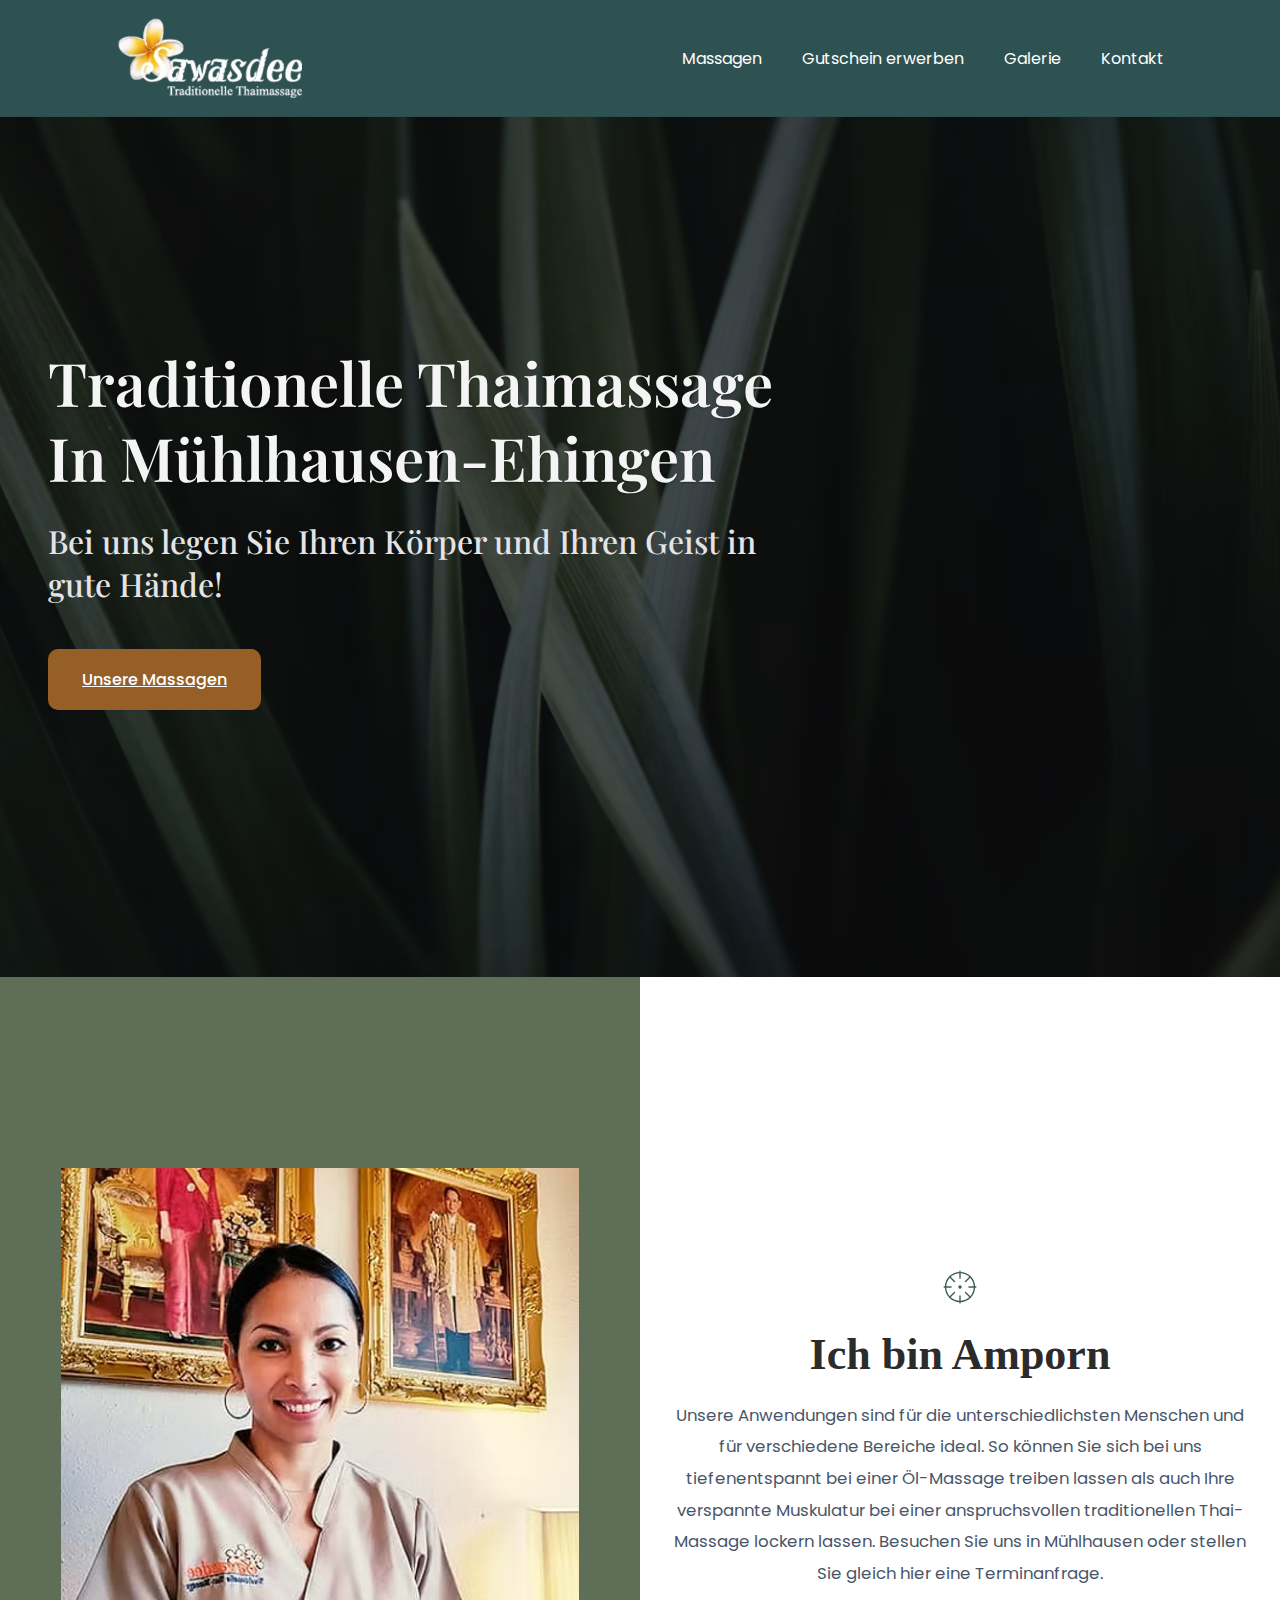
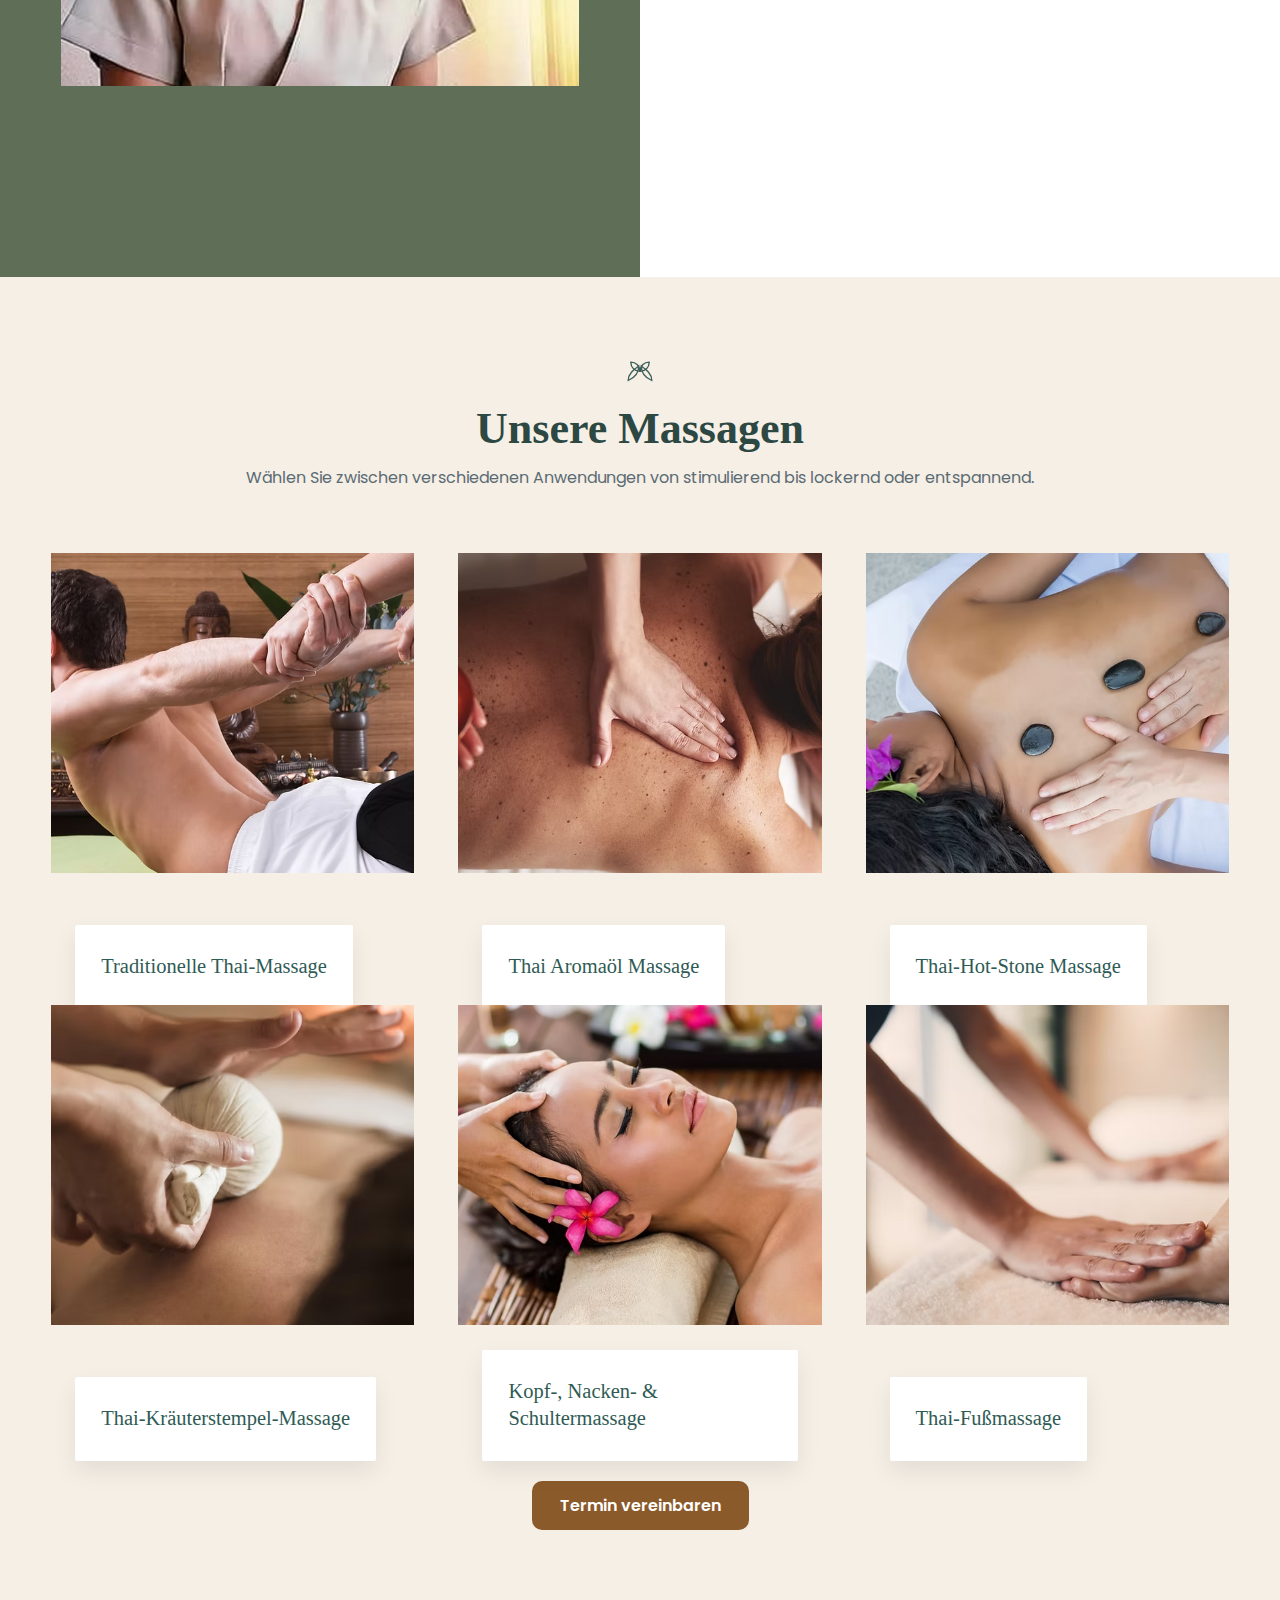
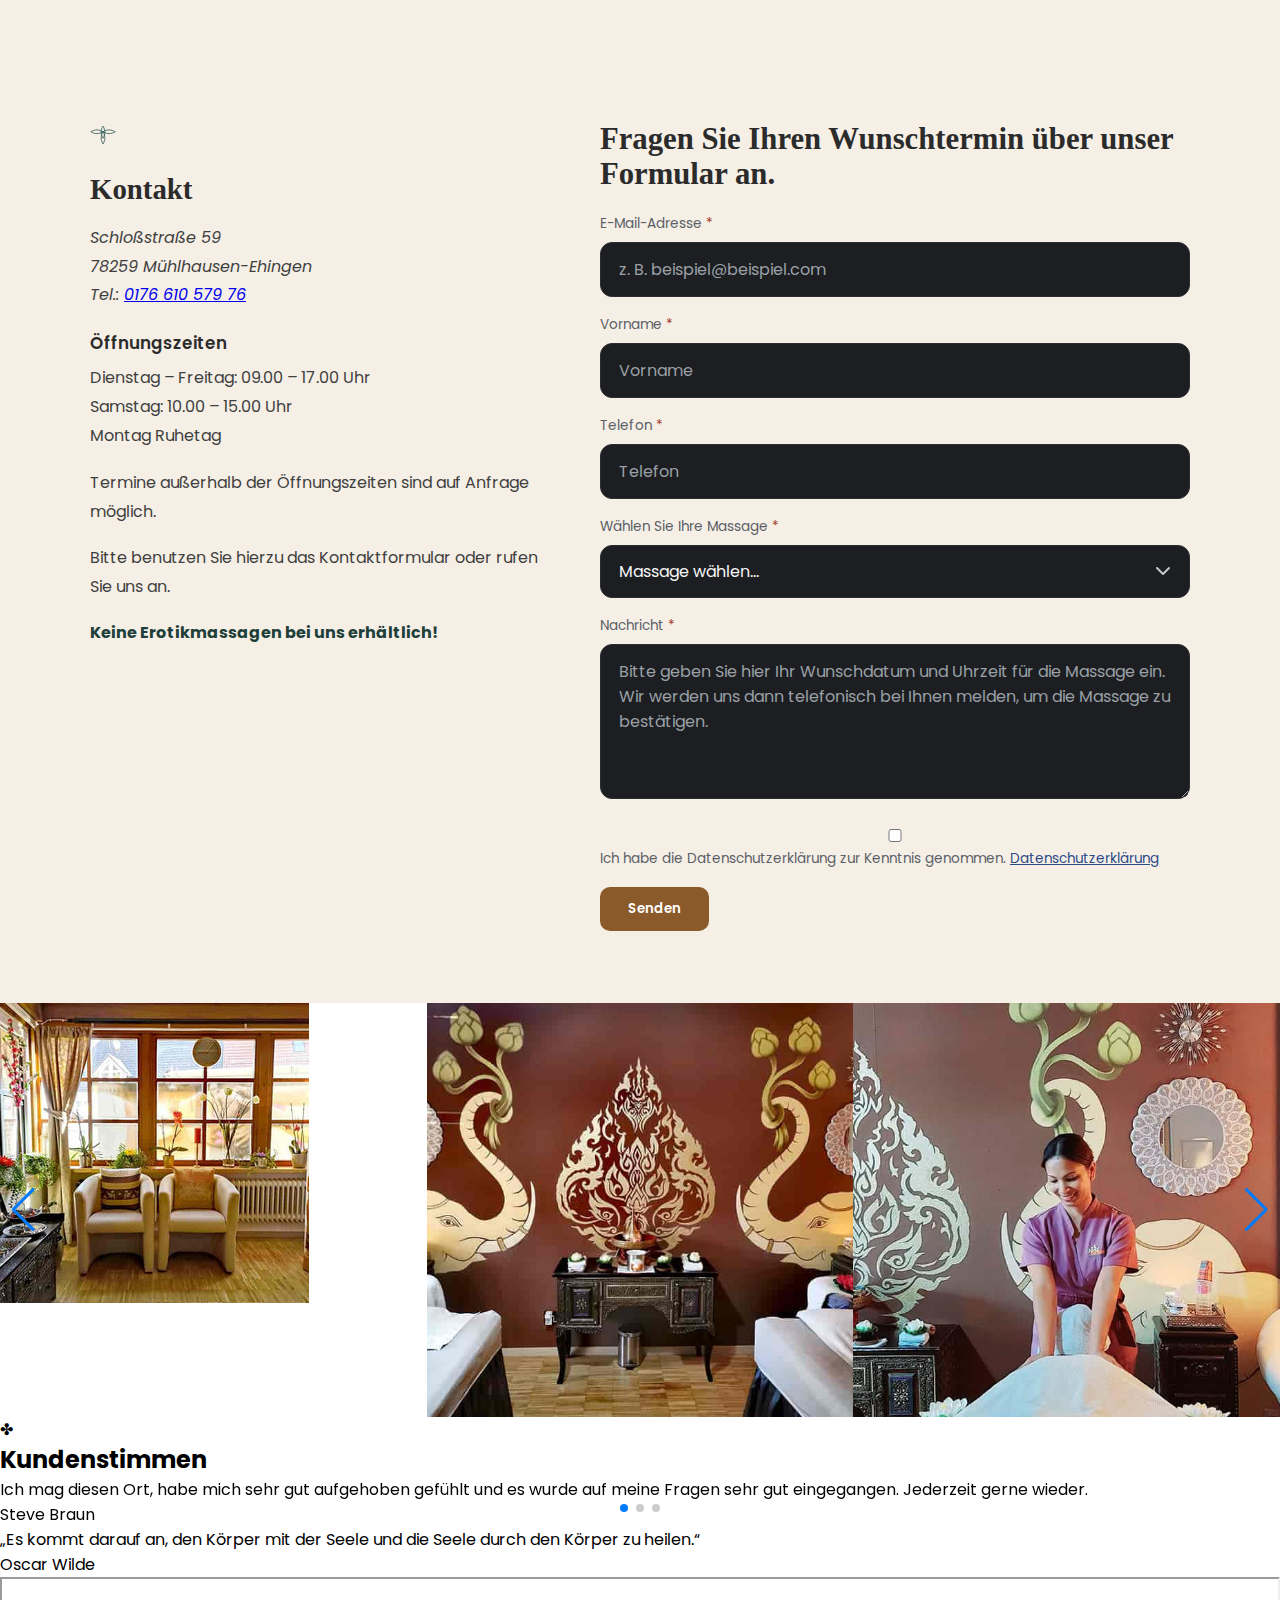
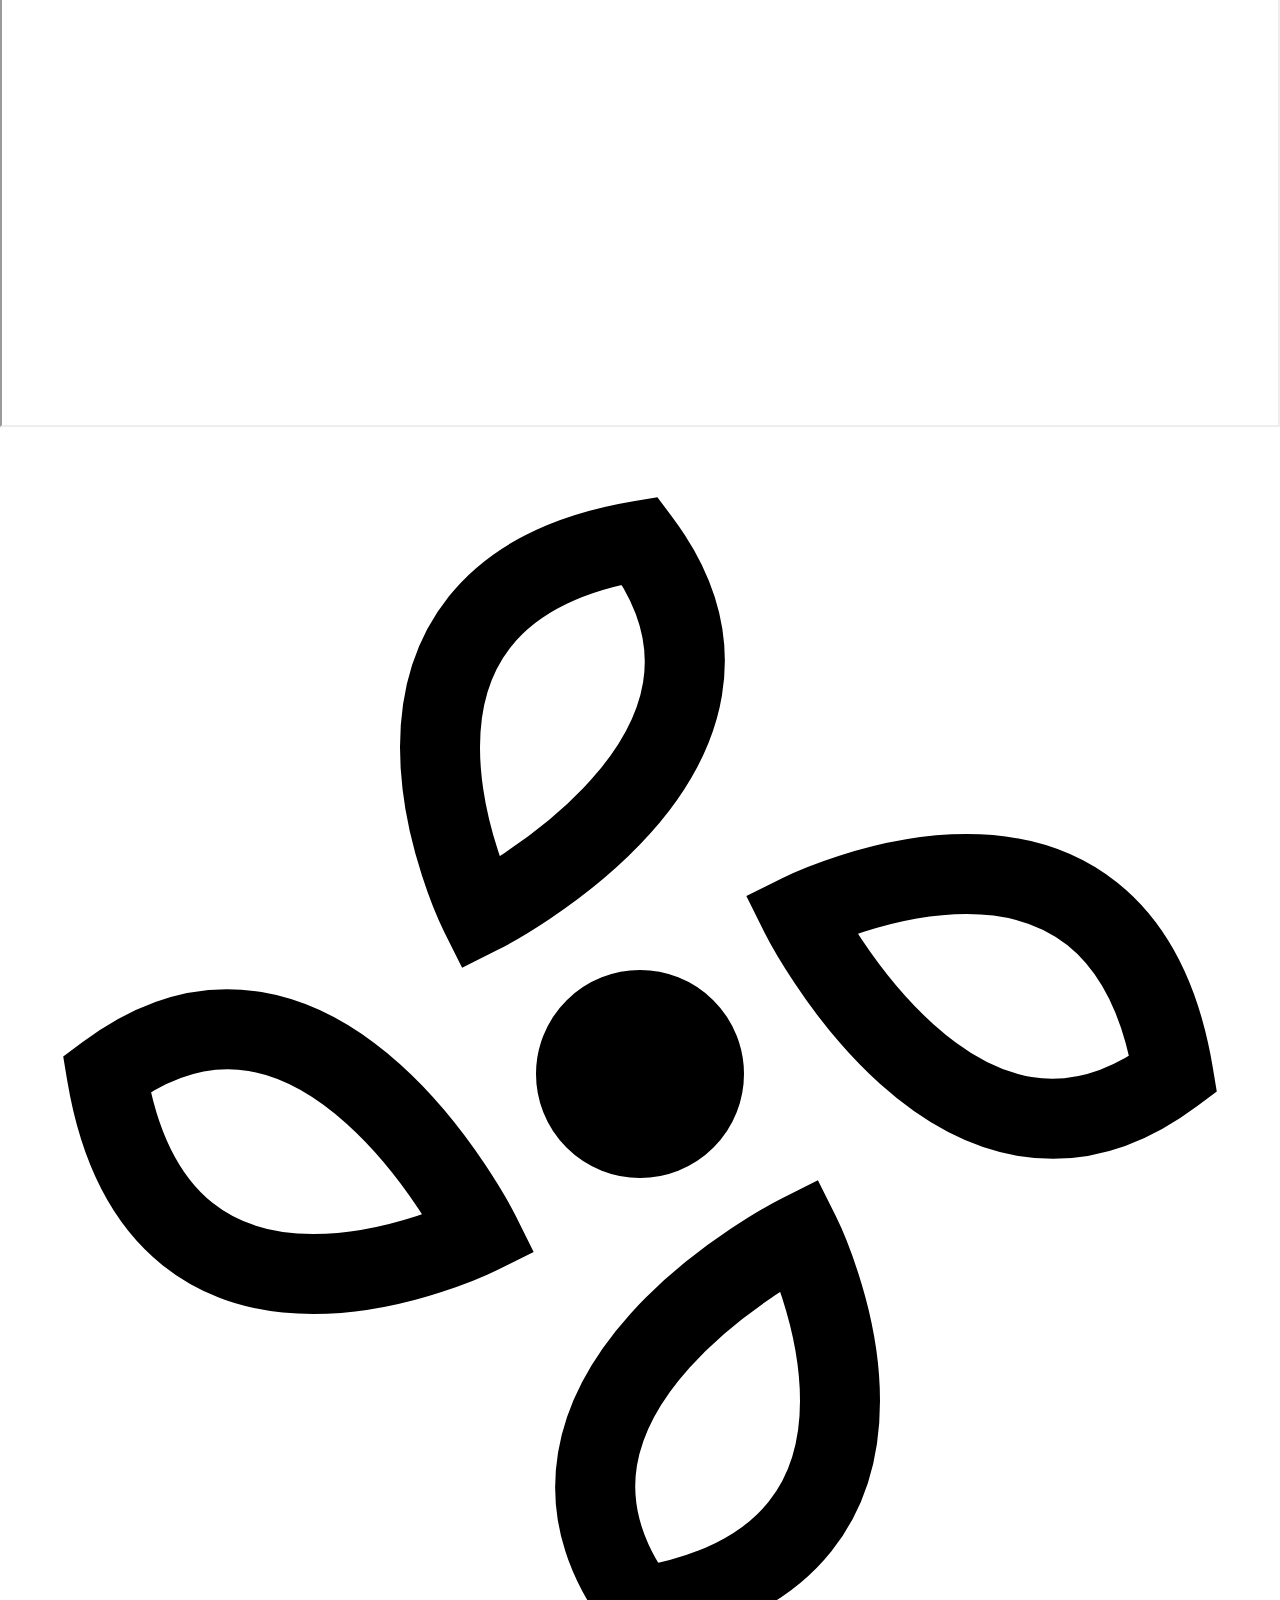
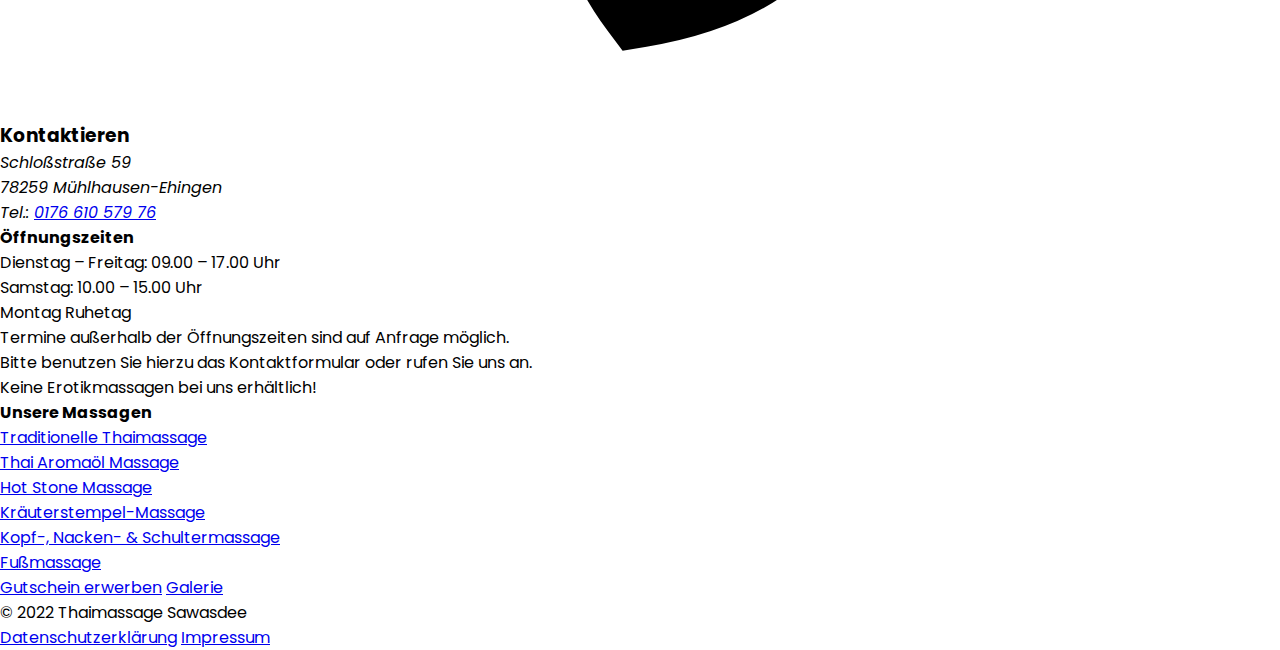
<file: index.html>
<!DOCTYPE html>
<html lang="en">

<head>
    <meta charset="UTF-8">
    <meta name="viewport" content="width=device-width, initial-scale=1.0">
    <title>Thaimassage Sawasdee | Mühlhausen-Ehingen</title>

    <!-- Favicons -->
    <link rel="shortcut icon" href="/docs/assets/images/logo.avif" type="image/x-icon">

    <!-- Styles & Scripts -->
    <link rel="stylesheet" href="/docs/Style.css">
    <link rel="stylesheet" href="https://cdnjs.cloudflare.com/ajax/libs/font-awesome/6.7.2/css/all.min.css"
        integrity="sha512-Evv84Mr4kqVGRNSgIGL/F/aIDqQb7xQ2vcrdIwxfjThSH8CSR7PBEakCr51Ck+w+/U6swU2Im1vVX0SVk9ABhg=="
        crossorigin="anonymous" referrerpolicy="no-referrer" />
    <link rel="stylesheet" href="https://cdn.jsdelivr.net/npm/swiper@11/swiper-bundle.min.css" />


    <!-- seo -->
    <meta name="description"
        content="Thaimassage Sawasdee in Mühlhausen-Ehingen. Lernen Sie unsere Massagenn kennen und vereinbaren Sie jetzt Ihrem Massagetermin!">
</head>

<body class="overflow-x-hidden">

    <section class="relative overflow-x-hidden banner">

        <!-- Navbar -->
        <nav id="navbar" class="navbar">
            <div class="nav-inner">
                <a href="/index.html" class="logo">
                    <img src="/docs/assets/images/logo.avif" alt="logo">
                </a>

                <!-- Desktop links -->
                <ul id="navbarLinks" class="nav-links">
                    <li><a href="#massagen" class="nav-link">Massagen</a></li>
                    <li><a href="/thaimassage-gutschein.html" class="nav-link">Gutschein erwerben</a></li>
                    <li><a href="/galerie.html" class="nav-link">Galerie</a></li>
                    <li><a href="#kontakt" class="nav-link">Kontakt</a></li>
                </ul>

                <!-- Mobile menu button -->
                <i id="mobileMenuBtn" class="fa-solid fa-bars menu-toggle" aria-label="Open menu" role="button"
                    tabindex="0"></i>
            </div>
        </nav>

        <!-- Mobile menu -->
        <div id="mobileMenu" class="mobile-menu" aria-hidden="true">
            <div class="mobile-menu-header">
                <i class="fa-solid fa-xmark mobileMenuCloseBtn close-btn" aria-label="Close menu" role="button"
                    tabindex="0"></i>
            </div>
            <div class="mobile-menu-body">
                <ul class="mobile-links">
                    <li><a href="#massagen" class="mobile-link mobileMenuCloseBtn">Massagen</a></li>
                    <li><a href="/thaimassage-gutschein.html" class="mobile-link mobileMenuCloseBtn">Gutschein erwerben</a></li>
                    <li><a href="/galerie.html" class="mobile-link mobileMenuCloseBtn">Galerie</a></li>
                    <li><a href="#kontakt" class="mobile-link mobileMenuCloseBtn">Kontakt</a></li>
                </ul>
            </div>
        </div>

        <section class="hero-section">
            <!-- Content -->
            <div class="hero-inner">
                <div class="hero-content">
                    <h1 data-aos="fade-up" data-aos-delay="200" class="hero-title playfair textShadow">
                        Traditionelle Thaimassage in
                        Mühlhausen-Ehingen
                    </h1>

                    <p data-aos="fade-up" data-aos-delay="400" class="hero-text playfair">
                        Bei uns legen Sie Ihren Körper und Ihren Geist in gute Hände!
                    </p>

                    <div data-aos="fade-up" data-aos-delay="600" class="hero-actions">
                        <a href="#massagen" class="btn-primary">Unsere Massagen</a>
                    </div>
                </div>
            </div>
        </section>
    </section>

    <section class="about-split" aria-labelledby="about-title">
        <!-- Left: photo on olive background -->
        <div class="about-left">
            <figure class="photo-frame">
                <img src="/docs/assets/images/img1.avif" alt="Amporn in the studio">
            </figure>
        </div>

        <!-- Right: icon, heading, text -->
        <div class="about-right">
            <div class="about-content">
                <!-- Simple decorative icon -->
                <svg class="about-icon" viewBox="0 0 64 64" aria-hidden="true">
                    <circle cx="32" cy="32" r="21" fill="none" stroke="#3b5d57" stroke-width="2" />
                    <circle cx="32" cy="32" r="2.5" fill="#3b5d57" />
                    <g stroke="#3b5d57" stroke-width="2" fill="none" stroke-linecap="round">
                        <path d="M32 9v10M32 45v10M9 32h10M45 32h10" />
                        <path d="M17 17l7 7M40 40l7 7M47 17l-7 7M17 47l7-7" />
                    </g>
                </svg>

                <h2 id="about-title" class="about-title playfair">Ich bin Amporn</h2>

                <p class="about-text">
                    Unsere Anwendungen sind für die unterschiedlichsten Menschen und für verschiedene Bereiche ideal.
                    So können Sie sich bei uns tiefenentspannt bei einer Öl-Massage treiben lassen als auch Ihre
                    verspannte
                    Muskulatur bei einer anspruchsvollen traditionellen Thai-Massage lockern lassen. Besuchen Sie uns in
                    Mühlhausen oder stellen Sie gleich hier eine Terminanfrage.
                </p>
            </div>
        </div>
    </section>

    <section id="massagen" class="services" aria-labelledby="services-title">
        <div class="wrap">

            <!-- Header -->
            <div class="services-head">
                <!-- simple leaf icon -->
                <svg class="services-icon" viewBox="0 0 64 64" aria-hidden="true">
                    <path d="M32 34c8 0 14-6 14-14C38 20 32 26 32 34Z" fill="none" stroke="#3b5d57" stroke-width="2" />
                    <path d="M32 34c-8 0-14-6-14-14 8 0 14 6 14 14Z" fill="none" stroke="#3b5d57" stroke-width="2" />
                    <path d="M30 26c0 10-6 18-16 22 0-10 8-16 16-22Zm4 0c0 10 6 18 16 22 0-10-8-16-16-22Z" fill="none"
                        stroke="#3b5d57" stroke-width="2" />
                </svg>

                <h2 id="services-title" class="services-title playfair">Unsere Massagen</h2>
                <p class="services-sub">
                    Wählen Sie zwischen verschiedenen Anwendungen von stimulierend bis lockernd oder entspannend.
                </p>
            </div>

            <!-- Cards -->
            <div class="card-grid">
                <!-- 1 -->
                <a href="/traditionelle-thaimassage.html" class="card">
                    <figure class="card-media">
                        <img src="/docs/assets/images/img2.avif" alt="">
                    </figure>
                    <div class="card-title">Traditionelle Thai-Massage</div>
                </a>

                <!-- 2 -->
                <a href="/thai-aromaöl-massage.html" class="card">
                    <figure class="card-media">
                        <img src="/docs/assets/images/img3.avif" alt="">
                    </figure>
                    <div class="card-title">Thai Aromaöl Massage</div>
                </a>

                <!-- 3 -->
                <a href="/thai-aromaöl-massage.html" class="card">
                    <figure class="card-media">
                        <img src="/docs/assets/images/img4.avif" alt="">
                    </figure>
                    <div class="card-title">Thai-Hot-Stone Massage</div>
                </a>

                <!-- 4 -->
                <a href="/kraeuterstempelmassage.html" class="card">
                    <figure class="card-media">
                        <img src="/docs/assets/images/img5.avif" alt="">
                    </figure>
                    <div class="card-title">Thai-Kräuterstempel-Massage</div>
                </a>

                <!-- 5 -->
                <a href="/kopf-nacken-schultermassage.html" class="card">
                    <figure class="card-media">
                        <img src="/docs/assets/images/img6.avif" alt="">
                    </figure>
                    <div class="card-title">Kopf-, Nacken- &amp; Schultermassage</div>
                </a>

                <!-- 6 -->
                <a href="/fussmassage.html" class="card">
                    <figure class="card-media">
                        <img src="/docs/assets/images/img7.avif" alt="">
                    </figure>
                    <div class="card-title">Thai-Fußmassage</div>
                </a>
            </div>

            <!-- CTA -->
            <div class="services-cta">
                <a href="#" class="btn">Termin vereinbaren</a>
            </div>
        </div>
    </section>

    <section id="kontakt" class="contact-section" aria-labelledby="kontakt-title">
        <div class="contact-wrap">
            <!-- Left: Info -->
            <aside class="contact-info">
                <div class="info-icon" aria-hidden="true">
                    <!-- tiny decorative icon -->
                    <svg viewBox="0 0 64 64">
                        <path
                            d="M32 10c-6 10-6 20 0 30 6-10 6-20 0-30Zm0 14c-10-6-20-6-30 0 10 6 20 6 30 0Zm0 0c10-6 20-6 30 0-10 6-20 6-30 0Zm0 0c-6 10-6 20 0 30 6-10 6-20 0-30Z"
                            fill="none" stroke="#2f5b55" stroke-width="2" />
                    </svg>
                </div>

                <h2 id="kontakt-title" class="info-title">Kontakt</h2>

                <address class="info-block">
                    Schloßstraße 59<br>
                    78259 Mühlhausen-Ehingen<br>
                    Tel.: <a href="tel:+4917661057976">0176 610 579 76</a>
                </address>

                <div class="info-block">
                    <h3 class="info-sub">Öffnungszeiten</h3>
                    Dienstag – Freitag: 09.00 – 17.00 Uhr<br>
                    Samstag: 10.00 – 15.00 Uhr<br>
                    Montag Ruhetag
                </div>

                <p class="info-block">
                    Termine außerhalb der Öffnungszeiten sind auf Anfrage möglich.
                </p>

                <p class="info-block">
                    Bitte benutzen Sie hierzu das Kontaktformular oder rufen Sie uns an.
                </p>

                <p class="info-strong">Keine Erotikmassagen bei uns erhältlich!</p>
            </aside>

            <!-- Right: Form -->
            <div class="contact-form">
                <h2 class="form-title playfair">Fragen Sie Ihren Wunschtermin über unser Formular an.</h2>

                <form action="#" method="post" novalidate>
                    <div class="field">
                        <label for="email">E-Mail-Adresse <span>*</span></label>
                        <input id="email" name="email" type="email" required placeholder="z. B. beispiel@beispiel.com">
                    </div>

                    <div class="field">
                        <label for="vorname">Vorname <span>*</span></label>
                        <input id="vorname" name="vorname" type="text" required placeholder="Vorname">
                    </div>

                    <div class="field">
                        <label for="telefon">Telefon <span>*</span></label>
                        <input id="telefon" name="telefon" type="tel" required placeholder="Telefon">
                    </div>

                    <div class="field">
                        <label for="massage">Wählen Sie Ihre Massage <span>*</span></label>
                        <div class="select-wrap">
                            <select id="massage" name="massage" required>
                                <option value="" selected disabled>Massage wählen...</option>
                                <option>Traditionelle Thai-Massage</option>
                                <option>Thai-Öl-Massage</option>
                                <option>Paarmassage Traditionell oder Thai-Öl</option>
                                <option>Thai-Kräuter-Stempel-Massage</option>
                                <option>Thai-Hot-Stone Massage</option>
                                <option>Ich habe eine andere Anfrage</option>
                            </select>
                        </div>
                    </div>

                    <div class="field">
                        <label for="msg">Nachricht <span>*</span></label>
                        <textarea id="msg" name="message" rows="5" required
                            placeholder="Bitte geben Sie hier Ihr Wunschdatum und Uhrzeit für die Massage ein. Wir werden uns dann telefonisch bei Ihnen melden, um die Massage zu bestätigen."></textarea>
                    </div>

                    <div class="field field-inline">
                        <input type="checkbox" id="privacy" required>
                        <label class="check" for="privacy">
                            Ich habe die Datenschutzerklärung zur Kenntnis genommen.
                            <a href="#">Datenschutzerklärung</a>
                        </label>
                    </div>


                    <div class="actions">
                        <button type="submit" class="btn">Senden</button>
                    </div>
                </form>
            </div>
        </div>
    </section>

    <section class="gallery">
        <div class="swiper myGallery">
            <div class="swiper-wrapper">

                <!-- Slides -->
                <div class="swiper-slide">
                    <img src="/docs/assets/images/slider (1).jpg" alt="Bild 1">
                </div>
                <div class="swiper-slide">
                    <img src="/docs/assets/images/slider (2).jpg" alt="Bild 2">
                </div>
                <div class="swiper-slide">
                    <img src="/docs/assets/images/slider (3).jpg" alt="Bild 3">
                </div>
                <div class="swiper-slide">
                    <img src="/docs/assets/images/slider (4).jpg" alt="Bild 4">
                </div>
                <div class="swiper-slide">
                    <img src="/docs/assets/images/slider (5).jpg" alt="Bild 5">
                </div>
                <div class="swiper-slide">
                    <img src="/docs/assets/images/slider (6).jpg" alt="Bild 5">
                </div>
                <div class="swiper-slide">
                    <img src="/docs/assets/images/slider (7).jpg" alt="Bild 5">
                </div>
                <div class="swiper-slide">
                    <img src="/docs/assets/images/slider (8).jpg" alt="Bild 5">
                </div>
                <div class="swiper-slide">
                    <img src="/docs/assets/images/slider (9).jpg" alt="Bild 5">
                </div>
                <div class="swiper-slide">
                    <img src="/docs/assets/images/slider (10).jpg" alt="Bild 5">
                </div>
                <div class="swiper-slide">
                    <img src="/docs/assets/images/slider (11).jpg" alt="Bild 5">
                </div>

            </div>
        

            <!-- Navigation arrows -->
            <div class="swiper-button-next"></div>
            <div class="swiper-button-prev"></div>
        </div>
    </section>

    <section class="testimonials">
        <div class="icon">✤</div>
        <h2>Kundenstimmen</h2>

        <!-- Swiper -->
        <div class="swiper mySwiper">
            <div class="swiper-wrapper">

                <!-- Slide 1 -->
                <div class="swiper-slide">
                    <p class="testimonial-text">
                        Ich mag diesen Ort, habe mich sehr gut aufgehoben gefühlt und es wurde auf meine Fragen sehr gut
                        eingegangen. Jederzeit gerne wieder.
                    </p>
                    <p class="testimonial-author">Steve Braun</p>
                </div>

                <!-- Slide 2 -->
                <div class="swiper-slide">
                    <p class="testimonial-text">
                        Ich war anfangs skeptisch, weil ich noch nie eine Thaimassage gemacht habe, danach war ich mehr
                        als zufrieden, sehr zu empfehlen.
                    </p>
                    <p class="testimonial-author">Adam Müller</p>
                </div>

                <!-- Slide 3 -->
                <div class="swiper-slide">
                    <p class="testimonial-text">
                        Wunderschönes Ambiente und eine tolle Massage.
                    </p>
                    <p class="testimonial-author">Ella Weber</p>
                </div>

            </div>

            <!-- Pagination (dots) -->
            <div class="swiper-pagination"></div>
        </div>
    </section>

    <main class="hero" role="img" aria-label="Weicher, unscharfer Naturhintergrund">
        <div class="content">
            <blockquote class="quote">„Es kommt darauf an, den Körper mit der Seele und die Seele durch den Körper zu
                heilen.“</blockquote>
            <div class="cite">Oscar Wilde</div>
        </div>
    </main>

    <iframe src="https://www.google.com/maps/embed?pb=!1m18!1m12!1m3!1d2679.446562971941!2d8.80233147529507!3d47.811563073802965!2m3!1f0!2f0!3f0!3m2!1i1024!2i768!4f13.1!3m3!1m2!1s0x479a7c6dfad73d1b%3A0xff84a2afdef022e9!2sSchlo%C3%9Fstra%C3%9Fe%2059%2C%2078259%20M%C3%BChlhausen-Ehingen%2C%20Germany!5e0!3m2!1sen!2s!4v1756036617070!5m2!1sen!2s" height="450" style="width: 100%;" allowfullscreen="" loading="lazy" referrerpolicy="no-referrer-when-downgrade"></iframe>


    <footer class="site-footer">
        <div class="footer-wrap">
            <div class="footer-logo" aria-hidden="true">
                <!-- simple flower glyph -->
                <svg viewBox="0 0 24 24" fill="none" stroke="currentColor" stroke-width="1.5">
                    <path d="M12 2c3 4-3 7-3 7s-3-6 3-7Z" />
                    <path d="M22 12c-4 3-7-3-7-3s6-3 7 3Z" />
                    <path d="M12 22c-3-4 3-7 3-7s3 6-3 7Z" />
                    <path d="M2 12c4-3 7 3 7 3s-6 3-7-3Z" />
                    <circle cx="12" cy="12" r="1.2" fill="currentColor" />
                </svg>
            </div>

            <div class="footer-grid">
                <!-- Left column -->
                <section class="left">
                    <h3 class="footer-title">Kontaktieren</h3>

                    <address>
                        <p>Schloßstraße 59<br>
                            78259 Mühlhausen-Ehingen<br>
                            Tel.: <a href="tel:+4917661057976">0176 610 579 76</a></p>
                    </address>

                    <h4>Öffnungszeiten</h4>
                    <p>Dienstag – Freitag: 09.00 – 17.00 Uhr<br>
                        Samstag: 10.00 – 15.00 Uhr<br>
                        Montag Ruhetag</p>

                    <p class="note">Termine außerhalb der Öffnungszeiten sind auf Anfrage möglich.</p>
                    <p class="note">Bitte benutzen Sie hierzu das Kontaktformular oder rufen Sie uns an.</p>
                    <p class="warn">Keine Erotikmassagen bei uns erhältlich!</p>
                </section>

                <!-- Middle column -->
                <section class="mid">
                    <h4>Unsere Massagen</h4>
                    <ul>
                        <li><a href="/traditionelle-thaimassage.html">Traditionelle Thaimassage</a></li>
                        <li><a href="/thai-aromaöl-massage.html">Thai Aromaöl Massage</a></li>
                        <li><a href="/thai-aromaöl-massage.html">Hot Stone Massage</a></li>
                        <li><a href="/kraeuterstempelmassage.html">Kräuterstempel-Massage</a></li>
                        <li><a href="kopf-nacken-schultermassage.html">Kopf-, Nacken- &amp; Schultermassage</a></li>
                        <li><a href="/fussmassage.html">Fußmassage</a></li>
                    </ul>
                </section>

                <!-- Right column -->
                <nav class="right" aria-label="Sekundäre Navigation">
                    <a class="big" href="/thaimassage-gutschein.html">Gutschein erwerben</a>
                    <a class="big" href="/galerie.html">Galerie</a>
                </nav>
            </div>

            <!-- Bottom row -->
            <div class="footer-bottom">
                <div>© 2022 Thaimassage Sawasdee</div>
                <a href="/datenschutzerklaerung.html">Datenschutzerklärung</a>
                <a href="/impressum.html">Impressum</a>
            </div>
        </div>
    </footer>

    <script src="https://cdn.jsdelivr.net/npm/swiper@11/swiper-bundle.min.js"></script>
    <script>
        var swiper = new Swiper(".mySwiper", {
            loop: true,
            pagination: {
                el: ".swiper-pagination",
                clickable: true,
            },
            autoplay: {
                delay: 5000,
                disableOnInteraction: false,
            },
        });
    </script>

    <script>
        var swiper = new Swiper(".myGallery", {
            loop: true,
            spaceBetween: 0,
            navigation: {
                nextEl: ".swiper-button-next",
                prevEl: ".swiper-button-prev",
            },
            autoplay: {
                delay: 4000,
                disableOnInteraction: false,
            },
            // 👇 Breakpoints use MIN-WIDTH
            breakpoints: {
                0: {           // mobile
                    slidesPerView: 1
                },
                640: {         // small tablets
                    slidesPerView: 2
                },
                1024: {        // desktops
                    slidesPerView: 3
                }
            }
        });
    </script>


    <script src="./docs/javascript/global.js"></script>
</body>

</html>
</file>
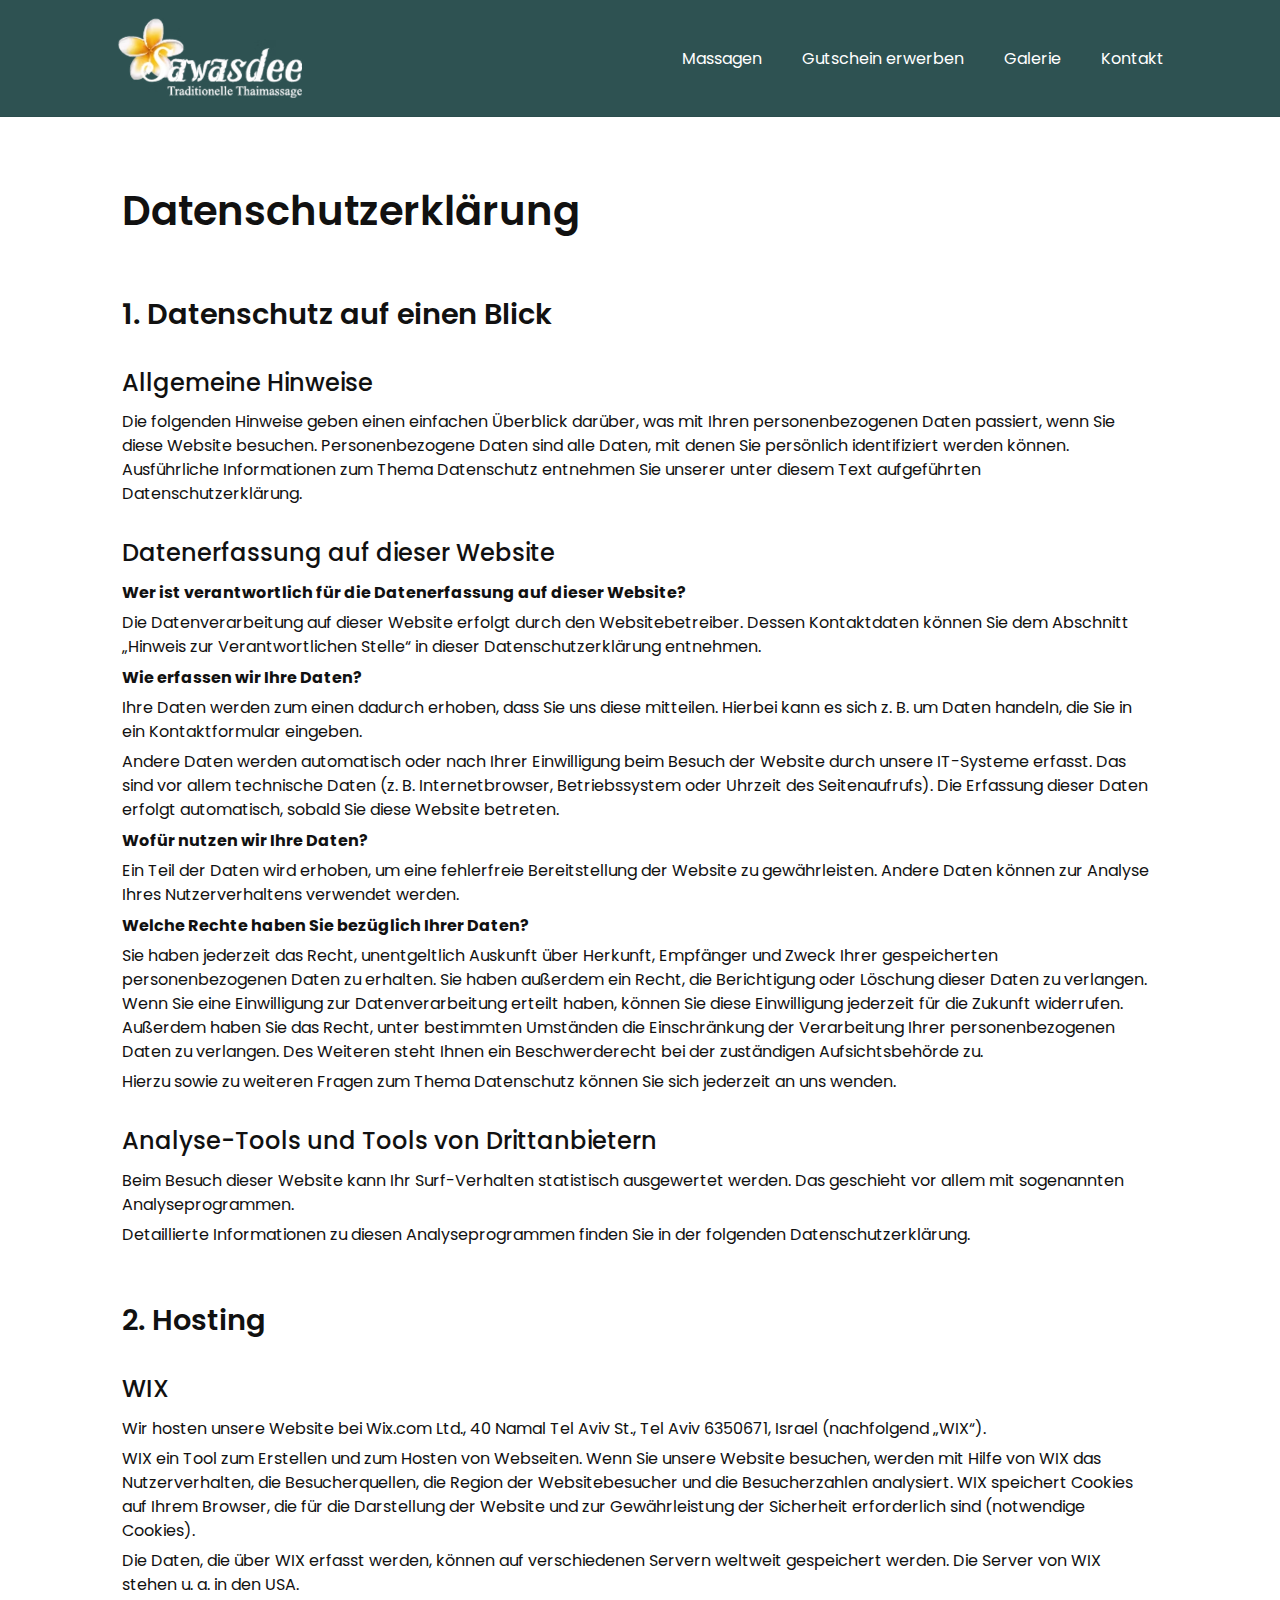
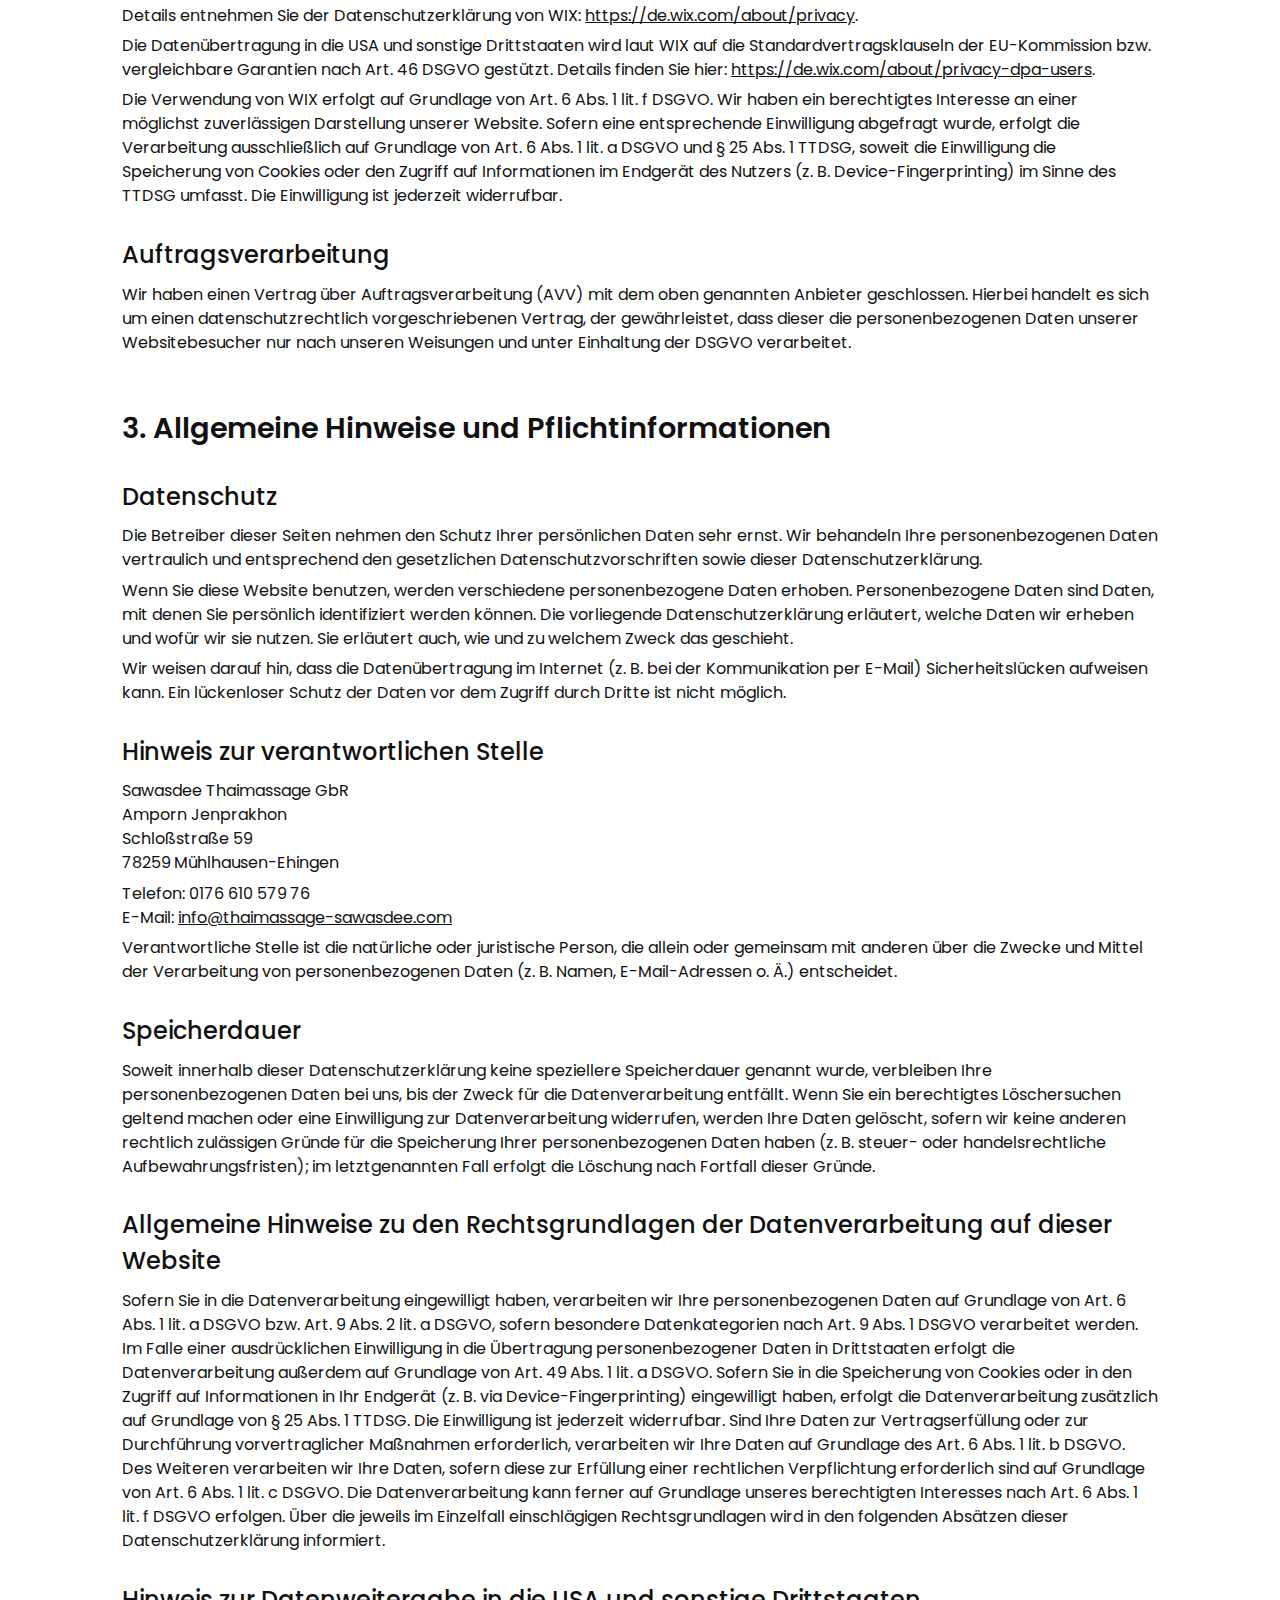
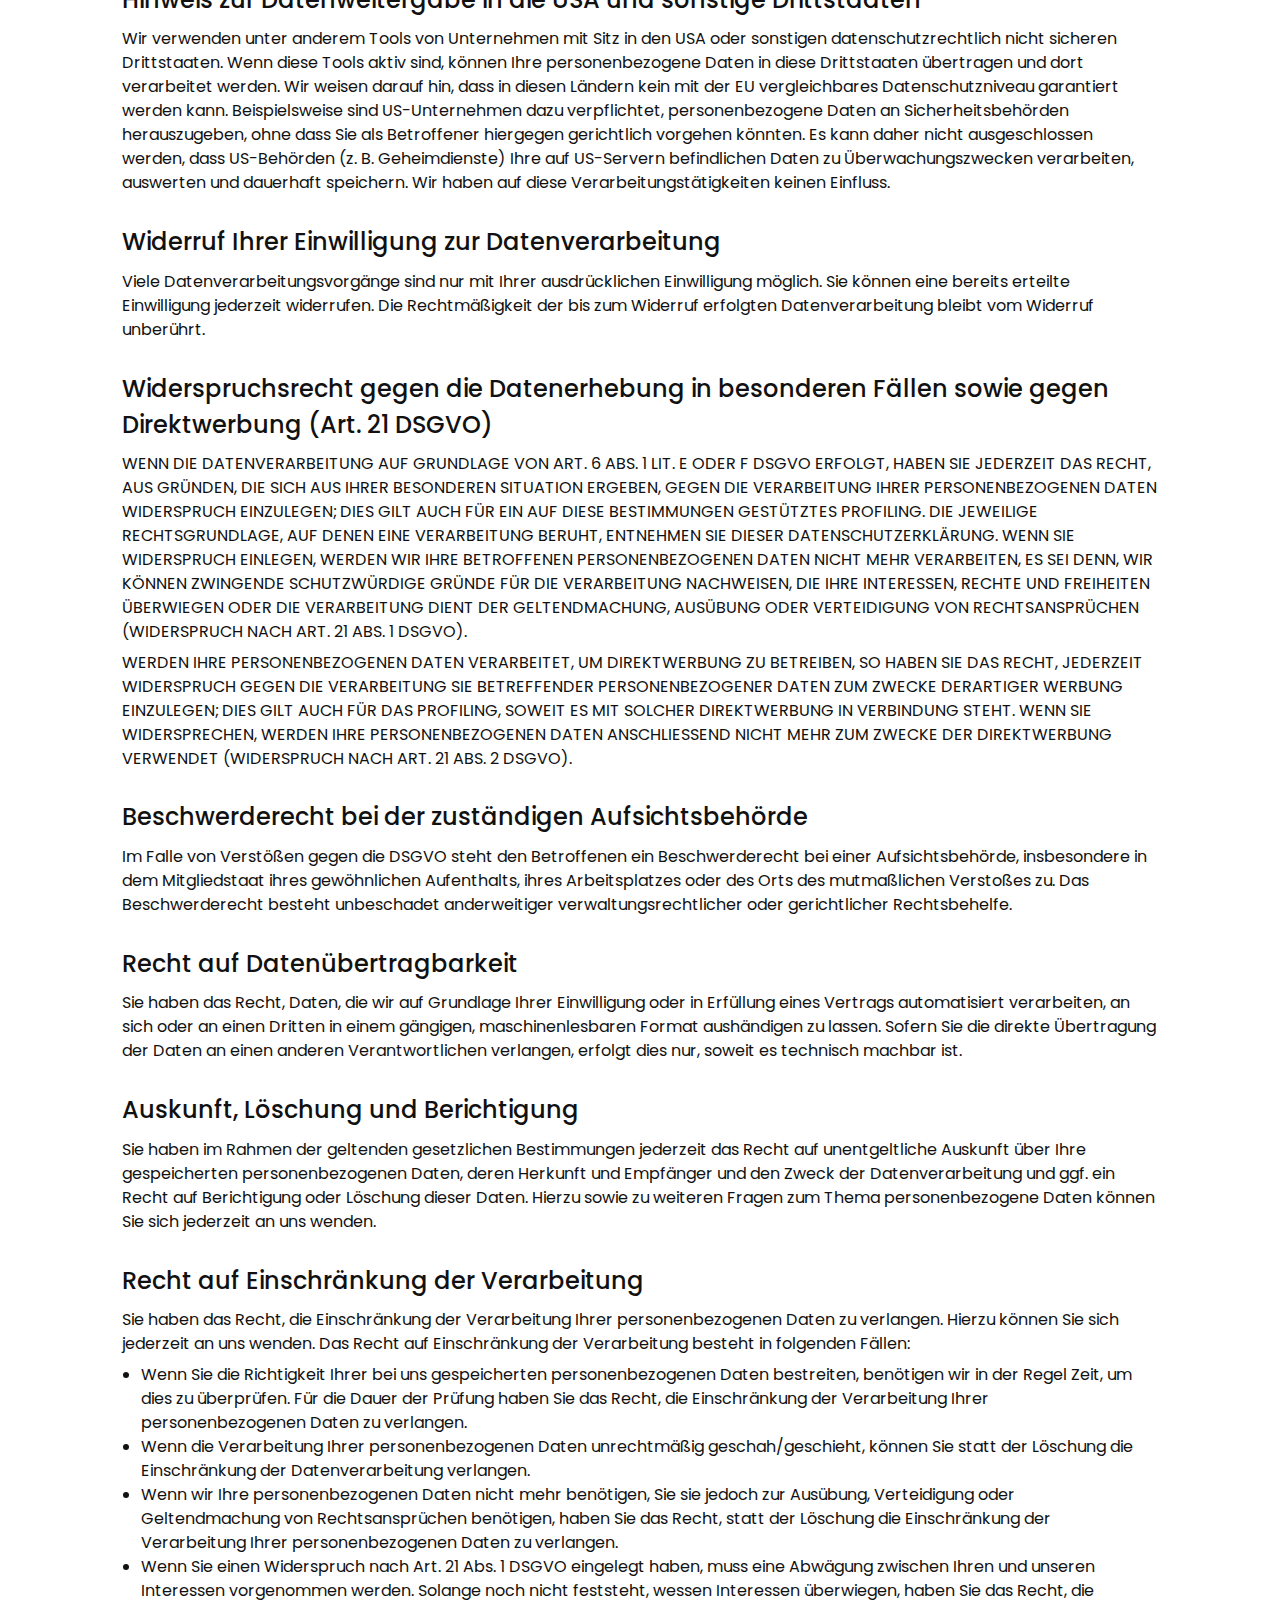
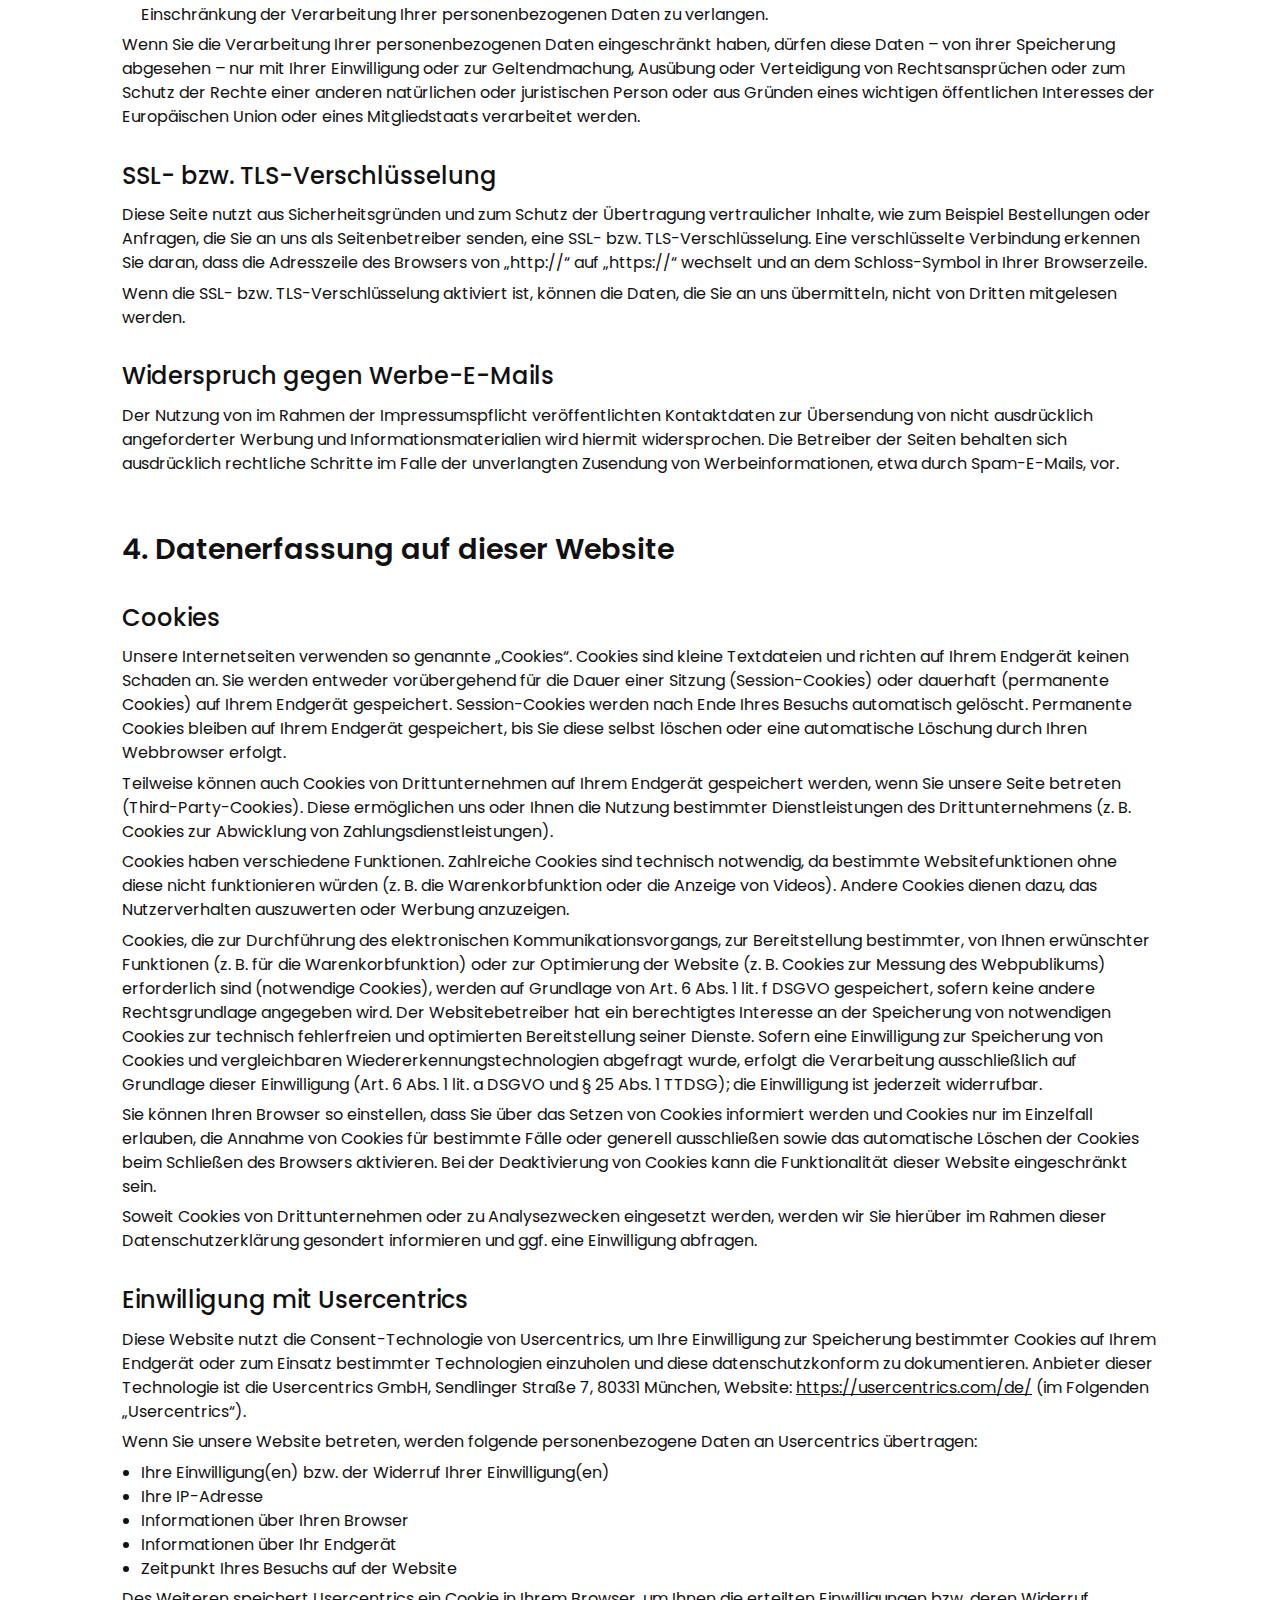
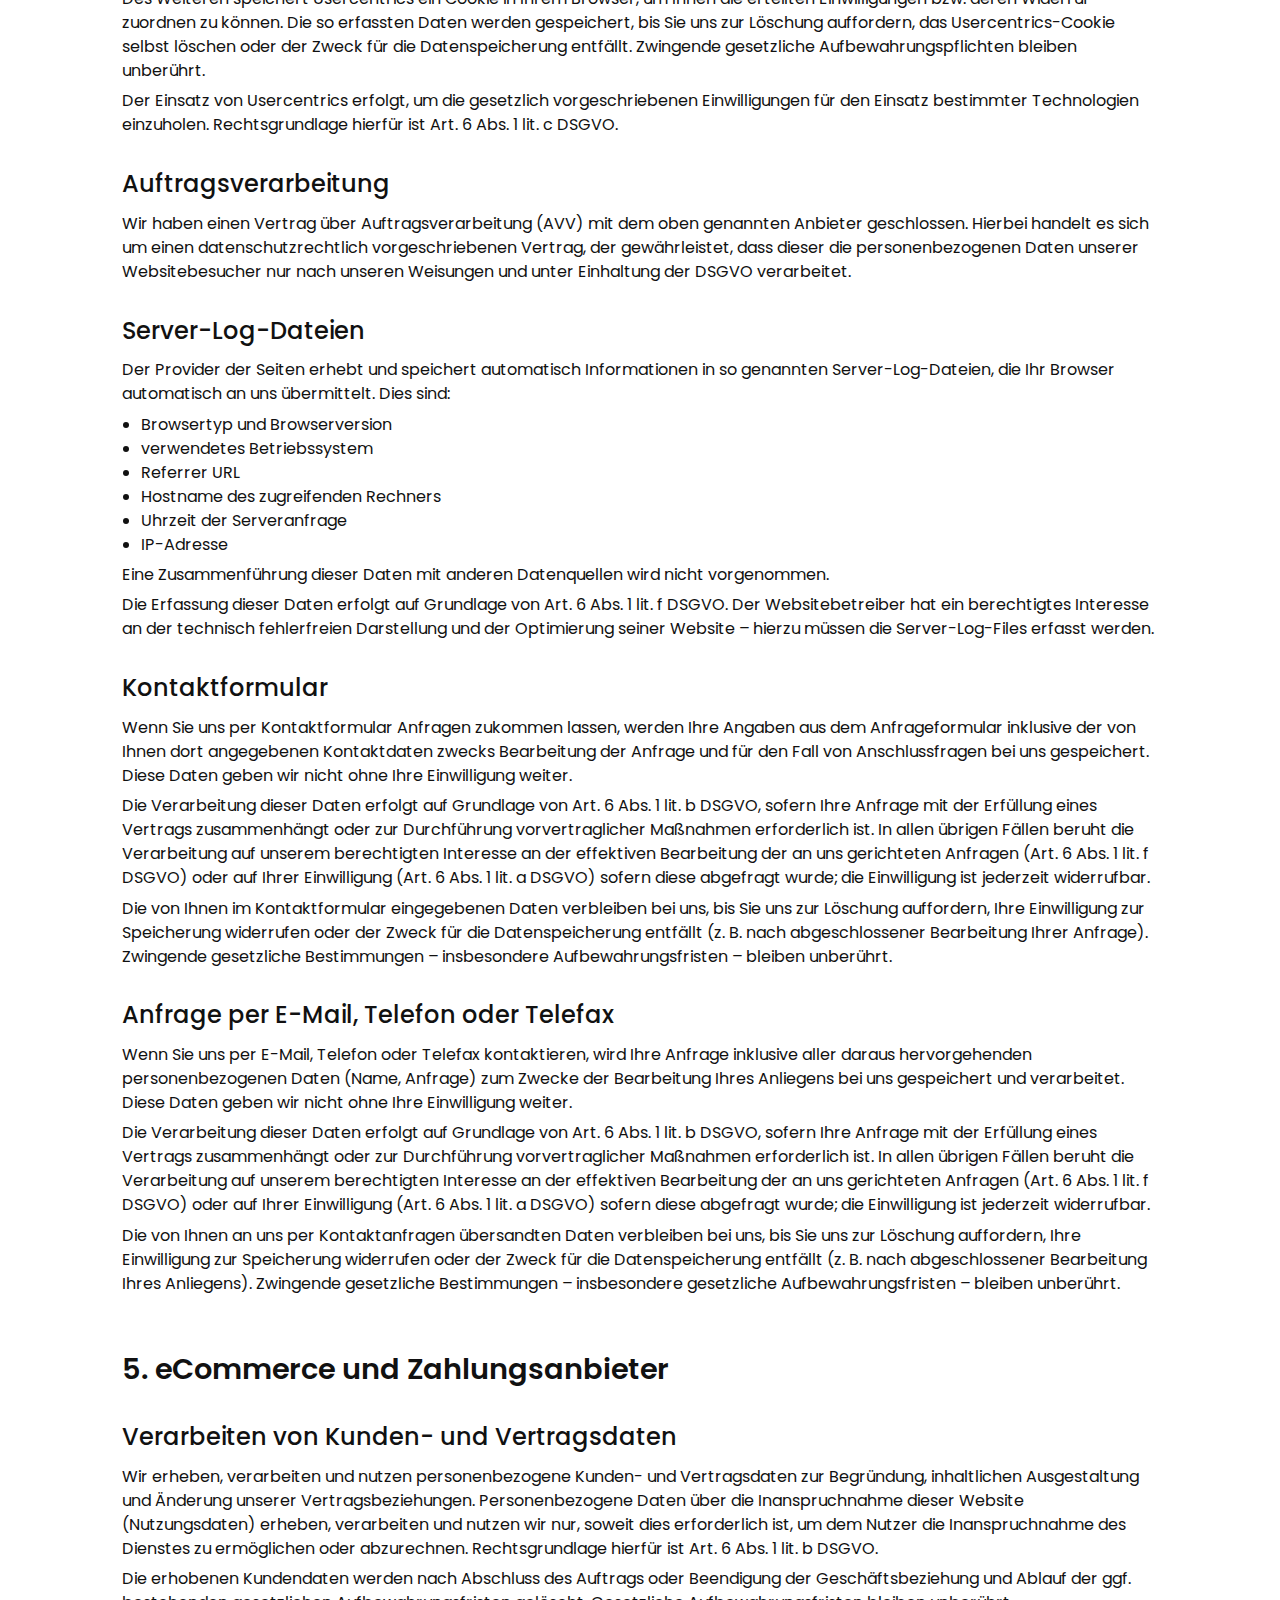
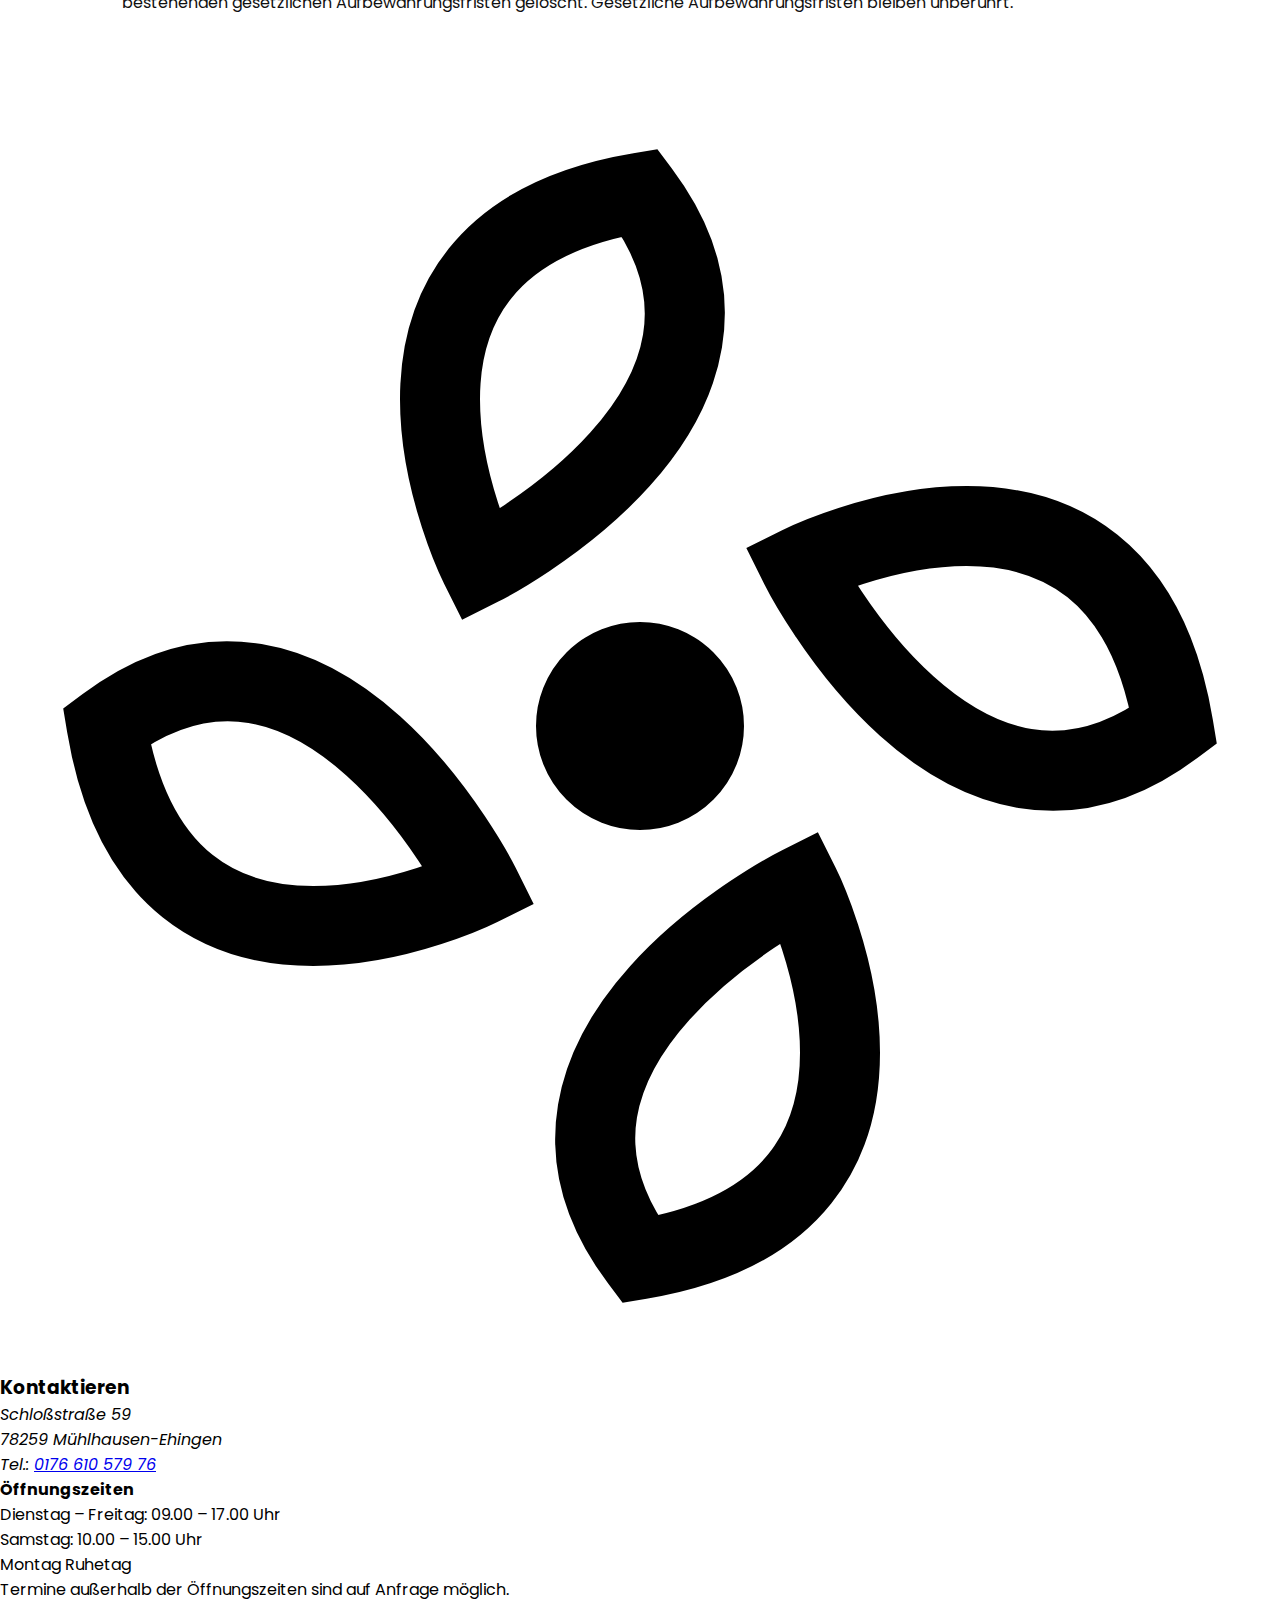
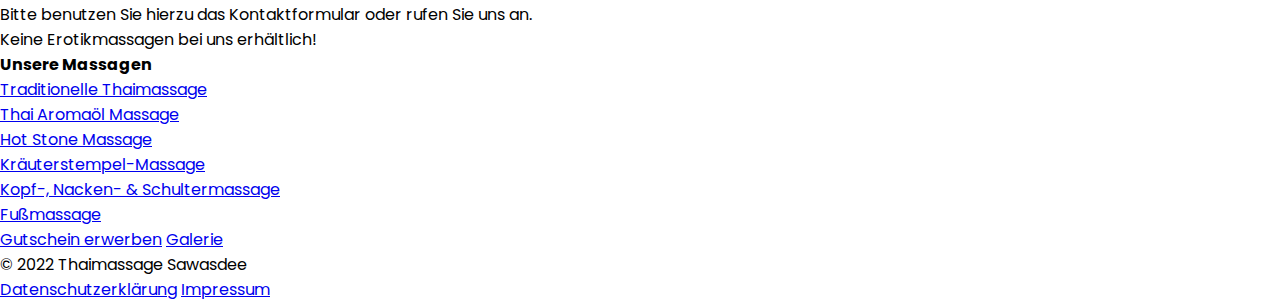
<file: datenschutzerklaerung.html>
<!DOCTYPE html>
<html lang="en">

<head>
    <meta charset="UTF-8">
    <meta name="viewport" content="width=device-width, initial-scale=1.0">
    <title>Thaimassage Sawasdee | Mühlhausen-Ehingen</title>

    <!-- Favicons -->
    <link rel="shortcut icon" href="/docs/assets/images/logo.avif" type="image/x-icon">

    <!-- Styles & Scripts -->
    <link rel="stylesheet" href="/docs/Style.css">
    <link rel="stylesheet" href="https://cdnjs.cloudflare.com/ajax/libs/font-awesome/6.7.2/css/all.min.css"
        integrity="sha512-Evv84Mr4kqVGRNSgIGL/F/aIDqQb7xQ2vcrdIwxfjThSH8CSR7PBEakCr51Ck+w+/U6swU2Im1vVX0SVk9ABhg=="
        crossorigin="anonymous" referrerpolicy="no-referrer" />
    <link rel="stylesheet" href="https://cdn.jsdelivr.net/npm/swiper@11/swiper-bundle.min.css" />


    <!-- seo -->
    <meta name="description"
        content="Thaimassage Sawasdee in Mühlhausen-Ehingen. Lernen Sie unsere Massagenn kennen und vereinbaren Sie jetzt Ihrem Massagetermin!">
</head>
<style>
    .datenschutz {
        max-width: 1100px;
        margin: 0 auto;
        padding: 48px 24px;
        color: #111;
        font-family: Georgia, "Times New Roman", serif;
        line-height: 1.5;
    }

    .datenschutz h1 {
        margin: 0 0 .6em;
        font-size: clamp(1.5rem, 7vw, 2.5rem);
        font-weight: 600;
    }

    .datenschutz h2 {
        font-size: clamp(1.2rem, 4vw, 1.8rem);
        font-weight: 600;
        margin: 1.8em 0 .6em;
    }

    .datenschutz h3 {
        font-size: clamp(1.1rem, 2.5vw, 1.5rem);
        font-weight: 500;
        margin: 1.2em 0 .4em;
    }

    .datenschutz p,
    .datenschutz ul,
    .datenschutz address {
        margin: .4em 0;
    }

    .datenschutz ul {
        padding-left: 1.2em;
    }

    .datenschutz address {
        font-style: normal;
    }

    .datenschutz a {
        color: inherit;
        text-decoration: underline;
    }

    @media (min-width: 900px) {
        .datenschutz {
            padding: 64px 32px;
        }
    }
</style>

<body class="overflow-x-hidden">

    <section class="relative overflow-x-hidden">

        <!-- Navbar -->
        <nav id="navbar" class="navbar">
            <div class="nav-inner">
                <a href="/index.html" class="logo">
                    <img src="/docs/assets/images/logo.avif" alt="logo">
                </a>

                <!-- Desktop links -->
                <ul id="navbarLinks" class="nav-links">
                    <li><a href="/index.html#massagen" class="nav-link">Massagen</a></li>
                    <li><a href="/thaimassage-gutschein.html" class="nav-link">Gutschein erwerben</a></li>
                    <li><a href="/galerie.html" class="nav-link">Galerie</a></li>
                    <li><a href="/index.html#kontakt" class="nav-link">Kontakt</a></li>
                </ul>

                <!-- Mobile menu button -->
                <i id="mobileMenuBtn" class="fa-solid fa-bars menu-toggle" aria-label="Open menu" role="button"
                    tabindex="0"></i>
            </div>
        </nav>

        <!-- Mobile menu -->
        <div id="mobileMenu" class="mobile-menu" aria-hidden="true">
            <div class="mobile-menu-header">
                <i class="fa-solid fa-xmark mobileMenuCloseBtn close-btn" aria-label="Close menu" role="button"
                    tabindex="0"></i>
            </div>
            <div class="mobile-menu-body">
                <ul class="mobile-links">
                    <li><a href="/index.html#massagen" class="mobile-link mobileMenuCloseBtn">Massagen</a></li>
                    <li><a href="/thaimassage-gutschein.html" class="mobile-link mobileMenuCloseBtn">Gutschein
                            erwerben</a></li>
                    <li><a href="/galerie.html" class="mobile-link mobileMenuCloseBtn">Galerie</a></li>
                    <li><a href="/index.html#kontakt" class="mobile-link mobileMenuCloseBtn">Kontakt</a></li>
                </ul>
            </div>
        </div>
    </section>

    <section class="datenschutz">
        <h1>Datenschutz&shy;erklärung</h1>

        <h2>1. Datenschutz auf einen Blick</h2>

        <h3>Allgemeine Hinweise</h3>
        <p>Die folgenden Hinweise geben einen einfachen Überblick darüber, was mit Ihren personenbezogenen Daten
            passiert, wenn Sie diese Website besuchen. Personenbezogene Daten sind alle Daten, mit denen Sie persönlich
            identifiziert werden können. Ausführliche Informationen zum Thema Datenschutz entnehmen Sie unserer unter
            diesem Text aufgeführten Datenschutzerklärung.</p>

        <h3>Datenerfassung auf dieser Website</h3>
        <h4>Wer ist verantwortlich für die Datenerfassung auf dieser Website?</h4>
        <p>Die Datenverarbeitung auf dieser Website erfolgt durch den Websitebetreiber. Dessen Kontaktdaten können Sie
            dem Abschnitt „Hinweis zur Verantwortlichen Stelle“ in dieser Datenschutzerklärung entnehmen.</p>

        <h4>Wie erfassen wir Ihre Daten?</h4>
        <p>Ihre Daten werden zum einen dadurch erhoben, dass Sie uns diese mitteilen. Hierbei kann es sich z. B. um
            Daten handeln, die Sie in ein Kontaktformular eingeben.</p>
        <p>Andere Daten werden automatisch oder nach Ihrer Einwilligung beim Besuch der Website durch unsere IT-Systeme
            erfasst. Das sind vor allem technische Daten (z. B. Internetbrowser, Betriebssystem oder Uhrzeit des
            Seitenaufrufs). Die Erfassung dieser Daten erfolgt automatisch, sobald Sie diese Website betreten.</p>

        <h4>Wofür nutzen wir Ihre Daten?</h4>
        <p>Ein Teil der Daten wird erhoben, um eine fehlerfreie Bereitstellung der Website zu gewährleisten. Andere
            Daten können zur Analyse Ihres Nutzerverhaltens verwendet werden.</p>

        <h4>Welche Rechte haben Sie bezüglich Ihrer Daten?</h4>
        <p>Sie haben jederzeit das Recht, unentgeltlich Auskunft über Herkunft, Empfänger und Zweck Ihrer gespeicherten
            personenbezogenen Daten zu erhalten. Sie haben außerdem ein Recht, die Berichtigung oder Löschung dieser
            Daten zu verlangen. Wenn Sie eine Einwilligung zur Datenverarbeitung erteilt haben, können Sie diese
            Einwilligung jederzeit für die Zukunft widerrufen. Außerdem haben Sie das Recht, unter bestimmten Umständen
            die Einschränkung der Verarbeitung Ihrer personenbezogenen Daten zu verlangen. Des Weiteren steht Ihnen ein
            Beschwerderecht bei der zuständigen Aufsichtsbehörde zu.</p>
        <p>Hierzu sowie zu weiteren Fragen zum Thema Datenschutz können Sie sich jederzeit an uns wenden.</p>

        <h3>Analyse-Tools und Tools von Dritt&shy;anbietern</h3>
        <p>Beim Besuch dieser Website kann Ihr Surf-Verhalten statistisch ausgewertet werden. Das geschieht vor allem
            mit sogenannten Analyseprogrammen.</p>
        <p>Detaillierte Informationen zu diesen Analyseprogrammen finden Sie in der folgenden Datenschutzerklärung.</p>

        <h2>2. Hosting</h2>

        <h3>WIX</h3>
        <p>Wir hosten unsere Website bei Wix.com Ltd., 40 Namal Tel Aviv St., Tel Aviv 6350671, Israel (nachfolgend
            „WIX“).</p>
        <p>WIX ein Tool zum Erstellen und zum Hosten von Webseiten. Wenn Sie unsere Website besuchen, werden mit Hilfe
            von WIX das Nutzerverhalten, die Besucherquellen, die Region der Websitebesucher und die Besucherzahlen
            analysiert. WIX speichert Cookies auf Ihrem Browser, die für die Darstellung der Website und zur
            Gewährleistung der Sicherheit erforderlich sind (notwendige Cookies).</p>
        <p>Die Daten, die über WIX erfasst werden, können auf verschiedenen Servern weltweit gespeichert werden. Die
            Server von WIX stehen u. a. in den USA.</p>
        <p>Details entnehmen Sie der Datenschutzerklärung von WIX: <a href="https://de.wix.com/about/privacy"
                target="_blank" rel="noopener">https://de.wix.com/about/privacy</a>.</p>
        <p>Die Datenübertragung in die USA und sonstige Drittstaaten wird laut WIX auf die Standardvertragsklauseln der
            EU-Kommission bzw. vergleichbare Garantien nach Art. 46 DSGVO gestützt. Details finden Sie hier: <a
                href="https://de.wix.com/about/privacy-dpa-users" target="_blank"
                rel="noopener">https://de.wix.com/about/privacy-dpa-users</a>.</p>
        <p>Die Verwendung von WIX erfolgt auf Grundlage von Art. 6 Abs. 1 lit. f DSGVO. Wir haben ein berechtigtes
            Interesse an einer möglichst zuverlässigen Darstellung unserer Website. Sofern eine entsprechende
            Einwilligung abgefragt wurde, erfolgt die Verarbeitung ausschließlich auf Grundlage von Art. 6 Abs. 1 lit. a
            DSGVO und § 25 Abs. 1 TTDSG, soweit die Einwilligung die Speicherung von Cookies oder den Zugriff auf
            Informationen im Endgerät des Nutzers (z. B. Device-Fingerprinting) im Sinne des TTDSG umfasst. Die
            Einwilligung ist jederzeit widerrufbar.</p>

        <h3>Auftragsverarbeitung</h3>
        <p>Wir haben einen Vertrag über Auftragsverarbeitung (AVV) mit dem oben genannten Anbieter geschlossen. Hierbei
            handelt es sich um einen datenschutzrechtlich vorgeschriebenen Vertrag, der gewährleistet, dass dieser die
            personenbezogenen Daten unserer Websitebesucher nur nach unseren Weisungen und unter Einhaltung der DSGVO
            verarbeitet.</p>

        <h2>3. Allgemeine Hinweise und Pflicht&shy;informationen</h2>

        <h3>Datenschutz</h3>
        <p>Die Betreiber dieser Seiten nehmen den Schutz Ihrer persönlichen Daten sehr ernst. Wir behandeln Ihre
            personenbezogenen Daten vertraulich und entsprechend den gesetzlichen Datenschutzvorschriften sowie dieser
            Datenschutzerklärung.</p>
        <p>Wenn Sie diese Website benutzen, werden verschiedene personenbezogene Daten erhoben. Personenbezogene Daten
            sind Daten, mit denen Sie persönlich identifiziert werden können. Die vorliegende Datenschutzerklärung
            erläutert, welche Daten wir erheben und wofür wir sie nutzen. Sie erläutert auch, wie und zu welchem Zweck
            das geschieht.</p>
        <p>Wir weisen darauf hin, dass die Datenübertragung im Internet (z. B. bei der Kommunikation per E-Mail)
            Sicherheitslücken aufweisen kann. Ein lückenloser Schutz der Daten vor dem Zugriff durch Dritte ist nicht
            möglich.</p>

        <h3>Hinweis zur verantwortlichen Stelle</h3>
        <address>
            <p>Sawasdee Thaimassage GbR<br>
                Amporn Jenprakhon<br>
                Schloßstraße 59<br>
                78259 Mühlhausen-Ehingen</p>
            <p>Telefon: 0176 610 579 76<br>
                E-Mail: <a href="mailto:info@thaimassage-sawasdee.com">info@thaimassage-sawasdee.com</a></p>
        </address>
        <p>Verantwortliche Stelle ist die natürliche oder juristische Person, die allein oder gemeinsam mit anderen über
            die Zwecke und Mittel der Verarbeitung von personenbezogenen Daten (z. B. Namen, E-Mail-Adressen o. Ä.)
            entscheidet.</p>

        <h3>Speicherdauer</h3>
        <p>Soweit innerhalb dieser Datenschutzerklärung keine speziellere Speicherdauer genannt wurde, verbleiben Ihre
            personenbezogenen Daten bei uns, bis der Zweck für die Datenverarbeitung entfällt. Wenn Sie ein berechtigtes
            Löschersuchen geltend machen oder eine Einwilligung zur Datenverarbeitung widerrufen, werden Ihre Daten
            gelöscht, sofern wir keine anderen rechtlich zulässigen Gründe für die Speicherung Ihrer personenbezogenen
            Daten haben (z. B. steuer- oder handelsrechtliche Aufbewahrungsfristen); im letztgenannten Fall erfolgt die
            Löschung nach Fortfall dieser Gründe.</p>

        <h3>Allgemeine Hinweise zu den Rechtsgrundlagen der Datenverarbeitung auf dieser Website</h3>
        <p>Sofern Sie in die Datenverarbeitung eingewilligt haben, verarbeiten wir Ihre personenbezogenen Daten auf
            Grundlage von Art. 6 Abs. 1 lit. a DSGVO bzw. Art. 9 Abs. 2 lit. a DSGVO, sofern besondere Datenkategorien
            nach Art. 9 Abs. 1 DSGVO verarbeitet werden. Im Falle einer ausdrücklichen Einwilligung in die Übertragung
            personenbezogener Daten in Drittstaaten erfolgt die Datenverarbeitung außerdem auf Grundlage von Art. 49
            Abs. 1 lit. a DSGVO. Sofern Sie in die Speicherung von Cookies oder in den Zugriff auf Informationen in Ihr
            Endgerät (z. B. via Device-Fingerprinting) eingewilligt haben, erfolgt die Datenverarbeitung zusätzlich auf
            Grundlage von § 25 Abs. 1 TTDSG. Die Einwilligung ist jederzeit widerrufbar. Sind Ihre Daten zur
            Vertragserfüllung oder zur Durchführung vorvertraglicher Maßnahmen erforderlich, verarbeiten wir Ihre Daten
            auf Grundlage des Art. 6 Abs. 1 lit. b DSGVO. Des Weiteren verarbeiten wir Ihre Daten, sofern diese zur
            Erfüllung einer rechtlichen Verpflichtung erforderlich sind auf Grundlage von Art. 6 Abs. 1 lit. c DSGVO.
            Die Datenverarbeitung kann ferner auf Grundlage unseres berechtigten Interesses nach Art. 6 Abs. 1 lit. f
            DSGVO erfolgen. Über die jeweils im Einzelfall einschlägigen Rechtsgrundlagen wird in den folgenden Absätzen
            dieser Datenschutzerklärung informiert.</p>

        <h3>Hinweis zur Datenweitergabe in die USA und sonstige Drittstaaten</h3>
        <p>Wir verwenden unter anderem Tools von Unternehmen mit Sitz in den USA oder sonstigen datenschutzrechtlich
            nicht sicheren Drittstaaten. Wenn diese Tools aktiv sind, können Ihre personenbezogene Daten in diese
            Drittstaaten übertragen und dort verarbeitet werden. Wir weisen darauf hin, dass in diesen Ländern kein mit
            der EU vergleichbares Datenschutzniveau garantiert werden kann. Beispielsweise sind US-Unternehmen dazu
            verpflichtet, personenbezogene Daten an Sicherheitsbehörden herauszugeben, ohne dass Sie als Betroffener
            hiergegen gerichtlich vorgehen könnten. Es kann daher nicht ausgeschlossen werden, dass US-Behörden (z. B.
            Geheimdienste) Ihre auf US-Servern befindlichen Daten zu Überwachungszwecken verarbeiten, auswerten und
            dauerhaft speichern. Wir haben auf diese Verarbeitungstätigkeiten keinen Einfluss.</p>

        <h3>Widerruf Ihrer Einwilligung zur Datenverarbeitung</h3>
        <p>Viele Datenverarbeitungsvorgänge sind nur mit Ihrer ausdrücklichen Einwilligung möglich. Sie können eine
            bereits erteilte Einwilligung jederzeit widerrufen. Die Rechtmäßigkeit der bis zum Widerruf erfolgten
            Datenverarbeitung bleibt vom Widerruf unberührt.</p>

        <h3>Widerspruchsrecht gegen die Datenerhebung in besonderen Fällen sowie gegen Direktwerbung (Art. 21 DSGVO)
        </h3>
        <p>WENN DIE DATENVERARBEITUNG AUF GRUNDLAGE VON ART. 6 ABS. 1 LIT. E ODER F DSGVO ERFOLGT, HABEN SIE JEDERZEIT
            DAS RECHT, AUS GRÜNDEN, DIE SICH AUS IHRER BESONDEREN SITUATION ERGEBEN, GEGEN DIE VERARBEITUNG IHRER
            PERSONENBEZOGENEN DATEN WIDERSPRUCH EINZULEGEN; DIES GILT AUCH FÜR EIN AUF DIESE BESTIMMUNGEN GESTÜTZTES
            PROFILING. DIE JEWEILIGE RECHTSGRUNDLAGE, AUF DENEN EINE VERARBEITUNG BERUHT, ENTNEHMEN SIE DIESER
            DATENSCHUTZERKLÄRUNG. WENN SIE WIDERSPRUCH EINLEGEN, WERDEN WIR IHRE BETROFFENEN PERSONENBEZOGENEN DATEN
            NICHT MEHR VERARBEITEN, ES SEI DENN, WIR KÖNNEN ZWINGENDE SCHUTZWÜRDIGE GRÜNDE FÜR DIE VERARBEITUNG
            NACHWEISEN, DIE IHRE INTERESSEN, RECHTE UND FREIHEITEN ÜBERWIEGEN ODER DIE VERARBEITUNG DIENT DER
            GELTENDMACHUNG, AUSÜBUNG ODER VERTEIDIGUNG VON RECHTSANSPRÜCHEN (WIDERSPRUCH NACH ART. 21 ABS. 1 DSGVO).</p>
        <p>WERDEN IHRE PERSONENBEZOGENEN DATEN VERARBEITET, UM DIREKTWERBUNG ZU BETREIBEN, SO HABEN SIE DAS RECHT,
            JEDERZEIT WIDERSPRUCH GEGEN DIE VERARBEITUNG SIE BETREFFENDER PERSONENBEZOGENER DATEN ZUM ZWECKE DERARTIGER
            WERBUNG EINZULEGEN; DIES GILT AUCH FÜR DAS PROFILING, SOWEIT ES MIT SOLCHER DIREKTWERBUNG IN VERBINDUNG
            STEHT. WENN SIE WIDERSPRECHEN, WERDEN IHRE PERSONENBEZOGENEN DATEN ANSCHLIESSEND NICHT MEHR ZUM ZWECKE DER
            DIREKTWERBUNG VERWENDET (WIDERSPRUCH NACH ART. 21 ABS. 2 DSGVO).</p>

        <h3>Beschwerde&shy;recht bei der zuständigen Aufsichts&shy;behörde</h3>
        <p>Im Falle von Verstößen gegen die DSGVO steht den Betroffenen ein Beschwerderecht bei einer Aufsichtsbehörde,
            insbesondere in dem Mitgliedstaat ihres gewöhnlichen Aufenthalts, ihres Arbeitsplatzes oder des Orts des
            mutmaßlichen Verstoßes zu. Das Beschwerderecht besteht unbeschadet anderweitiger verwaltungsrechtlicher oder
            gerichtlicher Rechtsbehelfe.</p>

        <h3>Recht auf Daten&shy;übertrag&shy;barkeit</h3>
        <p>Sie haben das Recht, Daten, die wir auf Grundlage Ihrer Einwilligung oder in Erfüllung eines Vertrags
            automatisiert verarbeiten, an sich oder an einen Dritten in einem gängigen, maschinenlesbaren Format
            aushändigen zu lassen. Sofern Sie die direkte Übertragung der Daten an einen anderen Verantwortlichen
            verlangen, erfolgt dies nur, soweit es technisch machbar ist.</p>

        <h3>Auskunft, Löschung und Berichtigung</h3>
        <p>Sie haben im Rahmen der geltenden gesetzlichen Bestimmungen jederzeit das Recht auf unentgeltliche Auskunft
            über Ihre gespeicherten personenbezogenen Daten, deren Herkunft und Empfänger und den Zweck der
            Datenverarbeitung und ggf. ein Recht auf Berichtigung oder Löschung dieser Daten. Hierzu sowie zu weiteren
            Fragen zum Thema personenbezogene Daten können Sie sich jederzeit an uns wenden.</p>

        <h3>Recht auf Einschränkung der Verarbeitung</h3>
        <p>Sie haben das Recht, die Einschränkung der Verarbeitung Ihrer personenbezogenen Daten zu verlangen. Hierzu
            können Sie sich jederzeit an uns wenden. Das Recht auf Einschränkung der Verarbeitung besteht in folgenden
            Fällen:</p>
        <ul>
            <li>Wenn Sie die Richtigkeit Ihrer bei uns gespeicherten personenbezogenen Daten bestreiten, benötigen wir
                in der Regel Zeit, um dies zu überprüfen. Für die Dauer der Prüfung haben Sie das Recht, die
                Einschränkung der Verarbeitung Ihrer personenbezogenen Daten zu verlangen.</li>
            <li>Wenn die Verarbeitung Ihrer personenbezogenen Daten unrechtmäßig geschah/geschieht, können Sie statt der
                Löschung die Einschränkung der Datenverarbeitung verlangen.</li>
            <li>Wenn wir Ihre personenbezogenen Daten nicht mehr benötigen, Sie sie jedoch zur Ausübung, Verteidigung
                oder Geltendmachung von Rechtsansprüchen benötigen, haben Sie das Recht, statt der Löschung die
                Einschränkung der Verarbeitung Ihrer personenbezogenen Daten zu verlangen.</li>
            <li>Wenn Sie einen Widerspruch nach Art. 21 Abs. 1 DSGVO eingelegt haben, muss eine Abwägung zwischen Ihren
                und unseren Interessen vorgenommen werden. Solange noch nicht feststeht, wessen Interessen überwiegen,
                haben Sie das Recht, die Einschränkung der Verarbeitung Ihrer personenbezogenen Daten zu verlangen.</li>
        </ul>
        <p>Wenn Sie die Verarbeitung Ihrer personenbezogenen Daten eingeschränkt haben, dürfen diese Daten – von ihrer
            Speicherung abgesehen – nur mit Ihrer Einwilligung oder zur Geltendmachung, Ausübung oder Verteidigung von
            Rechtsansprüchen oder zum Schutz der Rechte einer anderen natürlichen oder juristischen Person oder aus
            Gründen eines wichtigen öffentlichen Interesses der Europäischen Union oder eines Mitgliedstaats verarbeitet
            werden.</p>

        <h3>SSL- bzw. TLS-Verschlüsselung</h3>
        <p>Diese Seite nutzt aus Sicherheitsgründen und zum Schutz der Übertragung vertraulicher Inhalte, wie zum
            Beispiel Bestellungen oder Anfragen, die Sie an uns als Seitenbetreiber senden, eine SSL- bzw.
            TLS-Verschlüsselung. Eine verschlüsselte Verbindung erkennen Sie daran, dass die Adresszeile des Browsers
            von „http://“ auf „https://“ wechselt und an dem Schloss-Symbol in Ihrer Browserzeile.</p>
        <p>Wenn die SSL- bzw. TLS-Verschlüsselung aktiviert ist, können die Daten, die Sie an uns übermitteln, nicht von
            Dritten mitgelesen werden.</p>

        <h3>Widerspruch gegen Werbe-E-Mails</h3>
        <p>Der Nutzung von im Rahmen der Impressumspflicht veröffentlichten Kontaktdaten zur Übersendung von nicht
            ausdrücklich angeforderter Werbung und Informationsmaterialien wird hiermit widersprochen. Die Betreiber der
            Seiten behalten sich ausdrücklich rechtliche Schritte im Falle der unverlangten Zusendung von
            Werbeinformationen, etwa durch Spam-E-Mails, vor.</p>



        <h2>4. Datenerfassung auf dieser Website</h2>

        <h3>Cookies</h3>
        <p>Unsere Internetseiten verwenden so genannte „Cookies“. Cookies sind kleine Textdateien und richten auf Ihrem
            Endgerät keinen Schaden an. Sie werden entweder vorübergehend für die Dauer einer Sitzung (Session-Cookies)
            oder dauerhaft (permanente Cookies) auf Ihrem Endgerät gespeichert. Session-Cookies werden nach Ende Ihres
            Besuchs automatisch gelöscht. Permanente Cookies bleiben auf Ihrem Endgerät gespeichert, bis Sie diese
            selbst löschen oder eine automatische Löschung durch Ihren Webbrowser erfolgt.</p>
        <p>Teilweise können auch Cookies von Drittunternehmen auf Ihrem Endgerät gespeichert werden, wenn Sie unsere
            Seite betreten (Third-Party-Cookies). Diese ermöglichen uns oder Ihnen die Nutzung bestimmter
            Dienstleistungen des Drittunternehmens (z. B. Cookies zur Abwicklung von Zahlungsdienstleistungen).</p>
        <p>Cookies haben verschiedene Funktionen. Zahlreiche Cookies sind technisch notwendig, da bestimmte
            Websitefunktionen ohne diese nicht funktionieren würden (z. B. die Warenkorbfunktion oder die Anzeige von
            Videos). Andere Cookies dienen dazu, das Nutzerverhalten auszuwerten oder Werbung anzuzeigen.</p>
        <p>Cookies, die zur Durchführung des elektronischen Kommunikationsvorgangs, zur Bereitstellung bestimmter, von
            Ihnen erwünschter Funktionen (z. B. für die Warenkorbfunktion) oder zur Optimierung der Website (z. B.
            Cookies zur Messung des Webpublikums) erforderlich sind (notwendige Cookies), werden auf Grundlage von Art.
            6 Abs. 1 lit. f DSGVO gespeichert, sofern keine andere Rechtsgrundlage angegeben wird. Der Websitebetreiber
            hat ein berechtigtes Interesse an der Speicherung von notwendigen Cookies zur technisch fehlerfreien und
            optimierten Bereitstellung seiner Dienste. Sofern eine Einwilligung zur Speicherung von Cookies und
            vergleichbaren Wiedererkennungstechnologien abgefragt wurde, erfolgt die Verarbeitung ausschließlich auf
            Grundlage dieser Einwilligung (Art. 6 Abs. 1 lit. a DSGVO und § 25 Abs. 1 TTDSG); die Einwilligung ist
            jederzeit widerrufbar.</p>
        <p>Sie können Ihren Browser so einstellen, dass Sie über das Setzen von Cookies informiert werden und Cookies
            nur im Einzelfall erlauben, die Annahme von Cookies für bestimmte Fälle oder generell ausschließen sowie das
            automatische Löschen der Cookies beim Schließen des Browsers aktivieren. Bei der Deaktivierung von Cookies
            kann die Funktionalität dieser Website eingeschränkt sein.</p>
        <p>Soweit Cookies von Drittunternehmen oder zu Analysezwecken eingesetzt werden, werden wir Sie hierüber im
            Rahmen dieser Datenschutzerklärung gesondert informieren und ggf. eine Einwilligung abfragen.</p>

        <h3>Einwilligung mit Usercentrics</h3>
        <p>Diese Website nutzt die Consent-Technologie von Usercentrics, um Ihre Einwilligung zur Speicherung bestimmter
            Cookies auf Ihrem Endgerät oder zum Einsatz bestimmter Technologien einzuholen und diese datenschutzkonform
            zu dokumentieren. Anbieter dieser Technologie ist die Usercentrics GmbH, Sendlinger Straße 7, 80331 München,
            Website: <a href="https://usercentrics.com/de/" target="_blank"
                rel="noopener">https://usercentrics.com/de/</a> (im Folgenden „Usercentrics“).</p>
        <p>Wenn Sie unsere Website betreten, werden folgende personenbezogene Daten an Usercentrics übertragen:</p>
        <ul>
            <li>Ihre Einwilligung(en) bzw. der Widerruf Ihrer Einwilligung(en)</li>
            <li>Ihre IP-Adresse</li>
            <li>Informationen über Ihren Browser</li>
            <li>Informationen über Ihr Endgerät</li>
            <li>Zeitpunkt Ihres Besuchs auf der Website</li>
        </ul>
        <p>Des Weiteren speichert Usercentrics ein Cookie in Ihrem Browser, um Ihnen die erteilten Einwilligungen bzw.
            deren Widerruf zuordnen zu können. Die so erfassten Daten werden gespeichert, bis Sie uns zur Löschung
            auffordern, das Usercentrics-Cookie selbst löschen oder der Zweck für die Datenspeicherung entfällt.
            Zwingende gesetzliche Aufbewahrungspflichten bleiben unberührt.</p>
        <p>Der Einsatz von Usercentrics erfolgt, um die gesetzlich vorgeschriebenen Einwilligungen für den Einsatz
            bestimmter Technologien einzuholen. Rechtsgrundlage hierfür ist Art. 6 Abs. 1 lit. c DSGVO.</p>

        <h3>Auftragsverarbeitung</h3>
        <p>Wir haben einen Vertrag über Auftragsverarbeitung (AVV) mit dem oben genannten Anbieter geschlossen. Hierbei
            handelt es sich um einen datenschutzrechtlich vorgeschriebenen Vertrag, der gewährleistet, dass dieser die
            personenbezogenen Daten unserer Websitebesucher nur nach unseren Weisungen und unter Einhaltung der DSGVO
            verarbeitet.</p>

        <h3>Server-Log-Dateien</h3>
        <p>Der Provider der Seiten erhebt und speichert automatisch Informationen in so genannten Server-Log-Dateien,
            die Ihr Browser automatisch an uns übermittelt. Dies sind:</p>
        <ul>
            <li>Browsertyp und Browserversion</li>
            <li>verwendetes Betriebssystem</li>
            <li>Referrer URL</li>
            <li>Hostname des zugreifenden Rechners</li>
            <li>Uhrzeit der Serveranfrage</li>
            <li>IP-Adresse</li>
        </ul>
        <p>Eine Zusammenführung dieser Daten mit anderen Datenquellen wird nicht vorgenommen.</p>
        <p>Die Erfassung dieser Daten erfolgt auf Grundlage von Art. 6 Abs. 1 lit. f DSGVO. Der Websitebetreiber hat ein
            berechtigtes Interesse an der technisch fehlerfreien Darstellung und der Optimierung seiner Website – hierzu
            müssen die Server-Log-Files erfasst werden.</p>

        <h3>Kontaktformular</h3>
        <p>Wenn Sie uns per Kontaktformular Anfragen zukommen lassen, werden Ihre Angaben aus dem Anfrageformular
            inklusive der von Ihnen dort angegebenen Kontaktdaten zwecks Bearbeitung der Anfrage und für den Fall von
            Anschlussfragen bei uns gespeichert. Diese Daten geben wir nicht ohne Ihre Einwilligung weiter.</p>
        <p>Die Verarbeitung dieser Daten erfolgt auf Grundlage von Art. 6 Abs. 1 lit. b DSGVO, sofern Ihre Anfrage mit
            der Erfüllung eines Vertrags zusammenhängt oder zur Durchführung vorvertraglicher Maßnahmen erforderlich
            ist. In allen übrigen Fällen beruht die Verarbeitung auf unserem berechtigten Interesse an der effektiven
            Bearbeitung der an uns gerichteten Anfragen (Art. 6 Abs. 1 lit. f DSGVO) oder auf Ihrer Einwilligung (Art. 6
            Abs. 1 lit. a DSGVO) sofern diese abgefragt wurde; die Einwilligung ist jederzeit widerrufbar.</p>
        <p>Die von Ihnen im Kontaktformular eingegebenen Daten verbleiben bei uns, bis Sie uns zur Löschung auffordern,
            Ihre Einwilligung zur Speicherung widerrufen oder der Zweck für die Datenspeicherung entfällt (z. B. nach
            abgeschlossener Bearbeitung Ihrer Anfrage). Zwingende gesetzliche Bestimmungen – insbesondere
            Aufbewahrungsfristen – bleiben unberührt.</p>

        <h3>Anfrage per E-Mail, Telefon oder Telefax</h3>
        <p>Wenn Sie uns per E-Mail, Telefon oder Telefax kontaktieren, wird Ihre Anfrage inklusive aller daraus
            hervorgehenden personenbezogenen Daten (Name, Anfrage) zum Zwecke der Bearbeitung Ihres Anliegens bei uns
            gespeichert und verarbeitet. Diese Daten geben wir nicht ohne Ihre Einwilligung weiter.</p>
        <p>Die Verarbeitung dieser Daten erfolgt auf Grundlage von Art. 6 Abs. 1 lit. b DSGVO, sofern Ihre Anfrage mit
            der Erfüllung eines Vertrags zusammenhängt oder zur Durchführung vorvertraglicher Maßnahmen erforderlich
            ist. In allen übrigen Fällen beruht die Verarbeitung auf unserem berechtigten Interesse an der effektiven
            Bearbeitung der an uns gerichteten Anfragen (Art. 6 Abs. 1 lit. f DSGVO) oder auf Ihrer Einwilligung (Art. 6
            Abs. 1 lit. a DSGVO) sofern diese abgefragt wurde; die Einwilligung ist jederzeit widerrufbar.</p>
        <p>Die von Ihnen an uns per Kontaktanfragen übersandten Daten verbleiben bei uns, bis Sie uns zur Löschung
            auffordern, Ihre Einwilligung zur Speicherung widerrufen oder der Zweck für die Datenspeicherung entfällt
            (z. B. nach abgeschlossener Bearbeitung Ihres Anliegens). Zwingende gesetzliche Bestimmungen – insbesondere
            gesetzliche Aufbewahrungsfristen – bleiben unberührt.</p>

        <h2>5. eCommerce und Zahlungs&shy;anbieter</h2>

        <h3>Verarbeiten von Kunden- und Vertragsdaten</h3>
        <p>Wir erheben, verarbeiten und nutzen personenbezogene Kunden- und Vertragsdaten zur Begründung, inhaltlichen
            Ausgestaltung und Änderung unserer Vertragsbeziehungen. Personenbezogene Daten über die Inanspruchnahme
            dieser Website (Nutzungsdaten) erheben, verarbeiten und nutzen wir nur, soweit dies erforderlich ist, um dem
            Nutzer die Inanspruchnahme des Dienstes zu ermöglichen oder abzurechnen. Rechtsgrundlage hierfür ist Art. 6
            Abs. 1 lit. b DSGVO.</p>
        <p>Die erhobenen Kundendaten werden nach Abschluss des Auftrags oder Beendigung der Geschäftsbeziehung und
            Ablauf der ggf. bestehenden gesetzlichen Aufbewahrungsfristen gelöscht. Gesetzliche Aufbewahrungsfristen
            bleiben unberührt.</p>



    </section>


    <footer class="site-footer">
        <div class="footer-wrap">
            <div class="footer-logo" aria-hidden="true">
                <!-- simple flower glyph -->
                <svg viewBox="0 0 24 24" fill="none" stroke="currentColor" stroke-width="1.5">
                    <path d="M12 2c3 4-3 7-3 7s-3-6 3-7Z" />
                    <path d="M22 12c-4 3-7-3-7-3s6-3 7 3Z" />
                    <path d="M12 22c-3-4 3-7 3-7s3 6-3 7Z" />
                    <path d="M2 12c4-3 7 3 7 3s-6 3-7-3Z" />
                    <circle cx="12" cy="12" r="1.2" fill="currentColor" />
                </svg>
            </div>

            <div class="footer-grid">
                <!-- Left column -->
                <section class="left">
                    <h3 class="footer-title">Kontaktieren</h3>

                    <address>
                        <p>Schloßstraße 59<br>
                            78259 Mühlhausen-Ehingen<br>
                            Tel.: <a href="tel:+4917661057976">0176 610 579 76</a></p>
                    </address>

                    <h4>Öffnungszeiten</h4>
                    <p>Dienstag – Freitag: 09.00 – 17.00 Uhr<br>
                        Samstag: 10.00 – 15.00 Uhr<br>
                        Montag Ruhetag</p>

                    <p class="note">Termine außerhalb der Öffnungszeiten sind auf Anfrage möglich.</p>
                    <p class="note">Bitte benutzen Sie hierzu das Kontaktformular oder rufen Sie uns an.</p>
                    <p class="warn">Keine Erotikmassagen bei uns erhältlich!</p>
                </section>

                <!-- Middle column -->
                <section class="mid">
                    <h4>Unsere Massagen</h4>
                    <ul>
                        <li><a href="/traditionelle-thaimassage.html">Traditionelle Thaimassage</a></li>
                        <li><a href="/thai-aromaöl-massage.html">Thai Aromaöl Massage</a></li>
                        <li><a href="/thai-aromaöl-massage.html">Hot Stone Massage</a></li>
                        <li><a href="/kraeuterstempelmassage.html">Kräuterstempel-Massage</a></li>
                        <li><a href="kopf-nacken-schultermassage.html">Kopf-, Nacken- &amp; Schultermassage</a></li>
                        <li><a href="/fussmassage.html">Fußmassage</a></li>
                    </ul>
                </section>

                <!-- Right column -->
                <nav class="right" aria-label="Sekundäre Navigation">
                    <a class="big" href="/thaimassage-gutschein.html">Gutschein erwerben</a>
                    <a class="big" href="/galerie.html">Galerie</a>
                </nav>
            </div>

            <!-- Bottom row -->
            <div class="footer-bottom">
                <div>© 2022 Thaimassage Sawasdee</div>
                <a href="/datenschutzerklaerung.html">Datenschutzerklärung</a>
                <a href="/impressum.html">Impressum</a>
            </div>
        </div>
    </footer>



    <script src="./docs/javascript/global.js"></script>
</body>

</html>
</file>
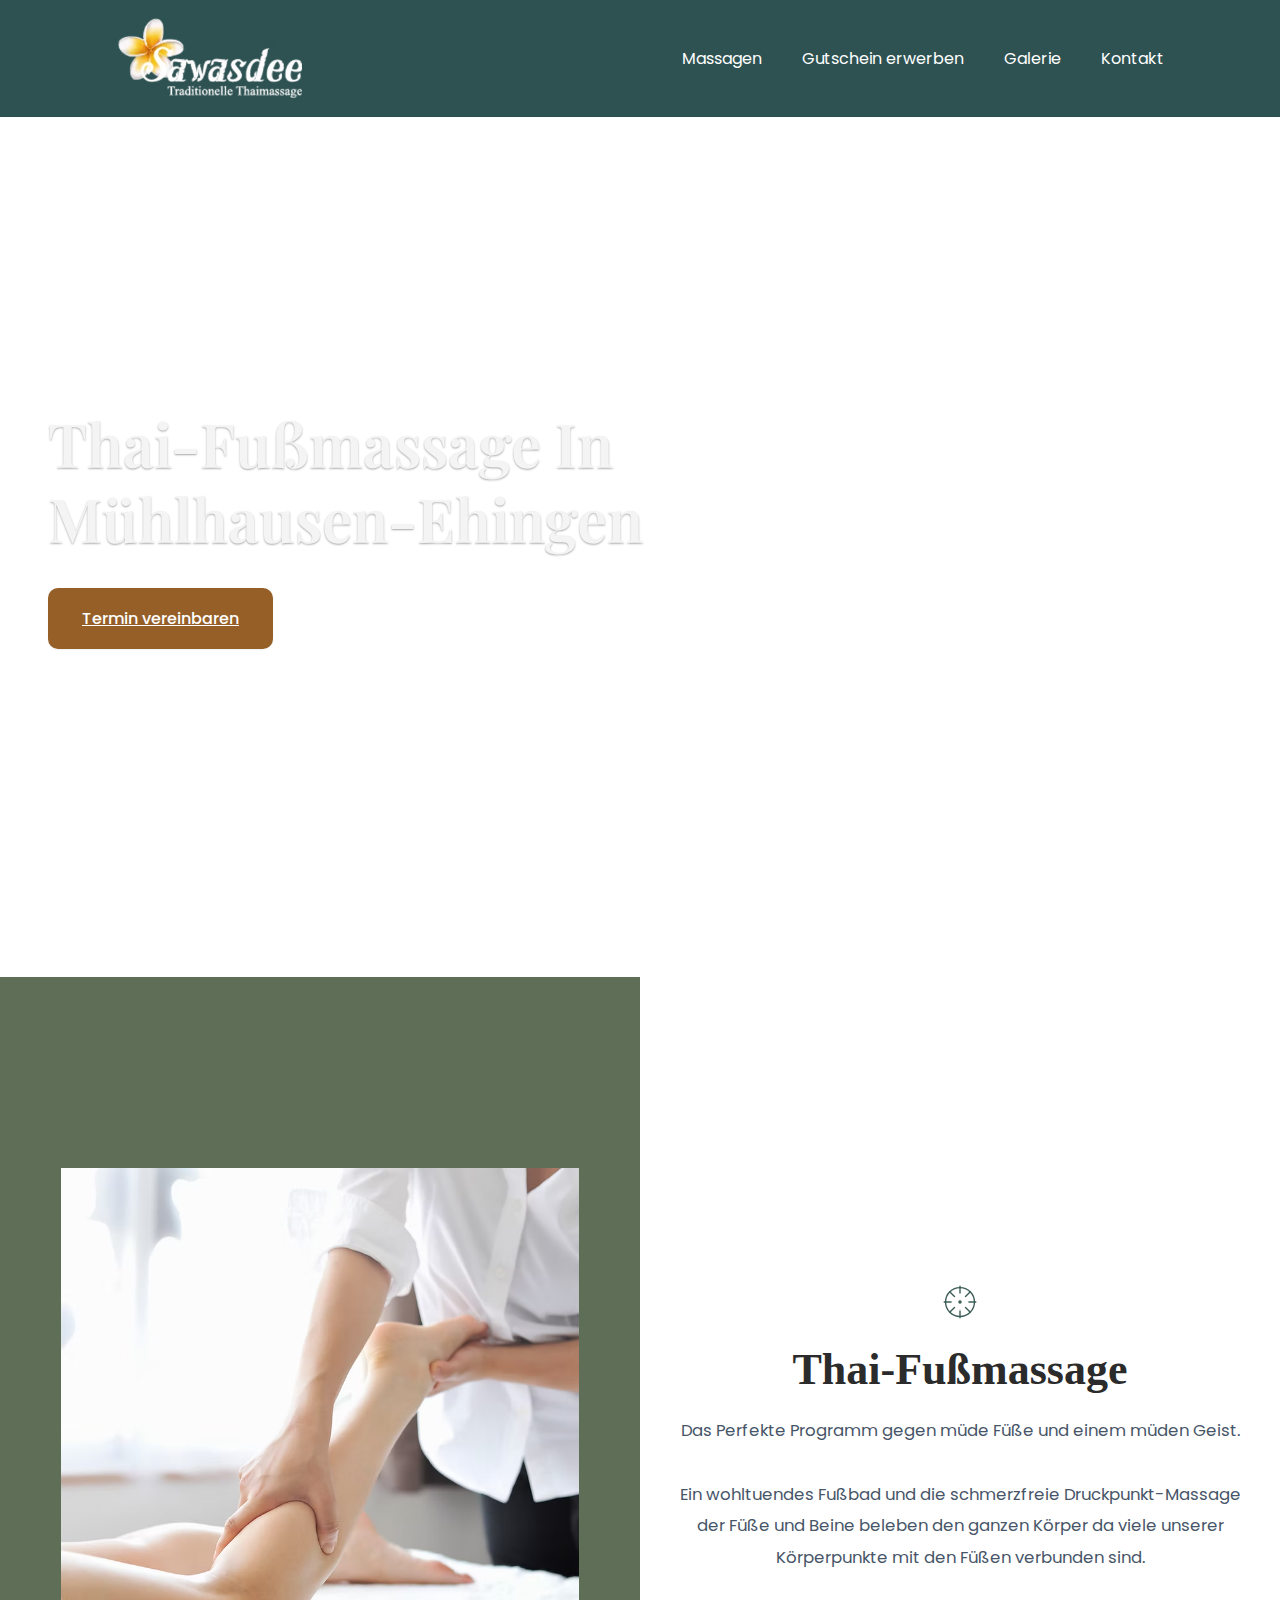
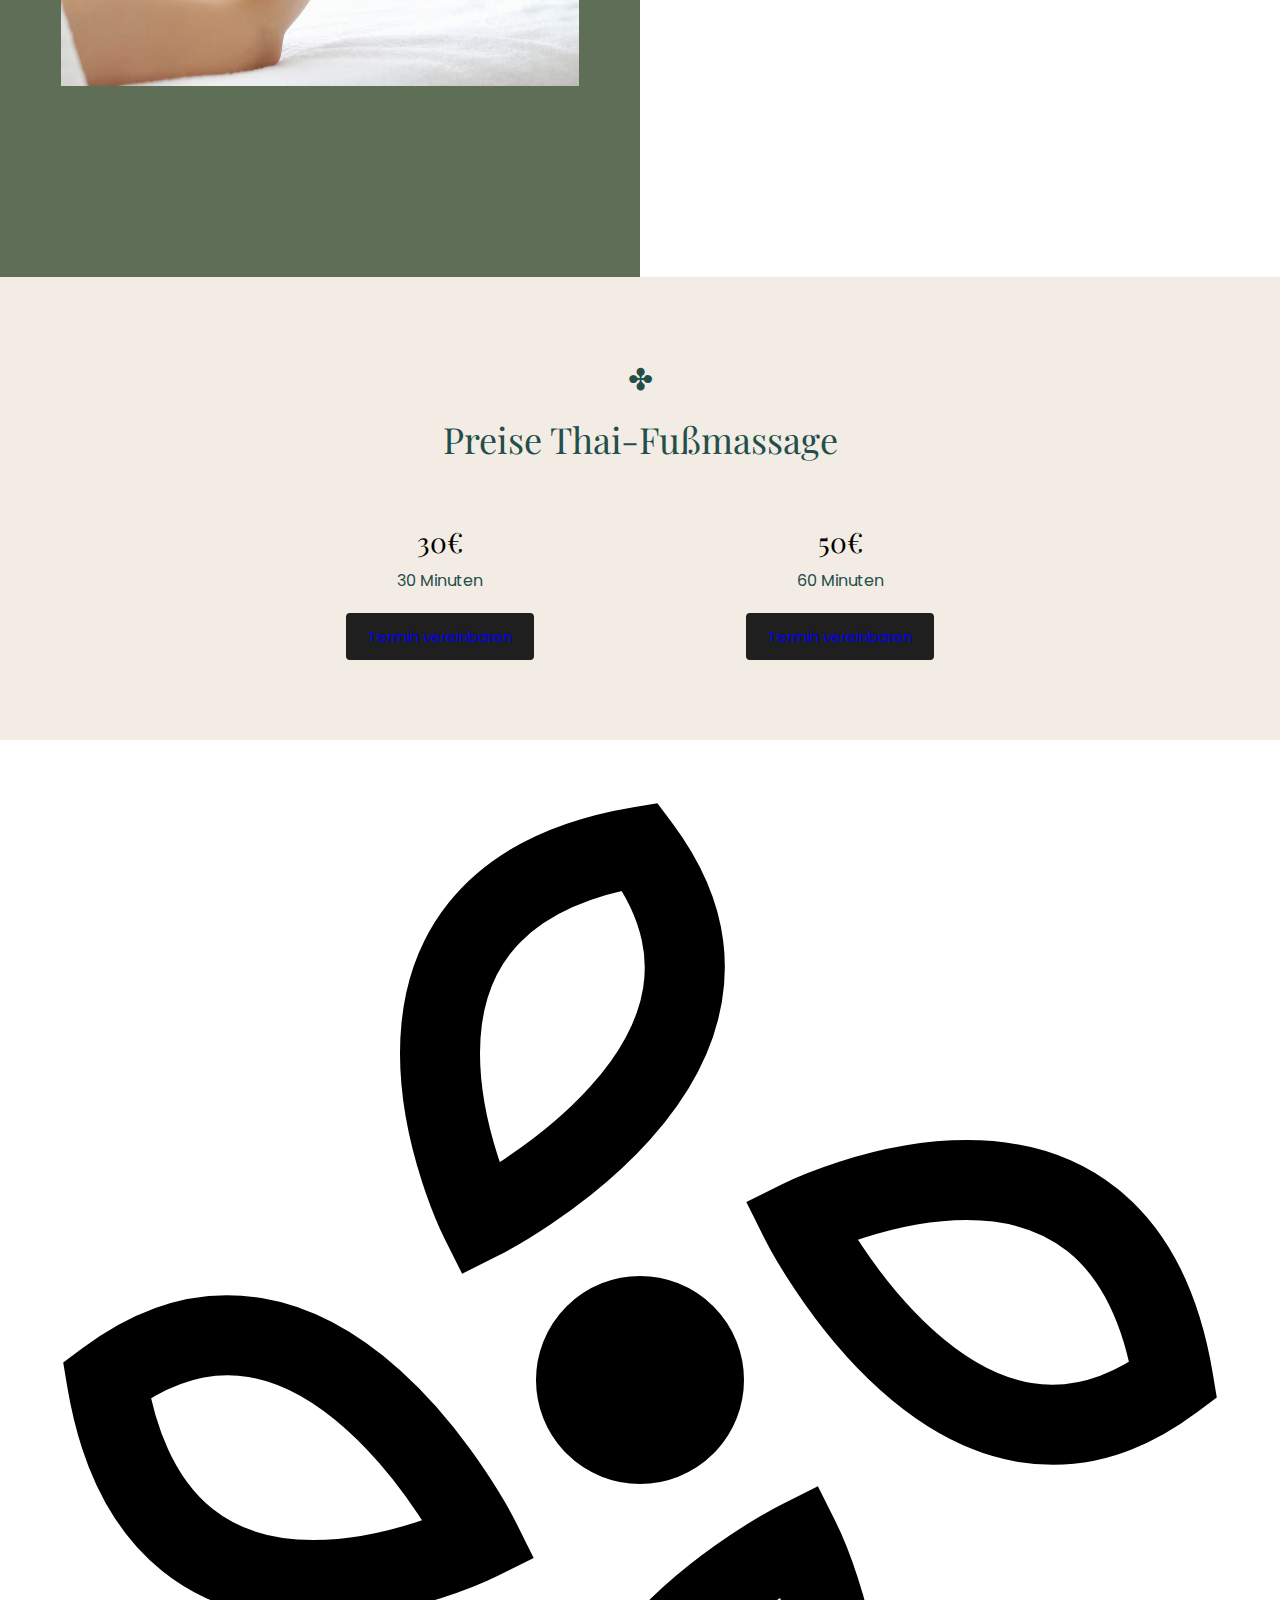
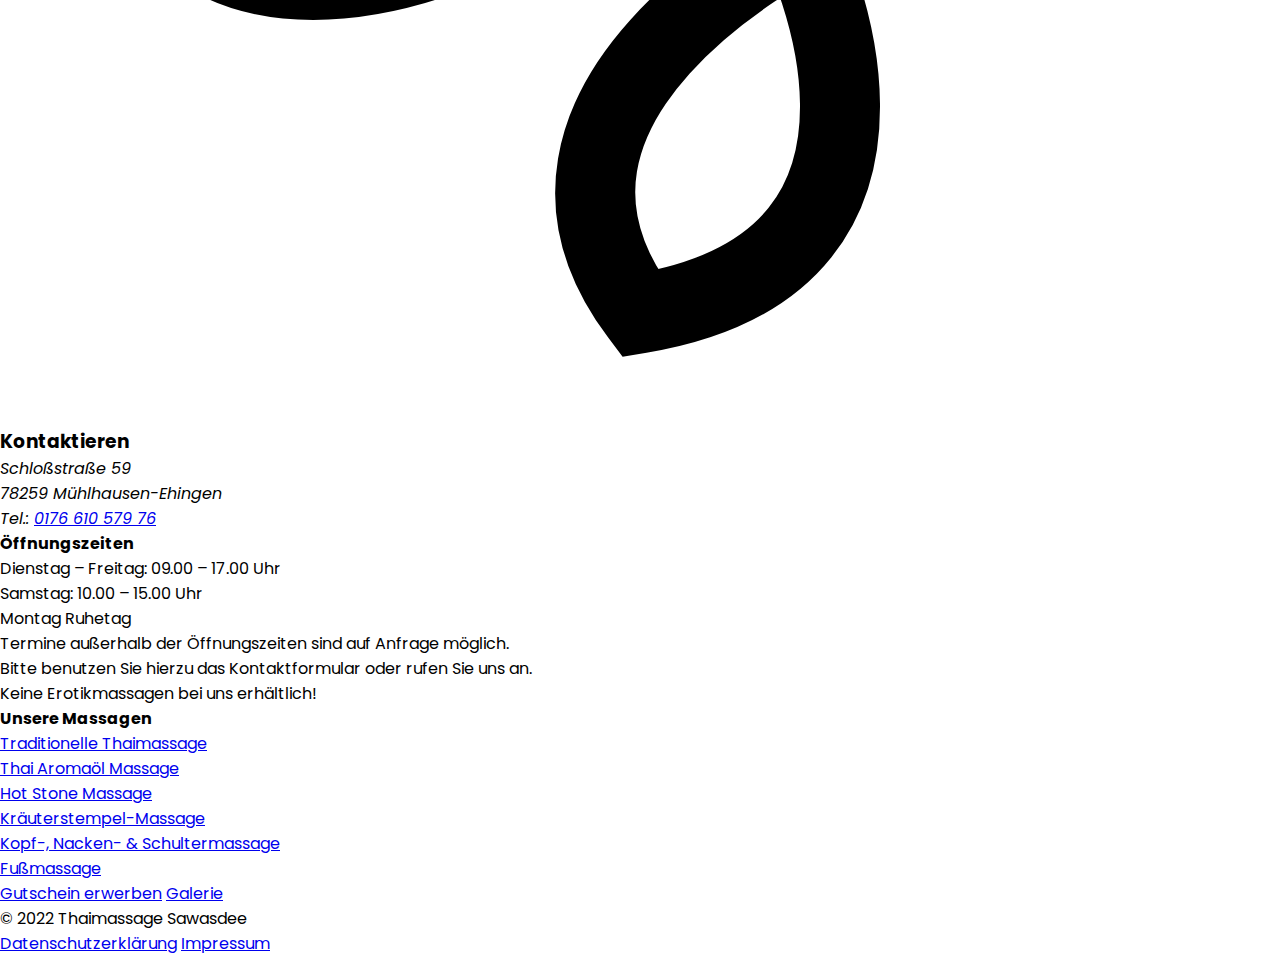
<file: fussmassage.html>
<!DOCTYPE html>
<html lang="en">

<head>
    <meta charset="UTF-8">
    <meta name="viewport" content="width=device-width, initial-scale=1.0">
    <title>Thaimassage Sawasdee | Mühlhausen-Ehingen</title>

    <!-- Favicons -->
    <link rel="shortcut icon" href="/docs/assets/images/logo.avif" type="image/x-icon">

    <!-- Styles & Scripts -->
    <link rel="stylesheet" href="/docs/Style.css">
    <link rel="stylesheet" href="https://cdnjs.cloudflare.com/ajax/libs/font-awesome/6.7.2/css/all.min.css"
        integrity="sha512-Evv84Mr4kqVGRNSgIGL/F/aIDqQb7xQ2vcrdIwxfjThSH8CSR7PBEakCr51Ck+w+/U6swU2Im1vVX0SVk9ABhg=="
        crossorigin="anonymous" referrerpolicy="no-referrer" />
    <link rel="stylesheet" href="https://cdn.jsdelivr.net/npm/swiper@11/swiper-bundle.min.css" />


    <!-- seo -->
    <meta name="description"
        content="Thaimassage Sawasdee in Mühlhausen-Ehingen. Lernen Sie unsere Massagenn kennen und vereinbaren Sie jetzt Ihrem Massagetermin!">
</head>
<style>
    section.pricing {
        max-width: 800px;
        margin: auto;
        padding: 80px 20px;
        text-align: center;
    }

    .icon {
        font-size: 30px;
        margin-bottom: 12px;
        color: #234e4a;
    }

    h2 {
        font-size: clamp(26px, 4vw, 36px);
        margin-bottom: 60px;
        font-weight: 400;
        color: #234e4a;
    }

    .grid {
        display: grid;
        grid-template-columns: repeat(auto-fit, minmax(250px, 1fr));
        gap: 40px;
        justify-items: center;
    }

    .price-card {
        text-align: center;
    }

    .price-card .price {
        font-size: 28px;
        font-weight: 400;
        margin-bottom: 8px;
    }

    .price-card .time {
        font-size: 16px;
        margin-bottom: 20px;
        color: #234e4a;
    }

    .price-card button {
        padding: 12px 22px;
        font-size: 15px;
        font-weight: 400;
        border: none;
        border-radius: 4px;
        cursor: pointer;
        background: #1f1f1f;
        color: #fff;
        transition: background 0.3s ease;
    }

    .price-card button a {
        text-decoration: none;
    }

    .price-card button:hover {
        background: #333;
    }
</style>

<body class="overflow-x-hidden">

    <section class="relative overflow-x-hidden fussmassage-banner">

        <!-- Navbar -->
        <nav id="navbar" class="navbar">
            <div class="nav-inner">
                <a href="/index.html" class="logo">
                    <img src="/docs/assets/images/logo.avif" alt="logo">
                </a>

                <!-- Desktop links -->
                <ul id="navbarLinks" class="nav-links">
                    <li><a href="/index.html#massagen" class="nav-link">Massagen</a></li>
                    <li><a href="/thaimassage-gutschein.html" class="nav-link">Gutschein erwerben</a></li>
                    <li><a href="/galerie.html" class="nav-link">Galerie</a></li>
                    <li><a href="/index.html#kontakt" class="nav-link">Kontakt</a></li>
                </ul>

                <!-- Mobile menu button -->
                <i id="mobileMenuBtn" class="fa-solid fa-bars menu-toggle" aria-label="Open menu" role="button"
                    tabindex="0"></i>
            </div>
        </nav>

        <!-- Mobile menu -->
        <div id="mobileMenu" class="mobile-menu" aria-hidden="true">
            <div class="mobile-menu-header">
                <i class="fa-solid fa-xmark mobileMenuCloseBtn close-btn" aria-label="Close menu" role="button"
                    tabindex="0"></i>
            </div>
            <div class="mobile-menu-body">
                <ul class="mobile-links">
                    <li><a href="/index.html#massagen" class="mobile-link mobileMenuCloseBtn">Massagen</a></li>
                    <li><a href="/thaimassage-gutschein.html" class="mobile-link mobileMenuCloseBtn">Gutschein
                            erwerben</a></li>
                    <li><a href="/galerie.html" class="mobile-link mobileMenuCloseBtn">Galerie</a></li>
                    <li><a href="/index.html#kontakt" class="mobile-link mobileMenuCloseBtn">Kontakt</a></li>
                </ul>
            </div>
        </div>

        <section class="hero-section">
            <!-- Content -->
            <div class="hero-inner">
                <div class="hero-content">
                    <h1 data-aos="fade-up" data-aos-delay="200" class="hero-title playfair textShadow">
                        Thai-Fußmassage in Mühlhausen-Ehingen

                    </h1>

                    <div data-aos="fade-up" style="margin-top: 2rem;" data-aos-delay="600" class="hero-actions">
                        <a href="/index.html" class="btn-primary">Termin vereinbaren</a>
                    </div>
                </div>
            </div>
        </section>
    </section>

    <section class="about-split" aria-labelledby="about-title">
        <!-- Left: photo on olive background -->
        <div class="about-left">
            <figure class="photo-frame">
                <img src="/docs/assets/images/fussmassage2.avif" alt="Amporn in the studio">
            </figure>
        </div>

        <!-- Right: icon, heading, text -->
        <div class="about-right">
            <div class="about-content">
                <!-- Simple decorative icon -->
                <svg class="about-icon" viewBox="0 0 64 64" aria-hidden="true">
                    <circle cx="32" cy="32" r="21" fill="none" stroke="#3b5d57" stroke-width="2" />
                    <circle cx="32" cy="32" r="2.5" fill="#3b5d57" />
                    <g stroke="#3b5d57" stroke-width="2" fill="none" stroke-linecap="round">
                        <path d="M32 9v10M32 45v10M9 32h10M45 32h10" />
                        <path d="M17 17l7 7M40 40l7 7M47 17l-7 7M17 47l7-7" />
                    </g>
                </svg>

                <h2 id="about-title" class="about-title playfair">Thai-Fußmassage

                </h2>

                <p class="about-text">

                    Das Perfekte Programm gegen müde Füße und einem müden Geist.

                    <br><br>

                    Ein wohltuendes Fußbad und die schmerzfreie Druckpunkt-Massage der Füße und Beine beleben den ganzen
                    Körper da viele unserer Körperpunkte mit den Füßen verbunden sind.



                </p>
            </div>
        </div>
    </section>


    <div class="" style="background-color: #f2ece4;">
        <section class="pricing">
            <div class="icon">✤</div>
            <h2 class="playfair">Preise Thai-Fußmassage</h2>

            <div class="grid">
                <div class="price-card">
                    <div class="price playfair">30€</div>
                    <div class="time">30 Minuten</div>
                    <button>
                        <a href="/index.html#kontakt">
                            Termin vereinbaren
                        </a>
                    </button>
                </div>
                <div class="price-card">
                    <div class="price playfair">50€</div>
                    <div class="time">60 Minuten</div>
                    <button>
                        <a href="/index.html#kontakt">
                            Termin vereinbaren
                        </a>
                    </button>
                </div>
            </div>
        </section>
    </div>

    <footer class="site-footer">
        <div class="footer-wrap">
            <div class="footer-logo" aria-hidden="true">
                <!-- simple flower glyph -->
                <svg viewBox="0 0 24 24" fill="none" stroke="currentColor" stroke-width="1.5">
                    <path d="M12 2c3 4-3 7-3 7s-3-6 3-7Z" />
                    <path d="M22 12c-4 3-7-3-7-3s6-3 7 3Z" />
                    <path d="M12 22c-3-4 3-7 3-7s3 6-3 7Z" />
                    <path d="M2 12c4-3 7 3 7 3s-6 3-7-3Z" />
                    <circle cx="12" cy="12" r="1.2" fill="currentColor" />
                </svg>
            </div>

            <div class="footer-grid">
                <!-- Left column -->
                <section class="left">
                    <h3 class="footer-title">Kontaktieren</h3>

                    <address>
                        <p>Schloßstraße 59<br>
                            78259 Mühlhausen-Ehingen<br>
                            Tel.: <a href="tel:+4917661057976">0176 610 579 76</a></p>
                    </address>

                    <h4>Öffnungszeiten</h4>
                    <p>Dienstag – Freitag: 09.00 – 17.00 Uhr<br>
                        Samstag: 10.00 – 15.00 Uhr<br>
                        Montag Ruhetag</p>

                    <p class="note">Termine außerhalb der Öffnungszeiten sind auf Anfrage möglich.</p>
                    <p class="note">Bitte benutzen Sie hierzu das Kontaktformular oder rufen Sie uns an.</p>
                    <p class="warn">Keine Erotikmassagen bei uns erhältlich!</p>
                </section>

                <!-- Middle column -->
                <section class="mid">
                    <h4>Unsere Massagen</h4>
                    <ul>
                        <li><a href="/traditionelle-thaimassage.html">Traditionelle Thaimassage</a></li>
                        <li><a href="/thai-aromaöl-massage.html">Thai Aromaöl Massage</a></li>
                        <li><a href="/thai-aromaöl-massage.html">Hot Stone Massage</a></li>
                        <li><a href="/kraeuterstempelmassage.html">Kräuterstempel-Massage</a></li>
                        <li><a href="kopf-nacken-schultermassage.html">Kopf-, Nacken- &amp; Schultermassage</a></li>
                        <li><a href="/fussmassage.html">Fußmassage</a></li>
                    </ul>
                </section>

                <!-- Right column -->
                <nav class="right" aria-label="Sekundäre Navigation">
                    <a class="big" href="/thaimassage-gutschein.html">Gutschein erwerben</a>
                    <a class="big" href="/galerie.html">Galerie</a>
                </nav>
            </div>

            <!-- Bottom row -->
            <div class="footer-bottom">
                <div>© 2022 Thaimassage Sawasdee</div>
                <a href="/datenschutzerklaerung.html">Datenschutzerklärung</a>
                <a href="/impressum.html">Impressum</a>
            </div>
        </div>
    </footer>



    <script src="./docs/javascript/global.js"></script>
</body>

</html>
</file>
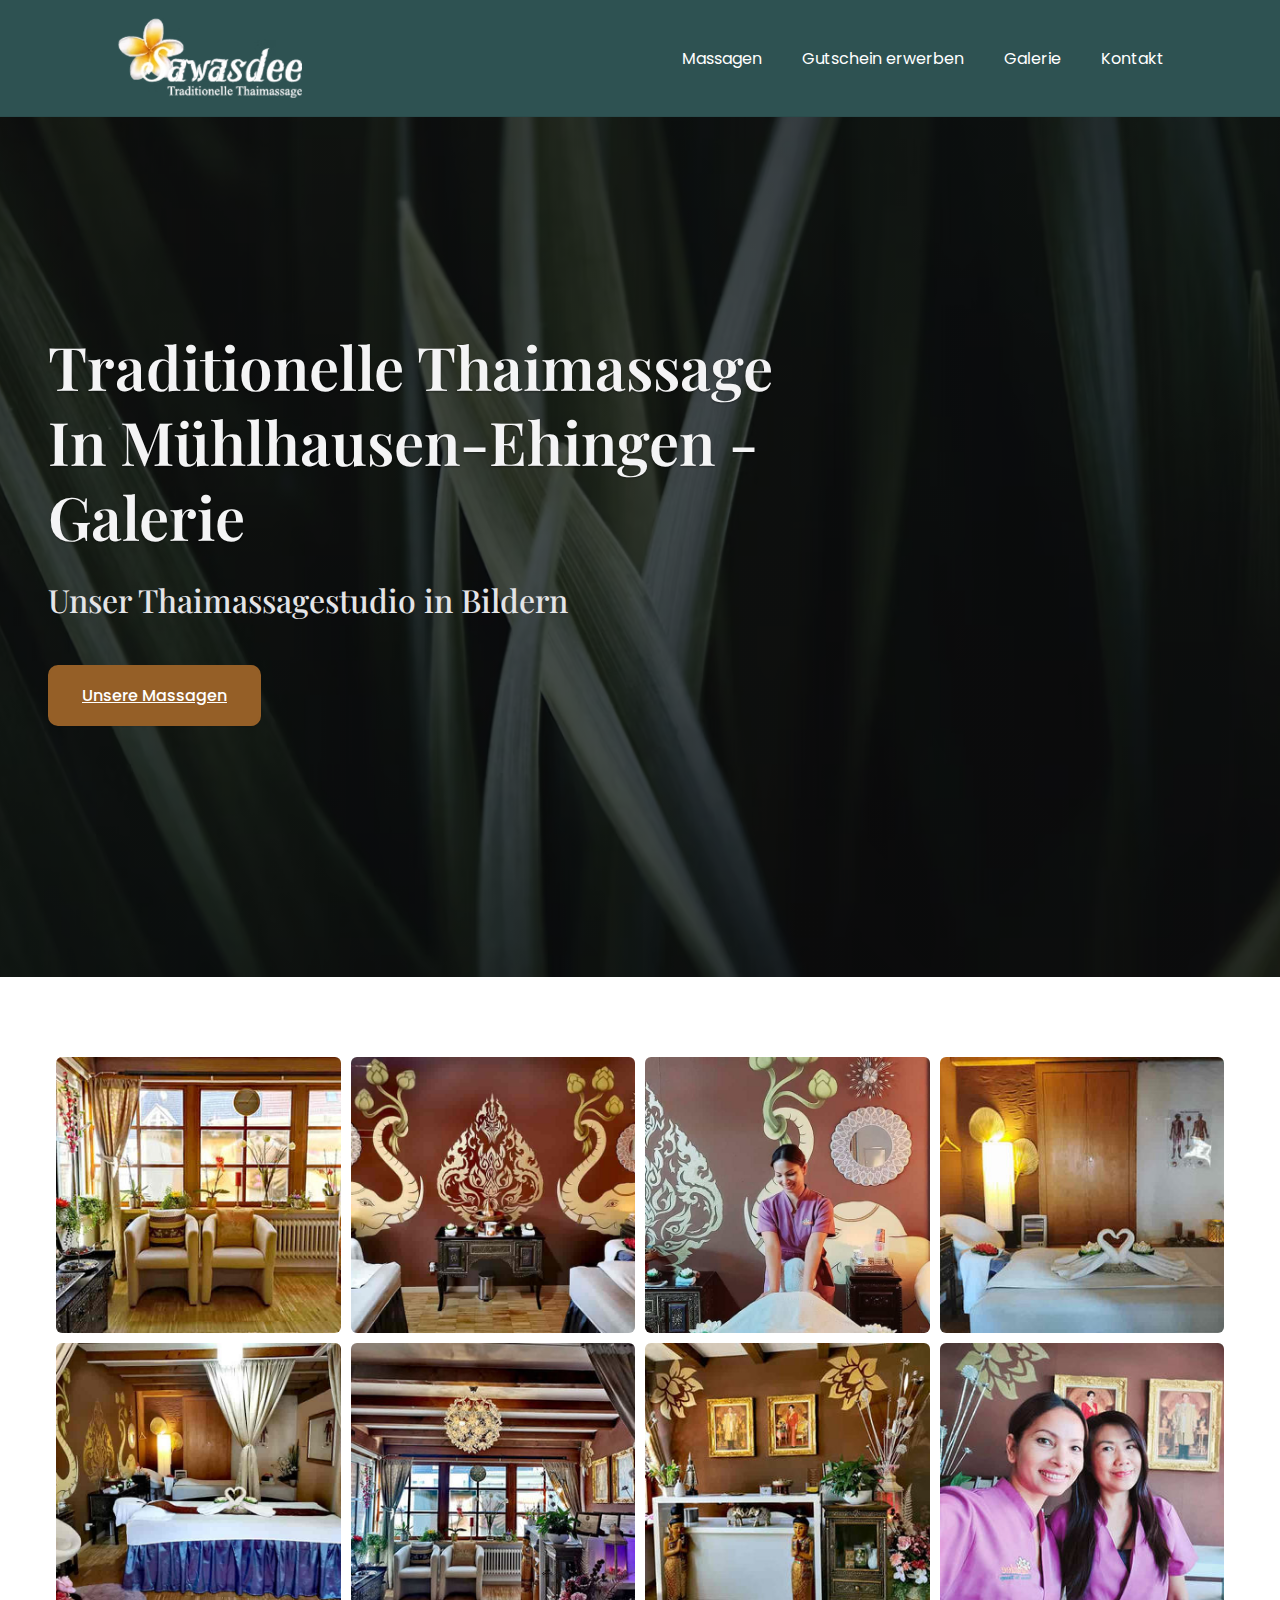
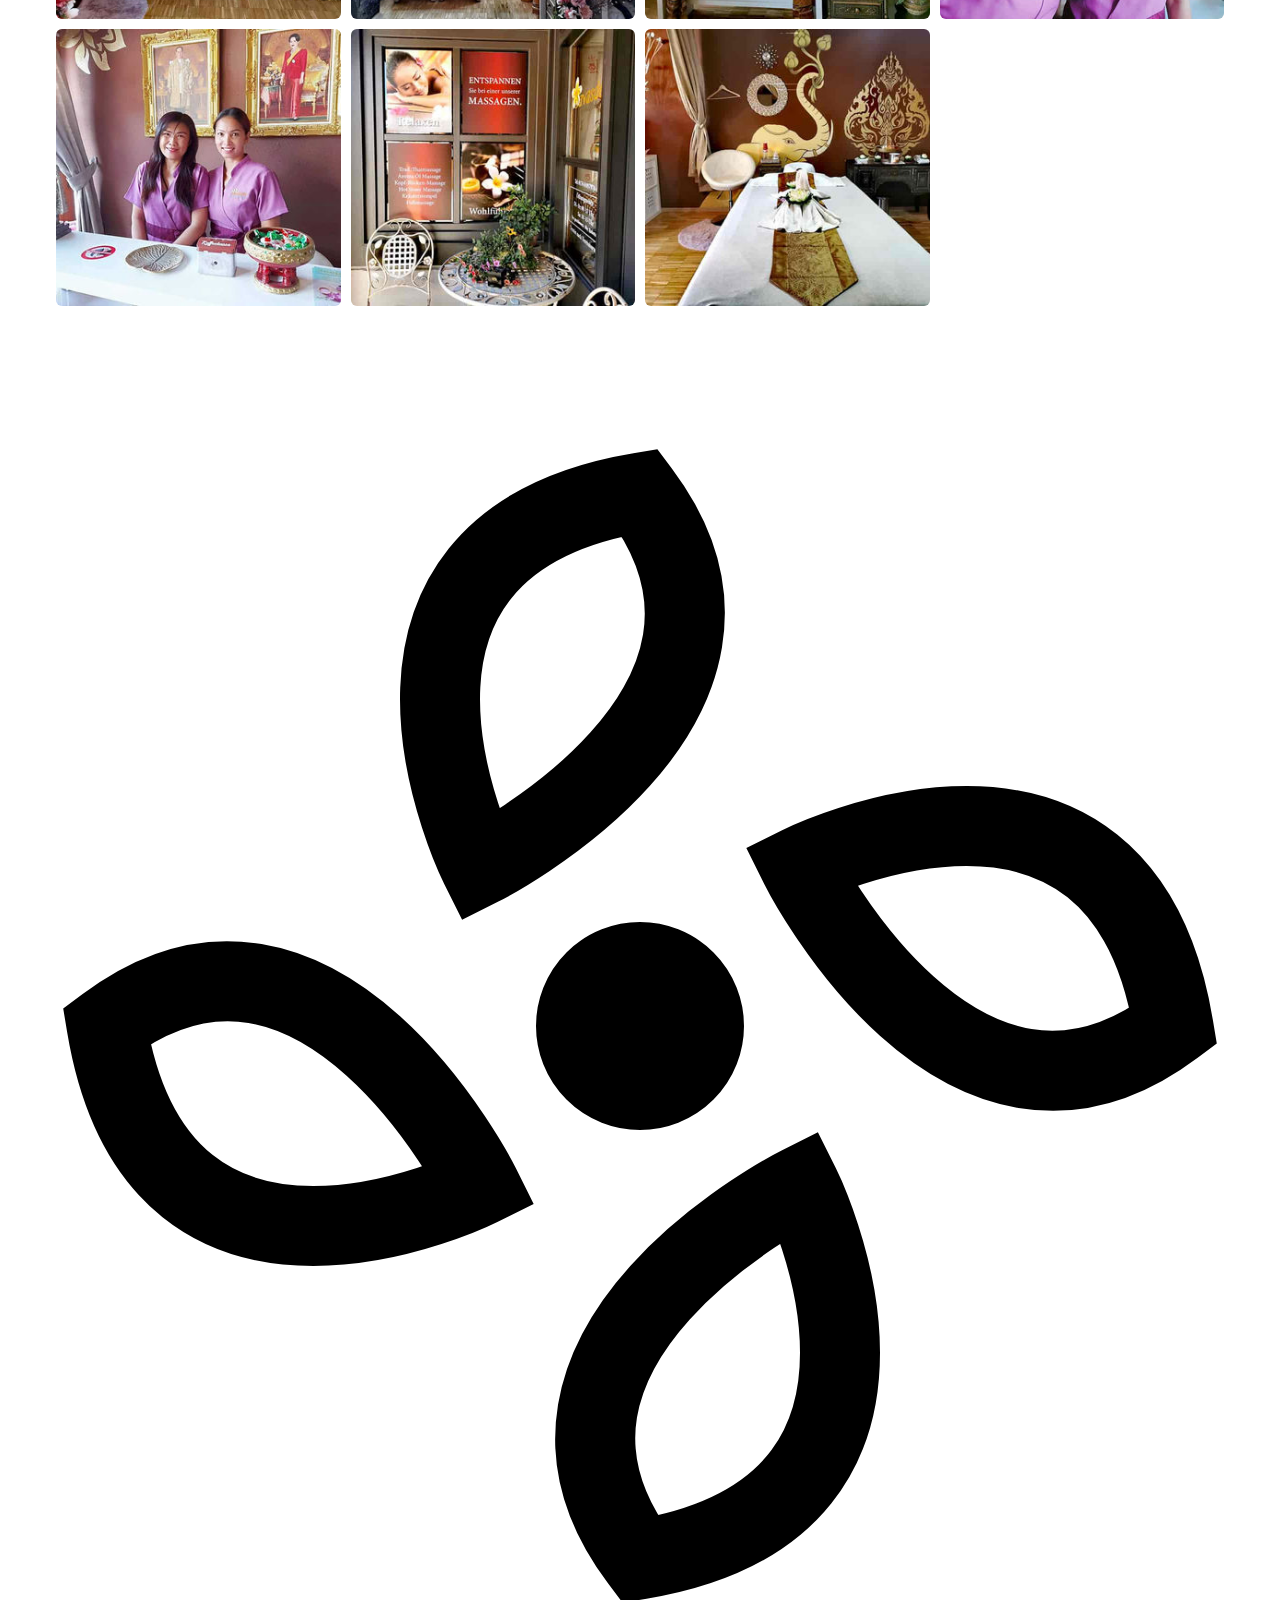
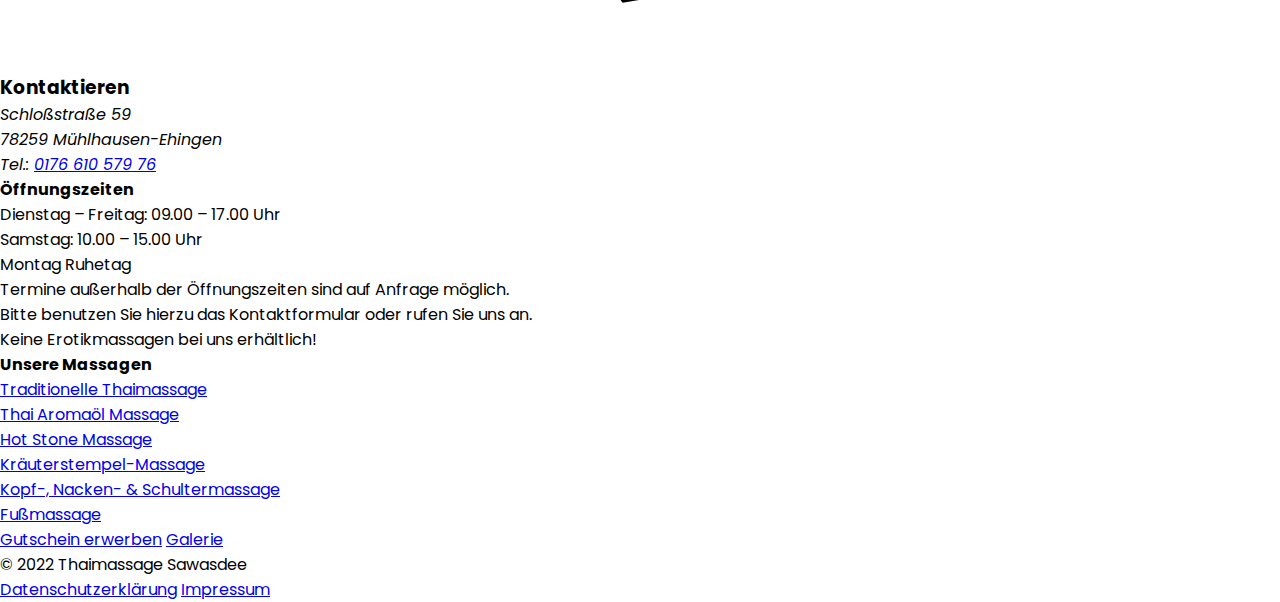
<file: galerie.html>
<!DOCTYPE html>
<html lang="en">

<head>
    <meta charset="UTF-8">
    <meta name="viewport" content="width=device-width, initial-scale=1.0">
    <title>Thaimassage Sawasdee | Mühlhausen-Ehingen</title>

    <!-- Favicons -->
    <link rel="shortcut icon" href="/docs/assets/images/logo.avif" type="image/x-icon">

    <!-- Styles & Scripts -->
    <link rel="stylesheet" href="/docs/Style.css">
    <link rel="stylesheet" href="https://cdnjs.cloudflare.com/ajax/libs/font-awesome/6.7.2/css/all.min.css"
        integrity="sha512-Evv84Mr4kqVGRNSgIGL/F/aIDqQb7xQ2vcrdIwxfjThSH8CSR7PBEakCr51Ck+w+/U6swU2Im1vVX0SVk9ABhg=="
        crossorigin="anonymous" referrerpolicy="no-referrer" />
    <link rel="stylesheet" href="https://cdn.jsdelivr.net/npm/swiper@11/swiper-bundle.min.css" />


    <!-- seo -->
    <meta name="description"
        content="Thaimassage Sawasdee in Mühlhausen-Ehingen. Lernen Sie unsere Massagenn kennen und vereinbaren Sie jetzt Ihrem Massagetermin!">
</head>

<style>
    section.gallery {
        max-width: 1200px;
        margin: auto;
        padding: 5rem 1rem;
    }

    .grid {
        display: grid;
        grid-template-columns: repeat(auto-fit, minmax(280px, 1fr));
        gap: 10px;
    }

    .grid img {
        width: 100%;
        height: 100%;
        object-fit: cover;
        border-radius: 6px;
        display: block;
        transition: transform 0.3s ease;
    }

    .grid img:hover {
        transform: scale(1.03);
    }
</style>

<body class="overflow-x-hidden">

    <section class="relative overflow-x-hidden banner">

        <!-- Navbar -->
        <nav id="navbar" class="navbar">
            <div class="nav-inner">
                <a href="/index.html" class="logo">
                    <img src="/docs/assets/images/logo.avif" alt="logo">
                </a>

                <!-- Desktop links -->
                <ul id="navbarLinks" class="nav-links">
                    <li><a href="/index.html#massagen" class="nav-link">Massagen</a></li>
                    <li><a href="/thaimassage-gutschein.html" class="nav-link">Gutschein erwerben</a></li>
                    <li><a href="/galerie.html" class="nav-link">Galerie</a></li>
                    <li><a href="/index.html#kontakt" class="nav-link">Kontakt</a></li>
                </ul>

                <!-- Mobile menu button -->
                <i id="mobileMenuBtn" class="fa-solid fa-bars menu-toggle" aria-label="Open menu" role="button"
                    tabindex="0"></i>
            </div>
        </nav>

        <!-- Mobile menu -->
        <div id="mobileMenu" class="mobile-menu" aria-hidden="true">
            <div class="mobile-menu-header">
                <i class="fa-solid fa-xmark mobileMenuCloseBtn close-btn" aria-label="Close menu" role="button"
                    tabindex="0"></i>
            </div>
            <div class="mobile-menu-body">
                <ul class="mobile-links">
                    <li><a href="/index.html#massagen" class="mobile-link mobileMenuCloseBtn">Massagen</a></li>
                    <li><a href="/thaimassage-gutschein.html" class="mobile-link mobileMenuCloseBtn">Gutschein
                            erwerben</a></li>
                    <li><a href="/galerie.html" class="mobile-link mobileMenuCloseBtn">Galerie</a></li>
                    <li><a href="/index.html#kontakt" class="mobile-link mobileMenuCloseBtn">Kontakt</a></li>
                </ul>
            </div>
        </div>

        <section class="hero-section">
            <!-- Content -->
            <div class="hero-inner">
                <div class="hero-content">
                    <h1 data-aos="fade-up" data-aos-delay="200" class="hero-title playfair textShadow">
                        Traditionelle Thaimassage in
                        Mühlhausen-Ehingen - Galerie
                    </h1>

                    <p data-aos="fade-up" data-aos-delay="400" class="hero-text playfair">
                        Unser Thaimassagestudio in Bildern

                    </p>

                    <div data-aos="fade-up" data-aos-delay="600" class="hero-actions">
                        <a href="#massagen" class="btn-primary">Unsere Massagen</a>
                    </div>
                </div>
            </div>
        </section>
    </section>

    <section class="gallery">
        <div class="grid">
            <img src="/docs/assets/images/slider (1).jpg" alt="Galerie Bild 1">
            <img src="/docs/assets/images/slider (2).jpg" alt="Galerie Bild 2">
            <img src="/docs/assets/images/slider (3).jpg" alt="Galerie Bild 3">
            <img src="/docs/assets/images/slider (4).jpg" alt="Galerie Bild 4">
            <img src="/docs/assets/images/slider (5).jpg" alt="Galerie Bild 5">
            <img src="/docs/assets/images/slider (6).jpg" alt="Galerie Bild 6">
            <img src="/docs/assets/images/slider (7).jpg" alt="Galerie Bild 6">
            <img src="/docs/assets/images/slider (8).jpg" alt="Galerie Bild 6">
            <img src="/docs/assets/images/slider (9).jpg" alt="Galerie Bild 6">
            <img src="/docs/assets/images/slider (10).jpg" alt="Galerie Bild 6">
            <img src="/docs/assets/images/slider (11).jpg" alt="Galerie Bild 6">
        </div>
    </section>

    <footer class="site-footer">
        <div class="footer-wrap">
            <div class="footer-logo" aria-hidden="true">
                <!-- simple flower glyph -->
                <svg viewBox="0 0 24 24" fill="none" stroke="currentColor" stroke-width="1.5">
                    <path d="M12 2c3 4-3 7-3 7s-3-6 3-7Z" />
                    <path d="M22 12c-4 3-7-3-7-3s6-3 7 3Z" />
                    <path d="M12 22c-3-4 3-7 3-7s3 6-3 7Z" />
                    <path d="M2 12c4-3 7 3 7 3s-6 3-7-3Z" />
                    <circle cx="12" cy="12" r="1.2" fill="currentColor" />
                </svg>
            </div>

            <div class="footer-grid">
                <!-- Left column -->
                <section class="left">
                    <h3 class="footer-title">Kontaktieren</h3>

                    <address>
                        <p>Schloßstraße 59<br>
                            78259 Mühlhausen-Ehingen<br>
                            Tel.: <a href="tel:+4917661057976">0176 610 579 76</a></p>
                    </address>

                    <h4>Öffnungszeiten</h4>
                    <p>Dienstag – Freitag: 09.00 – 17.00 Uhr<br>
                        Samstag: 10.00 – 15.00 Uhr<br>
                        Montag Ruhetag</p>

                    <p class="note">Termine außerhalb der Öffnungszeiten sind auf Anfrage möglich.</p>
                    <p class="note">Bitte benutzen Sie hierzu das Kontaktformular oder rufen Sie uns an.</p>
                    <p class="warn">Keine Erotikmassagen bei uns erhältlich!</p>
                </section>

                <!-- Middle column -->
                <section class="mid">
                    <h4>Unsere Massagen</h4>
                    <ul>
                        <li><a href="#">Traditionelle Thaimassage</a></li>
                        <li><a href="#">Thai Aromaöl Massage</a></li>
                        <li><a href="#">Hot Stone Massage</a></li>
                        <li><a href="#">Kräuterstempel-Massage</a></li>
                        <li><a href="#">Kopf-, Nacken- &amp; Schultermassage</a></li>
                        <li><a href="#">Fußmassage</a></li>
                    </ul>
                </section>

                <!-- Right column -->
                <nav class="right" aria-label="Sekundäre Navigation">
                    <a class="big" href="/thaimassage-gutschein.html">Gutschein erwerben</a>
                    <a class="big" href="/galerie.html">Galerie</a>
                </nav>
            </div>

            <!-- Bottom row -->
            <div class="footer-bottom">
                <div>© 2022 Thaimassage Sawasdee</div>
                <a href="#">Datenschutzerklärung</a>
                <a href="#">Impressum</a>
            </div>
        </div>
    </footer>



    <script src="./docs/javascript/global.js"></script>
</body>

</html>
</file>
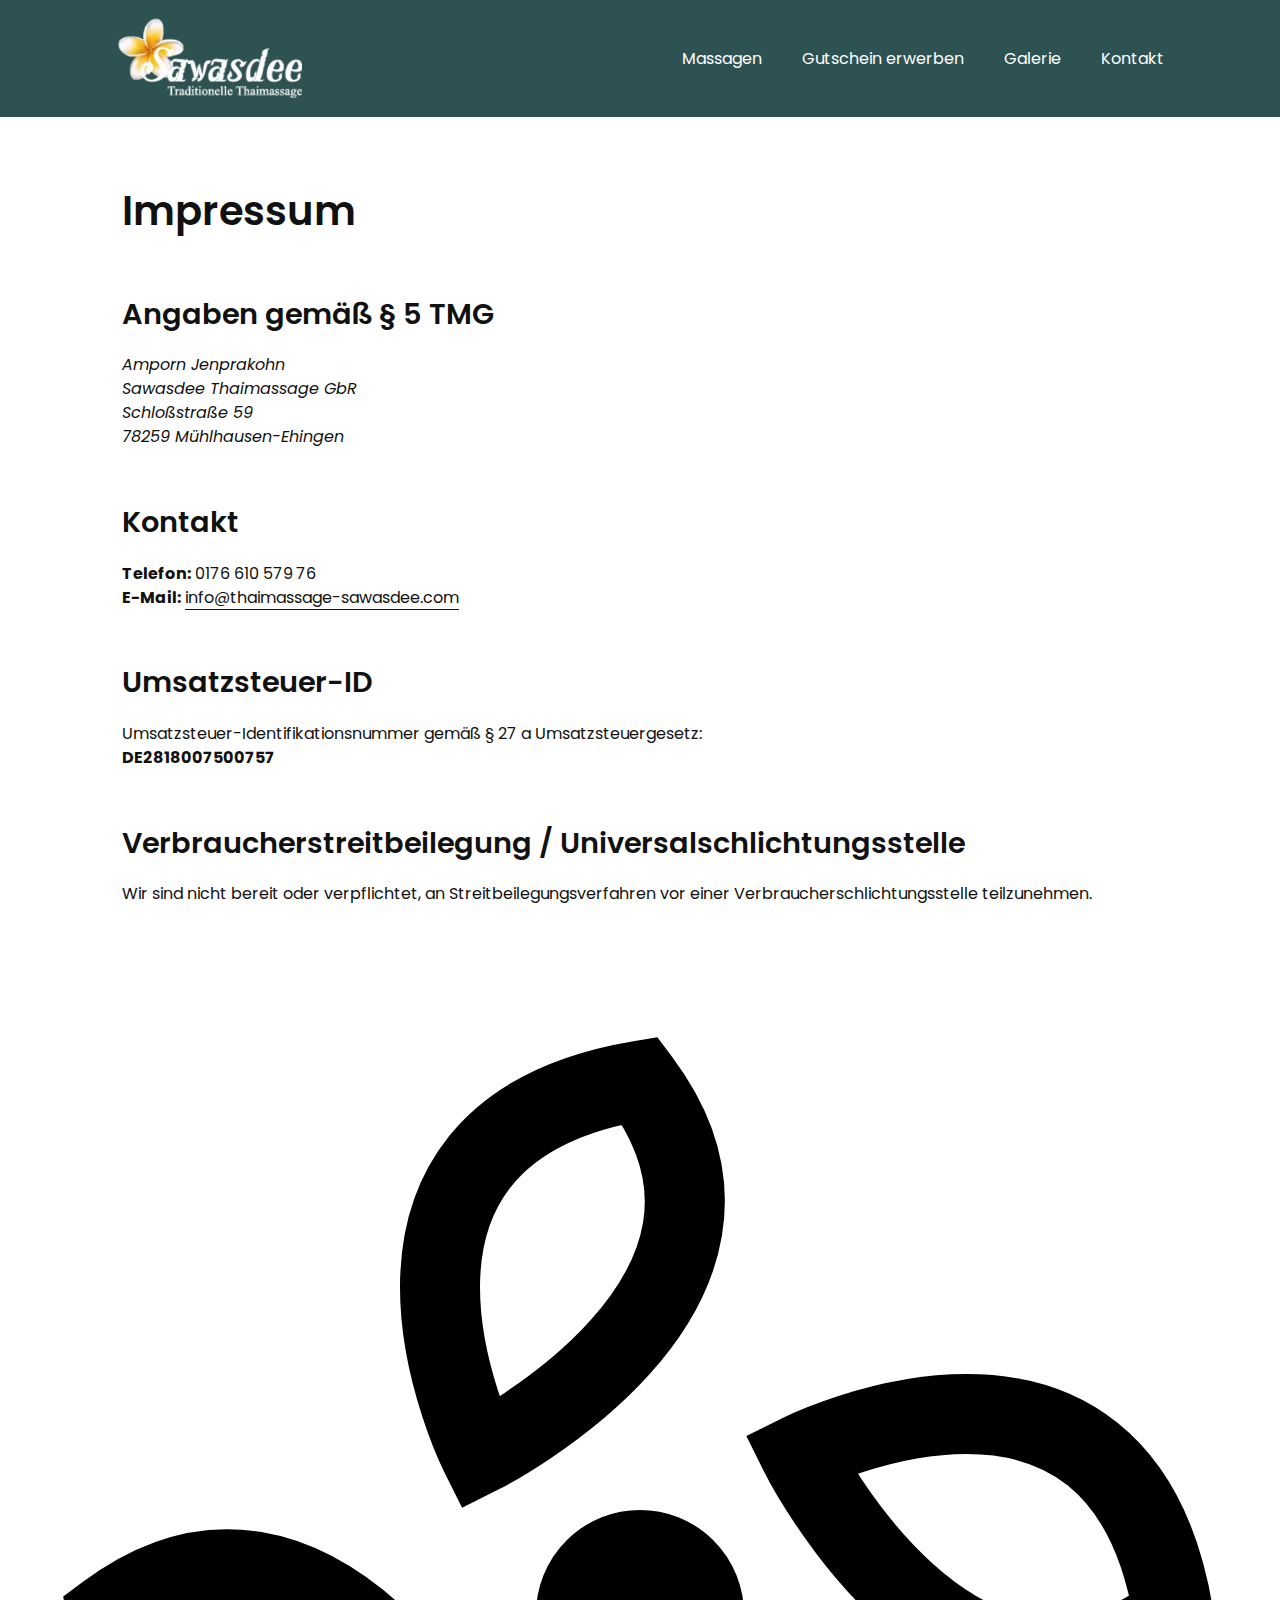
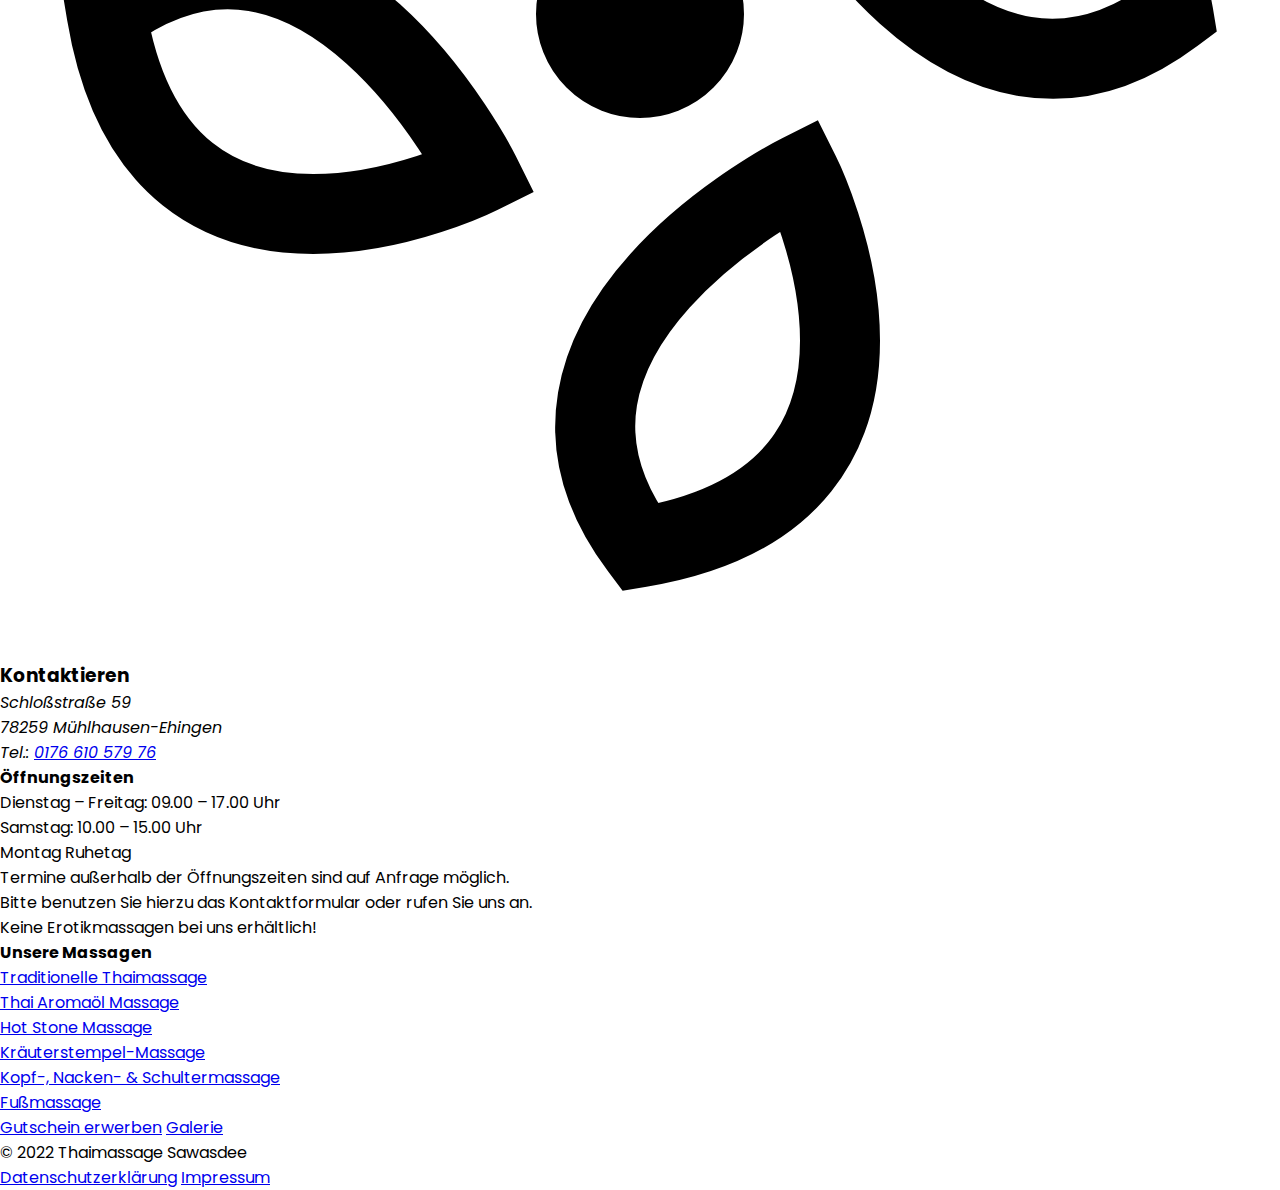
<file: impressum.html>
<!DOCTYPE html>
<html lang="en">

<head>
    <meta charset="UTF-8">
    <meta name="viewport" content="width=device-width, initial-scale=1.0">
    <title>Thaimassage Sawasdee | Mühlhausen-Ehingen</title>

    <!-- Favicons -->
    <link rel="shortcut icon" href="/docs/assets/images/logo.avif" type="image/x-icon">

    <!-- Styles & Scripts -->
    <link rel="stylesheet" href="/docs/Style.css">
    <link rel="stylesheet" href="https://cdnjs.cloudflare.com/ajax/libs/font-awesome/6.7.2/css/all.min.css"
        integrity="sha512-Evv84Mr4kqVGRNSgIGL/F/aIDqQb7xQ2vcrdIwxfjThSH8CSR7PBEakCr51Ck+w+/U6swU2Im1vVX0SVk9ABhg=="
        crossorigin="anonymous" referrerpolicy="no-referrer" />
    <link rel="stylesheet" href="https://cdn.jsdelivr.net/npm/swiper@11/swiper-bundle.min.css" />


    <!-- seo -->
    <meta name="description"
        content="Thaimassage Sawasdee in Mühlhausen-Ehingen. Lernen Sie unsere Massagenn kennen und vereinbaren Sie jetzt Ihrem Massagetermin!">
</head>

<style>
    :where(.impressum) {
        max-width: 1100px;
        margin: 0 auto;
        padding: 48px 24px;
        color: #111;
        font-family: Georgia, "Times New Roman", serif;
        line-height: 1.5;
    }

    .impressum h1 {
        margin: 0 0 .6em;
        font-size: clamp(1.5rem, 7vw, 2.5rem);
        font-weight: 600;
    }

    .impressum h2 {
        font-size: clamp(1.2rem, 4vw, 1.8rem);
        font-weight: 600;
        margin: 1.8em 0 .6em;
    }

    .impressum address,
    .impressum p {
        margin: .25em 0;
    }

    .impressum a {
        color: inherit;
        text-decoration: none;
        border-bottom: 1px solid currentColor;
    }

    /* simple rhythm on large screens */
    @media (min-width: 900px) {
        .impressum {
            padding: 64px 32px;
        }
    }
</style>

<body class="overflow-x-hidden">

    <section class="relative overflow-x-hidden">

        <!-- Navbar -->
        <nav id="navbar" class="navbar">
            <div class="nav-inner">
                <a href="/index.html" class="logo">
                    <img src="/docs/assets/images/logo.avif" alt="logo">
                </a>

                <!-- Desktop links -->
                <ul id="navbarLinks" class="nav-links">
                    <li><a href="/index.html#massagen" class="nav-link">Massagen</a></li>
                    <li><a href="/thaimassage-gutschein.html" class="nav-link">Gutschein erwerben</a></li>
                    <li><a href="/galerie.html" class="nav-link">Galerie</a></li>
                    <li><a href="/index.html#kontakt" class="nav-link">Kontakt</a></li>
                </ul>

                <!-- Mobile menu button -->
                <i id="mobileMenuBtn" class="fa-solid fa-bars menu-toggle" aria-label="Open menu" role="button"
                    tabindex="0"></i>
            </div>
        </nav>

        <!-- Mobile menu -->
        <div id="mobileMenu" class="mobile-menu" aria-hidden="true">
            <div class="mobile-menu-header">
                <i class="fa-solid fa-xmark mobileMenuCloseBtn close-btn" aria-label="Close menu" role="button"
                    tabindex="0"></i>
            </div>
            <div class="mobile-menu-body">
                <ul class="mobile-links">
                    <li><a href="/index.html#massagen" class="mobile-link mobileMenuCloseBtn">Massagen</a></li>
                    <li><a href="/thaimassage-gutschein.html" class="mobile-link mobileMenuCloseBtn">Gutschein
                            erwerben</a></li>
                    <li><a href="/galerie.html" class="mobile-link mobileMenuCloseBtn">Galerie</a></li>
                    <li><a href="/index.html#kontakt" class="mobile-link mobileMenuCloseBtn">Kontakt</a></li>
                </ul>
            </div>
        </div>
    </section>

    <section class="impressum">
        <h1>Impressum</h1>

        <h2 class="subhead">Angaben gemäß § 5 TMG</h2>
        <address>
            Amporn Jenprakohn<br>
            Sawasdee Thaimassage GbR<br>
            Schloßstraße 59<br>
            78259 Mühlhausen-Ehingen
        </address>

        <h2>Kontakt</h2>
        <p><strong>Telefon:</strong> 0176 610 579 76<br>
            <strong>E-Mail:</strong> <a href="mailto:info@thaimassage-sawasdee.com">info@thaimassage-sawasdee.com</a>
        </p>

        <h2>Umsatzsteuer-ID</h2>
        <p>Umsatzsteuer-Identifikationsnummer gemäß § 27 a Umsatzsteuergesetz:<br>
            <strong>DE2818007500757</strong>
        </p>

        <h2>Verbraucherstreitbeilegung / Universalschlichtungsstelle</h2>
        <p>Wir sind nicht bereit oder verpflichtet, an Streitbeilegungsverfahren vor einer Verbraucherschlichtungsstelle
            teilzunehmen.</p>
    </section>

    <footer class="site-footer">
        <div class="footer-wrap">
            <div class="footer-logo" aria-hidden="true">
                <!-- simple flower glyph -->
                <svg viewBox="0 0 24 24" fill="none" stroke="currentColor" stroke-width="1.5">
                    <path d="M12 2c3 4-3 7-3 7s-3-6 3-7Z" />
                    <path d="M22 12c-4 3-7-3-7-3s6-3 7 3Z" />
                    <path d="M12 22c-3-4 3-7 3-7s3 6-3 7Z" />
                    <path d="M2 12c4-3 7 3 7 3s-6 3-7-3Z" />
                    <circle cx="12" cy="12" r="1.2" fill="currentColor" />
                </svg>
            </div>

            <div class="footer-grid">
                <!-- Left column -->
                <section class="left">
                    <h3 class="footer-title">Kontaktieren</h3>

                    <address>
                        <p>Schloßstraße 59<br>
                            78259 Mühlhausen-Ehingen<br>
                            Tel.: <a href="tel:+4917661057976">0176 610 579 76</a></p>
                    </address>

                    <h4>Öffnungszeiten</h4>
                    <p>Dienstag – Freitag: 09.00 – 17.00 Uhr<br>
                        Samstag: 10.00 – 15.00 Uhr<br>
                        Montag Ruhetag</p>

                    <p class="note">Termine außerhalb der Öffnungszeiten sind auf Anfrage möglich.</p>
                    <p class="note">Bitte benutzen Sie hierzu das Kontaktformular oder rufen Sie uns an.</p>
                    <p class="warn">Keine Erotikmassagen bei uns erhältlich!</p>
                </section>

                <!-- Middle column -->
                <section class="mid">
                    <h4>Unsere Massagen</h4>
                    <ul>
                        <li><a href="/traditionelle-thaimassage.html">Traditionelle Thaimassage</a></li>
                        <li><a href="/thai-aromaöl-massage.html">Thai Aromaöl Massage</a></li>
                        <li><a href="/thai-aromaöl-massage.html">Hot Stone Massage</a></li>
                        <li><a href="/kraeuterstempelmassage.html">Kräuterstempel-Massage</a></li>
                        <li><a href="kopf-nacken-schultermassage.html">Kopf-, Nacken- &amp; Schultermassage</a></li>
                        <li><a href="/fussmassage.html">Fußmassage</a></li>
                    </ul>
                </section>

                <!-- Right column -->
                <nav class="right" aria-label="Sekundäre Navigation">
                    <a class="big" href="/thaimassage-gutschein.html">Gutschein erwerben</a>
                    <a class="big" href="/galerie.html">Galerie</a>
                </nav>
            </div>

            <!-- Bottom row -->
            <div class="footer-bottom">
                <div>© 2022 Thaimassage Sawasdee</div>
                <a href="/datenschutzerklaerung.html">Datenschutzerklärung</a>
                <a href="/impressum.html">Impressum</a>
            </div>
        </div>
    </footer>



    <script src="./docs/javascript/global.js"></script>
</body>

</html>
</file>
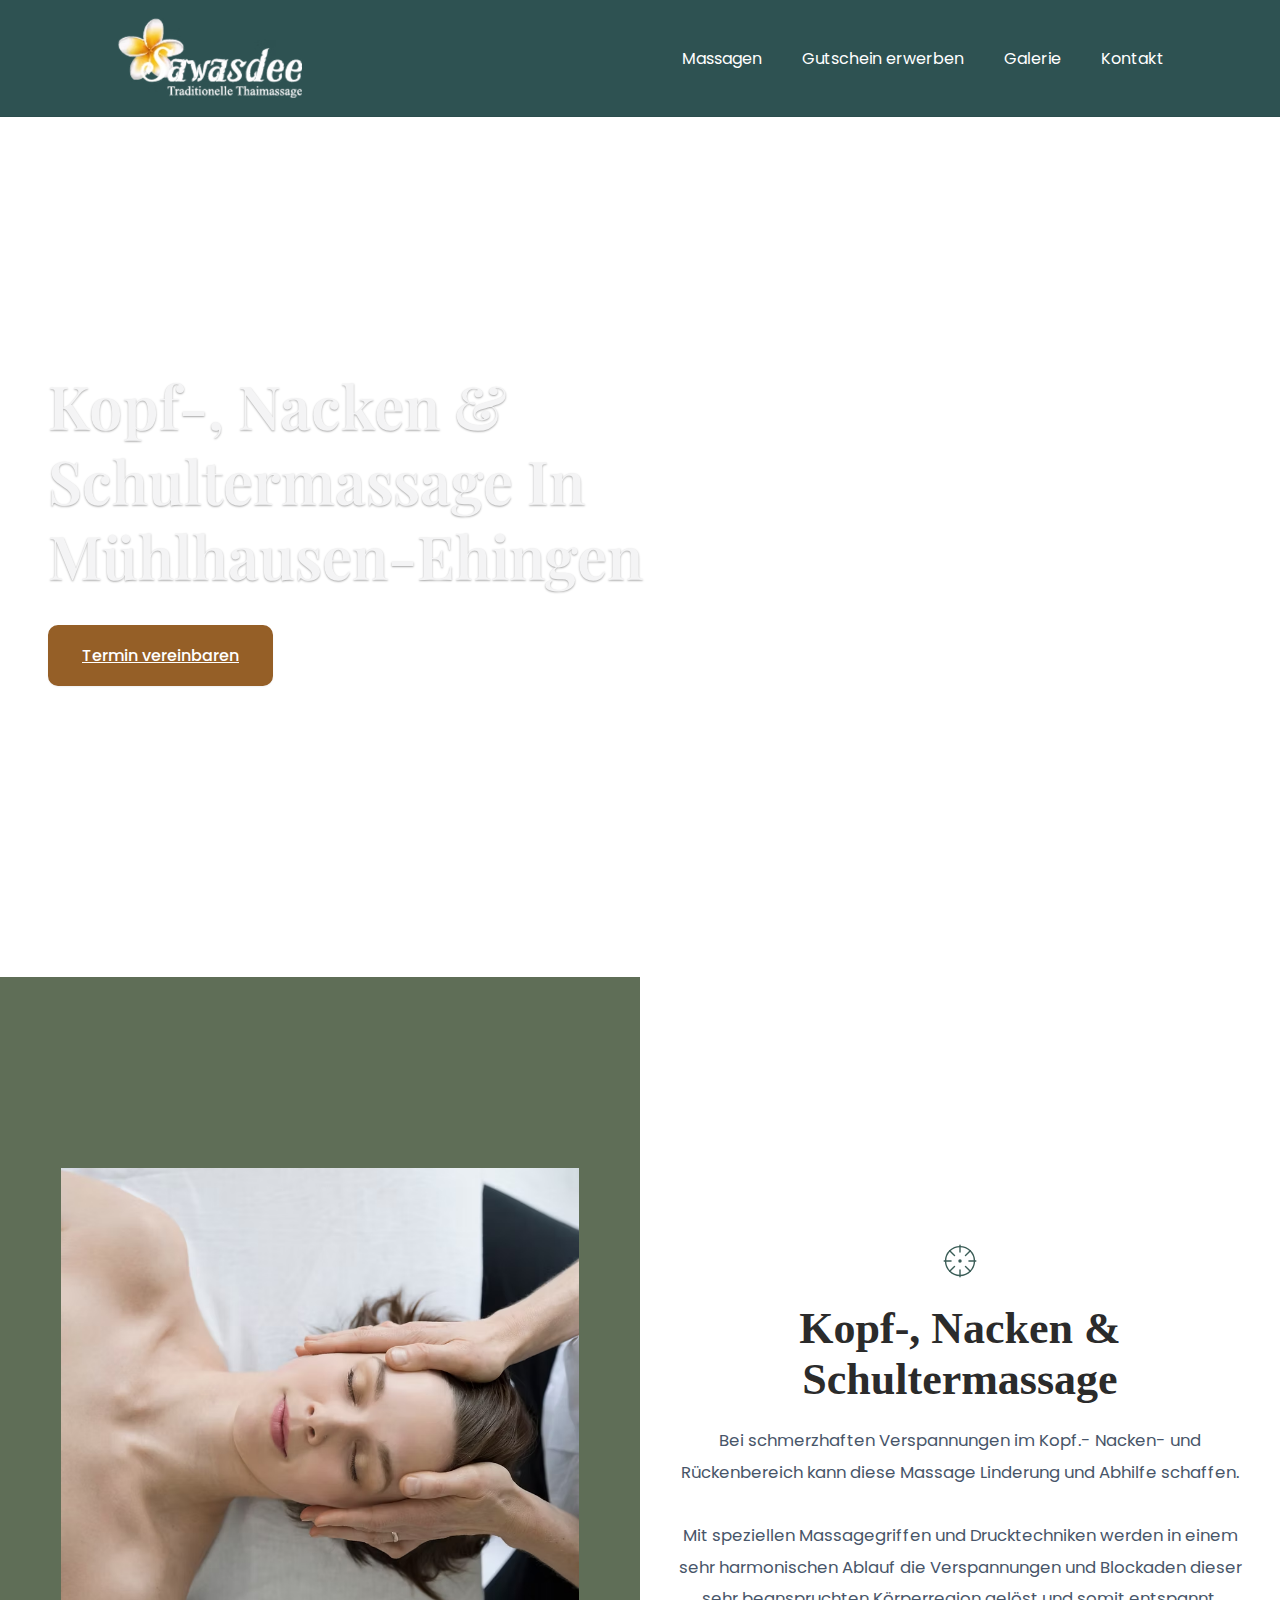
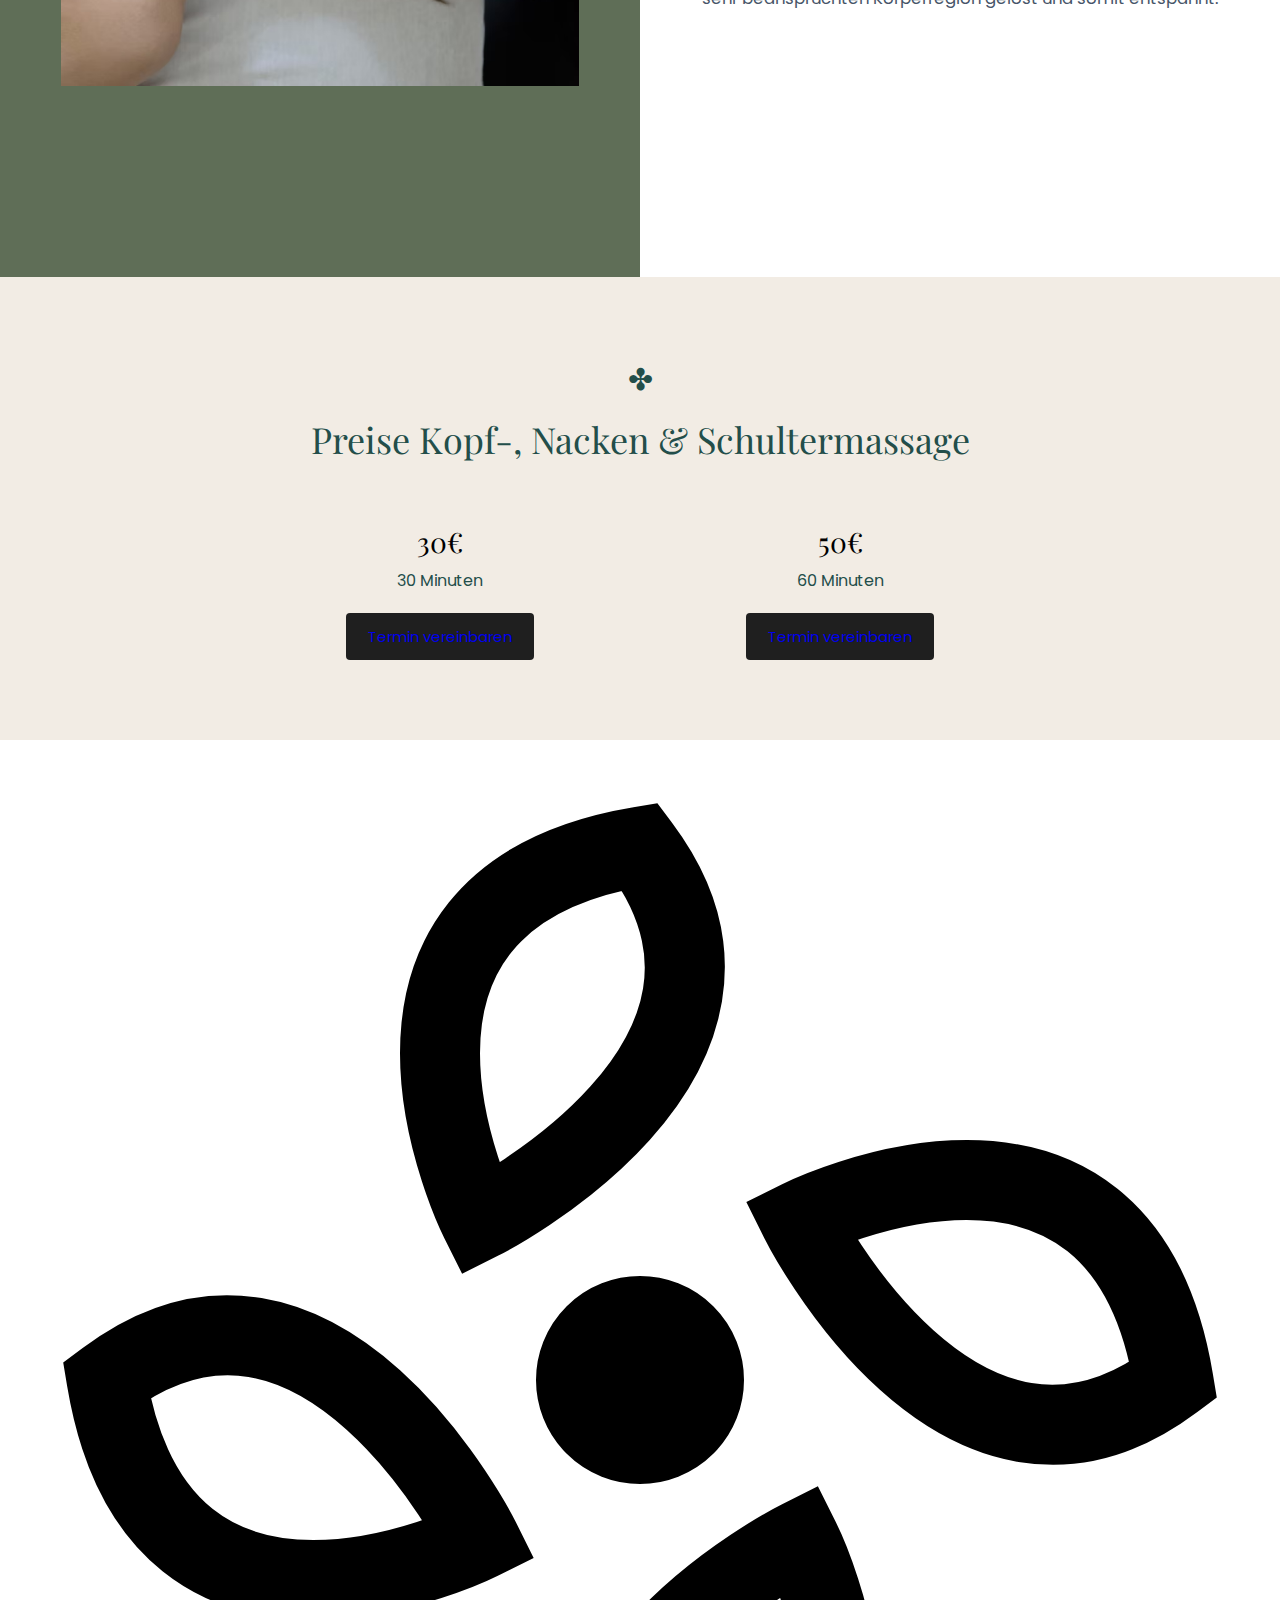
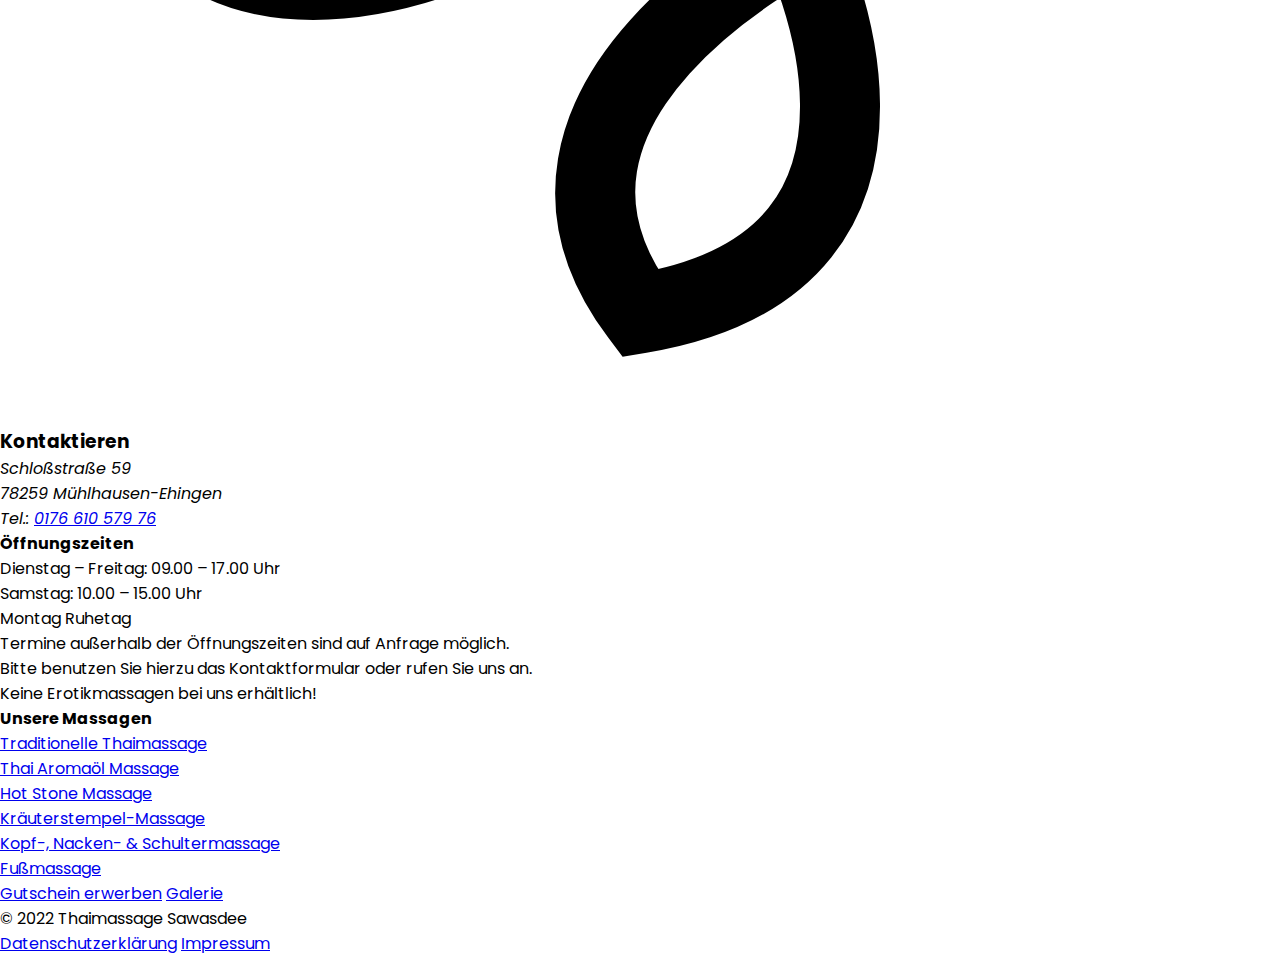
<file: kopf-nacken-schultermassage.html>
<!DOCTYPE html>
<html lang="en">

<head>
    <meta charset="UTF-8">
    <meta name="viewport" content="width=device-width, initial-scale=1.0">
    <title>Thaimassage Sawasdee | Mühlhausen-Ehingen</title>

    <!-- Favicons -->
    <link rel="shortcut icon" href="/docs/assets/images/logo.avif" type="image/x-icon">

    <!-- Styles & Scripts -->
    <link rel="stylesheet" href="/docs/Style.css">
    <link rel="stylesheet" href="https://cdnjs.cloudflare.com/ajax/libs/font-awesome/6.7.2/css/all.min.css"
        integrity="sha512-Evv84Mr4kqVGRNSgIGL/F/aIDqQb7xQ2vcrdIwxfjThSH8CSR7PBEakCr51Ck+w+/U6swU2Im1vVX0SVk9ABhg=="
        crossorigin="anonymous" referrerpolicy="no-referrer" />
    <link rel="stylesheet" href="https://cdn.jsdelivr.net/npm/swiper@11/swiper-bundle.min.css" />


    <!-- seo -->
    <meta name="description"
        content="Thaimassage Sawasdee in Mühlhausen-Ehingen. Lernen Sie unsere Massagenn kennen und vereinbaren Sie jetzt Ihrem Massagetermin!">
</head>
<style>
    section.pricing {
        max-width: 800px;
        margin: auto;
        padding: 80px 20px;
        text-align: center;
    }

    .icon {
        font-size: 30px;
        margin-bottom: 12px;
        color: #234e4a;
    }

    h2 {
        font-size: clamp(26px, 4vw, 36px);
        margin-bottom: 60px;
        font-weight: 400;
        color: #234e4a;
    }

    .grid {
        display: grid;
        grid-template-columns: repeat(auto-fit, minmax(250px, 1fr));
        gap: 40px;
        justify-items: center;
    }

    .price-card {
        text-align: center;
    }

    .price-card .price {
        font-size: 28px;
        font-weight: 400;
        margin-bottom: 8px;
    }

    .price-card .time {
        font-size: 16px;
        margin-bottom: 20px;
        color: #234e4a;
    }

    .price-card button {
        padding: 12px 22px;
        font-size: 15px;
        font-weight: 400;
        border: none;
        border-radius: 4px;
        cursor: pointer;
        background: #1f1f1f;
        color: #fff;
        transition: background 0.3s ease;
    }

    .price-card button a {
        text-decoration: none;
    }

    .price-card button:hover {
        background: #333;
    }
</style>

<body class="overflow-x-hidden">

    <section class="relative overflow-x-hidden kopf-nacken-schultermassage-banner">

        <!-- Navbar -->
        <nav id="navbar" class="navbar">
            <div class="nav-inner">
                <a href="/index.html" class="logo">
                    <img src="/docs/assets/images/logo.avif" alt="logo">
                </a>

                <!-- Desktop links -->
                <ul id="navbarLinks" class="nav-links">
                    <li><a href="/index.html#massagen" class="nav-link">Massagen</a></li>
                    <li><a href="/thaimassage-gutschein.html" class="nav-link">Gutschein erwerben</a></li>
                    <li><a href="/galerie.html" class="nav-link">Galerie</a></li>
                    <li><a href="/index.html#kontakt" class="nav-link">Kontakt</a></li>
                </ul>

                <!-- Mobile menu button -->
                <i id="mobileMenuBtn" class="fa-solid fa-bars menu-toggle" aria-label="Open menu" role="button"
                    tabindex="0"></i>
            </div>
        </nav>

        <!-- Mobile menu -->
        <div id="mobileMenu" class="mobile-menu" aria-hidden="true">
            <div class="mobile-menu-header">
                <i class="fa-solid fa-xmark mobileMenuCloseBtn close-btn" aria-label="Close menu" role="button"
                    tabindex="0"></i>
            </div>
            <div class="mobile-menu-body">
                <ul class="mobile-links">
                    <li><a href="/index.html#massagen" class="mobile-link mobileMenuCloseBtn">Massagen</a></li>
                    <li><a href="/thaimassage-gutschein.html" class="mobile-link mobileMenuCloseBtn">Gutschein
                            erwerben</a></li>
                    <li><a href="/galerie.html" class="mobile-link mobileMenuCloseBtn">Galerie</a></li>
                    <li><a href="/index.html#kontakt" class="mobile-link mobileMenuCloseBtn">Kontakt</a></li>
                </ul>
            </div>
        </div>

        <section class="hero-section">
            <!-- Content -->
            <div class="hero-inner">
                <div class="hero-content">
                    <h1 data-aos="fade-up" data-aos-delay="200" class="hero-title playfair textShadow">
                        Kopf-, Nacken & Schultermassage in Mühlhausen-Ehingen

                    </h1>

                    <div data-aos="fade-up" style="margin-top: 2rem;" data-aos-delay="600" class="hero-actions">
                        <a href="/index.html" class="btn-primary">Termin vereinbaren</a>
                    </div>
                </div>
            </div>
        </section>
    </section>

    <section class="about-split" aria-labelledby="about-title">
        <!-- Left: photo on olive background -->
        <div class="about-left">
            <figure class="photo-frame">
                <img src="/docs/assets/images/kopf-nacken-schultermassage2.avif" alt="Amporn in the studio">
            </figure>
        </div>

        <!-- Right: icon, heading, text -->
        <div class="about-right">
            <div class="about-content">
                <!-- Simple decorative icon -->
                <svg class="about-icon" viewBox="0 0 64 64" aria-hidden="true">
                    <circle cx="32" cy="32" r="21" fill="none" stroke="#3b5d57" stroke-width="2" />
                    <circle cx="32" cy="32" r="2.5" fill="#3b5d57" />
                    <g stroke="#3b5d57" stroke-width="2" fill="none" stroke-linecap="round">
                        <path d="M32 9v10M32 45v10M9 32h10M45 32h10" />
                        <path d="M17 17l7 7M40 40l7 7M47 17l-7 7M17 47l7-7" />
                    </g>
                </svg>

                <h2 id="about-title" class="about-title playfair">Kopf-, Nacken & Schultermassage

                </h2>

                <p class="about-text">

                    Bei schmerzhaften Verspannungen im Kopf.- Nacken- und Rückenbereich kann diese Massage Linderung und
                    Abhilfe schaffen.

                    <br><br>

                    Mit speziellen Massagegriffen und Drucktechniken werden in einem sehr harmonischen Ablauf die
                    Verspannungen und Blockaden dieser sehr beanspruchten Körperregion gelöst und somit entspannt.




                </p>
            </div>
        </div>
    </section>


    <div class="" style="background-color: #f2ece4;">
        <section class="pricing">
            <div class="icon">✤</div>
            <h2 class="playfair">Preise Kopf-, Nacken & Schultermassage</h2>

            <div class="grid">
                <div class="price-card">
                    <div class="price playfair">30€</div>
                    <div class="time">30 Minuten</div>
                    <button>
                        <a href="/index.html#kontakt">
                            Termin vereinbaren
                        </a>
                    </button>
                </div>
                <div class="price-card">
                    <div class="price playfair">50€</div>
                    <div class="time">60 Minuten</div>
                    <button>
                        <a href="/index.html#kontakt">
                            Termin vereinbaren
                        </a>
                    </button>
                </div>
            </div>
        </section>
    </div>

    <footer class="site-footer">
        <div class="footer-wrap">
            <div class="footer-logo" aria-hidden="true">
                <!-- simple flower glyph -->
                <svg viewBox="0 0 24 24" fill="none" stroke="currentColor" stroke-width="1.5">
                    <path d="M12 2c3 4-3 7-3 7s-3-6 3-7Z" />
                    <path d="M22 12c-4 3-7-3-7-3s6-3 7 3Z" />
                    <path d="M12 22c-3-4 3-7 3-7s3 6-3 7Z" />
                    <path d="M2 12c4-3 7 3 7 3s-6 3-7-3Z" />
                    <circle cx="12" cy="12" r="1.2" fill="currentColor" />
                </svg>
            </div>

            <div class="footer-grid">
                <!-- Left column -->
                <section class="left">
                    <h3 class="footer-title">Kontaktieren</h3>

                    <address>
                        <p>Schloßstraße 59<br>
                            78259 Mühlhausen-Ehingen<br>
                            Tel.: <a href="tel:+4917661057976">0176 610 579 76</a></p>
                    </address>

                    <h4>Öffnungszeiten</h4>
                    <p>Dienstag – Freitag: 09.00 – 17.00 Uhr<br>
                        Samstag: 10.00 – 15.00 Uhr<br>
                        Montag Ruhetag</p>

                    <p class="note">Termine außerhalb der Öffnungszeiten sind auf Anfrage möglich.</p>
                    <p class="note">Bitte benutzen Sie hierzu das Kontaktformular oder rufen Sie uns an.</p>
                    <p class="warn">Keine Erotikmassagen bei uns erhältlich!</p>
                </section>

                <!-- Middle column -->
                <section class="mid">
                    <h4>Unsere Massagen</h4>
                    <ul>
                        <li><a href="/traditionelle-thaimassage.html">Traditionelle Thaimassage</a></li>
                        <li><a href="/thai-aromaöl-massage.html">Thai Aromaöl Massage</a></li>
                        <li><a href="/thai-aromaöl-massage.html">Hot Stone Massage</a></li>
                        <li><a href="/kraeuterstempelmassage.html">Kräuterstempel-Massage</a></li>
                        <li><a href="kopf-nacken-schultermassage.html">Kopf-, Nacken- &amp; Schultermassage</a></li>
                        <li><a href="/fussmassage.html">Fußmassage</a></li>
                    </ul>
                </section>

                <!-- Right column -->
                <nav class="right" aria-label="Sekundäre Navigation">
                    <a class="big" href="/thaimassage-gutschein.html">Gutschein erwerben</a>
                    <a class="big" href="/galerie.html">Galerie</a>
                </nav>
            </div>

            <!-- Bottom row -->
            <div class="footer-bottom">
                <div>© 2022 Thaimassage Sawasdee</div>
                <a href="/datenschutzerklaerung.html">Datenschutzerklärung</a>
                <a href="/impressum.html">Impressum</a>
            </div>
        </div>
    </footer>



    <script src="./docs/javascript/global.js"></script>
</body>

</html>
</file>
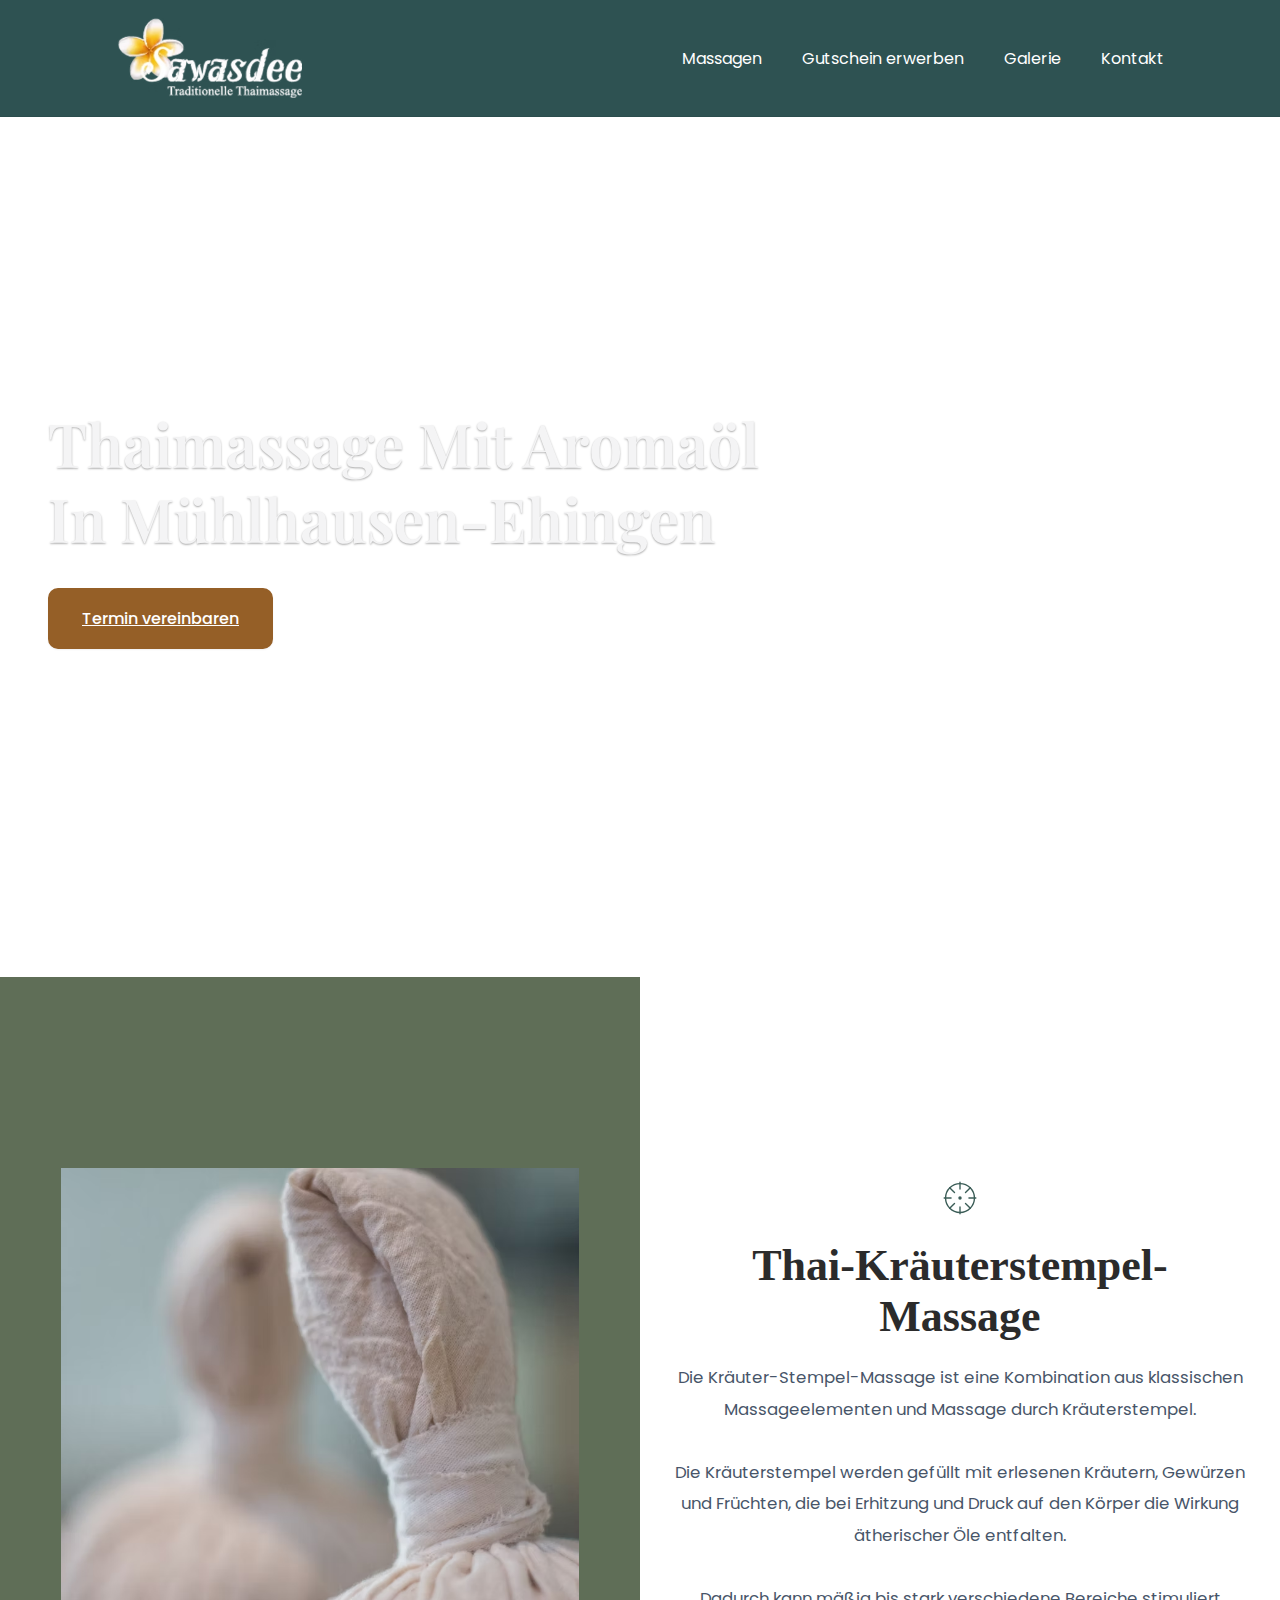
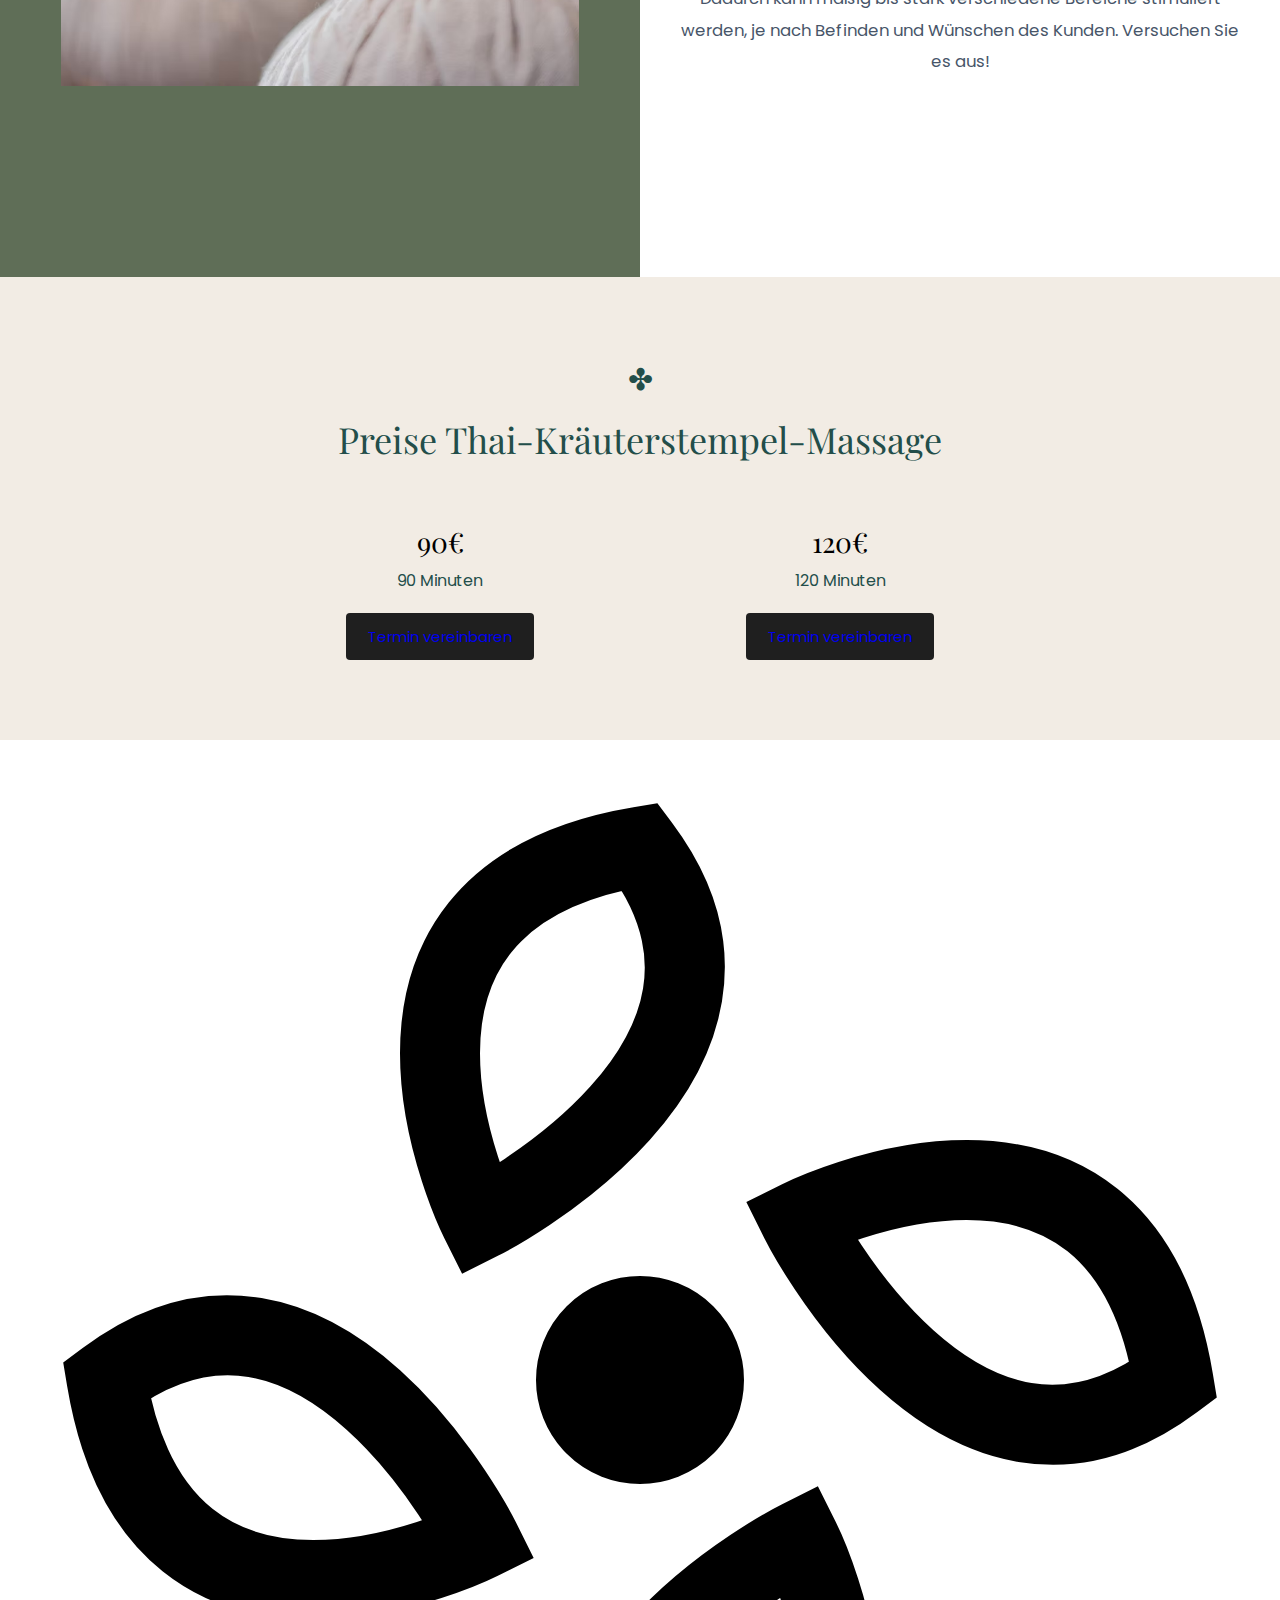
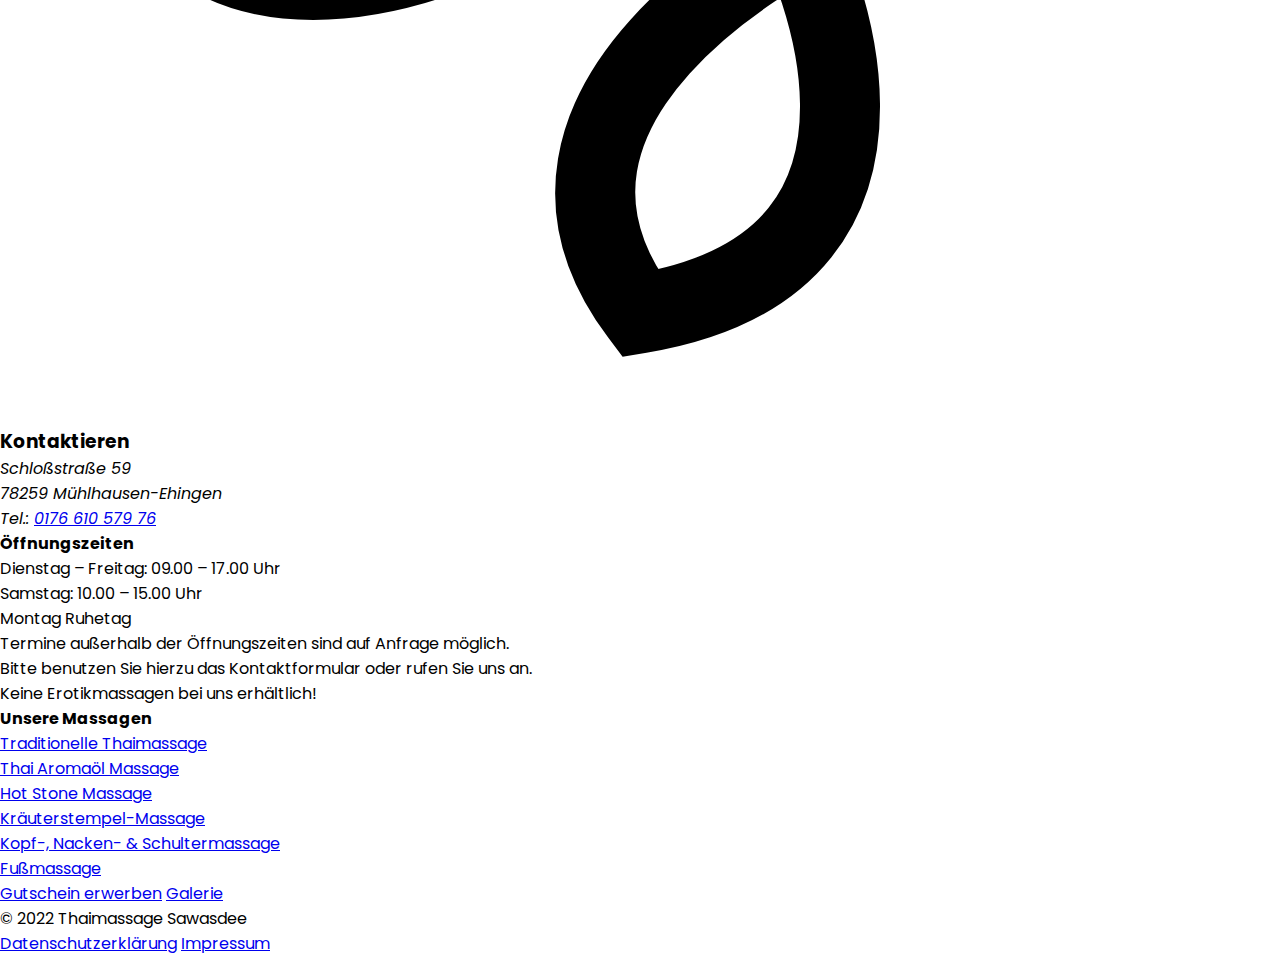
<file: kraeuterstempelmassage.html>
<!DOCTYPE html>
<html lang="en">

<head>
    <meta charset="UTF-8">
    <meta name="viewport" content="width=device-width, initial-scale=1.0">
    <title>Thaimassage Sawasdee | Mühlhausen-Ehingen</title>

    <!-- Favicons -->
    <link rel="shortcut icon" href="/docs/assets/images/logo.avif" type="image/x-icon">

    <!-- Styles & Scripts -->
    <link rel="stylesheet" href="/docs/Style.css">
    <link rel="stylesheet" href="https://cdnjs.cloudflare.com/ajax/libs/font-awesome/6.7.2/css/all.min.css"
        integrity="sha512-Evv84Mr4kqVGRNSgIGL/F/aIDqQb7xQ2vcrdIwxfjThSH8CSR7PBEakCr51Ck+w+/U6swU2Im1vVX0SVk9ABhg=="
        crossorigin="anonymous" referrerpolicy="no-referrer" />
    <link rel="stylesheet" href="https://cdn.jsdelivr.net/npm/swiper@11/swiper-bundle.min.css" />


    <!-- seo -->
    <meta name="description"
        content="Thaimassage Sawasdee in Mühlhausen-Ehingen. Lernen Sie unsere Massagenn kennen und vereinbaren Sie jetzt Ihrem Massagetermin!">
</head>
<style>
    section.pricing {
        max-width: 800px;
        margin: auto;
        padding: 80px 20px;
        text-align: center;
    }

    .icon {
        font-size: 30px;
        margin-bottom: 12px;
        color: #234e4a;
    }

    h2 {
        font-size: clamp(26px, 4vw, 36px);
        margin-bottom: 60px;
        font-weight: 400;
        color: #234e4a;
    }

    .grid {
        display: grid;
        grid-template-columns: repeat(auto-fit, minmax(250px, 1fr));
        gap: 40px;
        justify-items: center;
    }

    .price-card {
        text-align: center;
    }

    .price-card .price {
        font-size: 28px;
        font-weight: 400;
        margin-bottom: 8px;
    }

    .price-card .time {
        font-size: 16px;
        margin-bottom: 20px;
        color: #234e4a;
    }

    .price-card button {
        padding: 12px 22px;
        font-size: 15px;
        font-weight: 400;
        border: none;
        border-radius: 4px;
        cursor: pointer;
        background: #1f1f1f;
        color: #fff;
        transition: background 0.3s ease;
    }

    .price-card button a {
        text-decoration: none;
    }

    .price-card button:hover {
        background: #333;
    }
</style>

<body class="overflow-x-hidden">

    <section class="relative overflow-x-hidden kraeuterstempelmassage-banner">

        <!-- Navbar -->
        <nav id="navbar" class="navbar">
            <div class="nav-inner">
                <a href="/index.html" class="logo">
                    <img src="/docs/assets/images/logo.avif" alt="logo">
                </a>

                <!-- Desktop links -->
                <ul id="navbarLinks" class="nav-links">
                    <li><a href="/index.html#massagen" class="nav-link">Massagen</a></li>
                    <li><a href="/thaimassage-gutschein.html" class="nav-link">Gutschein erwerben</a></li>
                    <li><a href="/galerie.html" class="nav-link">Galerie</a></li>
                    <li><a href="/index.html#kontakt" class="nav-link">Kontakt</a></li>
                </ul>

                <!-- Mobile menu button -->
                <i id="mobileMenuBtn" class="fa-solid fa-bars menu-toggle" aria-label="Open menu" role="button"
                    tabindex="0"></i>
            </div>
        </nav>

        <!-- Mobile menu -->
        <div id="mobileMenu" class="mobile-menu" aria-hidden="true">
            <div class="mobile-menu-header">
                <i class="fa-solid fa-xmark mobileMenuCloseBtn close-btn" aria-label="Close menu" role="button"
                    tabindex="0"></i>
            </div>
            <div class="mobile-menu-body">
                <ul class="mobile-links">
                    <li><a href="/index.html#massagen" class="mobile-link mobileMenuCloseBtn">Massagen</a></li>
                    <li><a href="/thaimassage-gutschein.html" class="mobile-link mobileMenuCloseBtn">Gutschein
                            erwerben</a></li>
                    <li><a href="/galerie.html" class="mobile-link mobileMenuCloseBtn">Galerie</a></li>
                    <li><a href="/index.html#kontakt" class="mobile-link mobileMenuCloseBtn">Kontakt</a></li>
                </ul>
            </div>
        </div>

        <section class="hero-section">
            <!-- Content -->
            <div class="hero-inner">
                <div class="hero-content">
                    <h1 data-aos="fade-up" data-aos-delay="200" class="hero-title playfair textShadow">
                        Thaimassage mit Aromaöl in
                        Mühlhausen-Ehingen
                    </h1>

                    <div data-aos="fade-up" style="margin-top: 2rem;" data-aos-delay="600" class="hero-actions">
                        <a href="/index.html" class="btn-primary">Termin vereinbaren</a>
                    </div>
                </div>
            </div>
        </section>
    </section>

    <section class="about-split" aria-labelledby="about-title">
        <!-- Left: photo on olive background -->
        <div class="about-left">
            <figure class="photo-frame">
                <img src="/docs/assets/images/kraeuterstempelmassage2.avif" alt="Amporn in the studio">
            </figure>
        </div>

        <!-- Right: icon, heading, text -->
        <div class="about-right">
            <div class="about-content">
                <!-- Simple decorative icon -->
                <svg class="about-icon" viewBox="0 0 64 64" aria-hidden="true">
                    <circle cx="32" cy="32" r="21" fill="none" stroke="#3b5d57" stroke-width="2" />
                    <circle cx="32" cy="32" r="2.5" fill="#3b5d57" />
                    <g stroke="#3b5d57" stroke-width="2" fill="none" stroke-linecap="round">
                        <path d="M32 9v10M32 45v10M9 32h10M45 32h10" />
                        <path d="M17 17l7 7M40 40l7 7M47 17l-7 7M17 47l7-7" />
                    </g>
                </svg>

                <h2 id="about-title" class="about-title playfair">Thai-Kräuterstempel-Massage
                </h2>

                <p class="about-text">

                    Die Kräuter-Stempel-Massage ist eine Kombination aus klassischen Massageelementen und Massage durch
                    Kräuterstempel.

                    <br><br>

                    Die Kräuterstempel werden gefüllt mit erlesenen Kräutern, Gewürzen und Früchten, die bei Erhitzung
                    und Druck auf den Körper die Wirkung ätherischer Öle entfalten.
                    <br><br>


                    Dadurch kann mäßig bis stark verschiedene Bereiche stimuliert werden, je nach Befinden und Wünschen
                    des Kunden. Versuchen Sie es aus!


                </p>
            </div>
        </div>
    </section>


    <div class="" style="background-color: #f2ece4;">
        <section class="pricing">
            <div class="icon">✤</div>
            <h2 class="playfair">Preise Thai-Kräuterstempel-Massage</h2>

            <div class="grid">
                <div class="price-card">
                    <div class="price playfair">90€</div>
                    <div class="time">90 Minuten</div>
                    <button>
                        <a href="/index.html#kontakt">
                            Termin vereinbaren
                        </a>
                    </button>
                </div>
                <div class="price-card">
                    <div class="price playfair">120€</div>
                    <div class="time">120 Minuten</div>
                    <button>
                        <a href="/index.html#kontakt">
                            Termin vereinbaren
                        </a>
                    </button>
                </div>
            </div>
        </section>
    </div>

    <footer class="site-footer">
        <div class="footer-wrap">
            <div class="footer-logo" aria-hidden="true">
                <!-- simple flower glyph -->
                <svg viewBox="0 0 24 24" fill="none" stroke="currentColor" stroke-width="1.5">
                    <path d="M12 2c3 4-3 7-3 7s-3-6 3-7Z" />
                    <path d="M22 12c-4 3-7-3-7-3s6-3 7 3Z" />
                    <path d="M12 22c-3-4 3-7 3-7s3 6-3 7Z" />
                    <path d="M2 12c4-3 7 3 7 3s-6 3-7-3Z" />
                    <circle cx="12" cy="12" r="1.2" fill="currentColor" />
                </svg>
            </div>

            <div class="footer-grid">
                <!-- Left column -->
                <section class="left">
                    <h3 class="footer-title">Kontaktieren</h3>

                    <address>
                        <p>Schloßstraße 59<br>
                            78259 Mühlhausen-Ehingen<br>
                            Tel.: <a href="tel:+4917661057976">0176 610 579 76</a></p>
                    </address>

                    <h4>Öffnungszeiten</h4>
                    <p>Dienstag – Freitag: 09.00 – 17.00 Uhr<br>
                        Samstag: 10.00 – 15.00 Uhr<br>
                        Montag Ruhetag</p>

                    <p class="note">Termine außerhalb der Öffnungszeiten sind auf Anfrage möglich.</p>
                    <p class="note">Bitte benutzen Sie hierzu das Kontaktformular oder rufen Sie uns an.</p>
                    <p class="warn">Keine Erotikmassagen bei uns erhältlich!</p>
                </section>

                <!-- Middle column -->
                <section class="mid">
                    <h4>Unsere Massagen</h4>
                    <ul>
                        <li><a href="/traditionelle-thaimassage.html">Traditionelle Thaimassage</a></li>
                        <li><a href="/thai-aromaöl-massage.html">Thai Aromaöl Massage</a></li>
                        <li><a href="/thai-aromaöl-massage.html">Hot Stone Massage</a></li>
                        <li><a href="/kraeuterstempelmassage.html">Kräuterstempel-Massage</a></li>
                        <li><a href="kopf-nacken-schultermassage.html">Kopf-, Nacken- &amp; Schultermassage</a></li>
                        <li><a href="/fussmassage.html">Fußmassage</a></li>
                    </ul>
                </section>

                <!-- Right column -->
                <nav class="right" aria-label="Sekundäre Navigation">
                    <a class="big" href="/thaimassage-gutschein.html">Gutschein erwerben</a>
                    <a class="big" href="/galerie.html">Galerie</a>
                </nav>
            </div>

            <!-- Bottom row -->
            <div class="footer-bottom">
                <div>© 2022 Thaimassage Sawasdee</div>
                <a href="/datenschutzerklaerung.html">Datenschutzerklärung</a>
                <a href="/impressum.html">Impressum</a>
            </div>
        </div>
    </footer>



    <script src="./docs/javascript/global.js"></script>
</body>

</html>
</file>
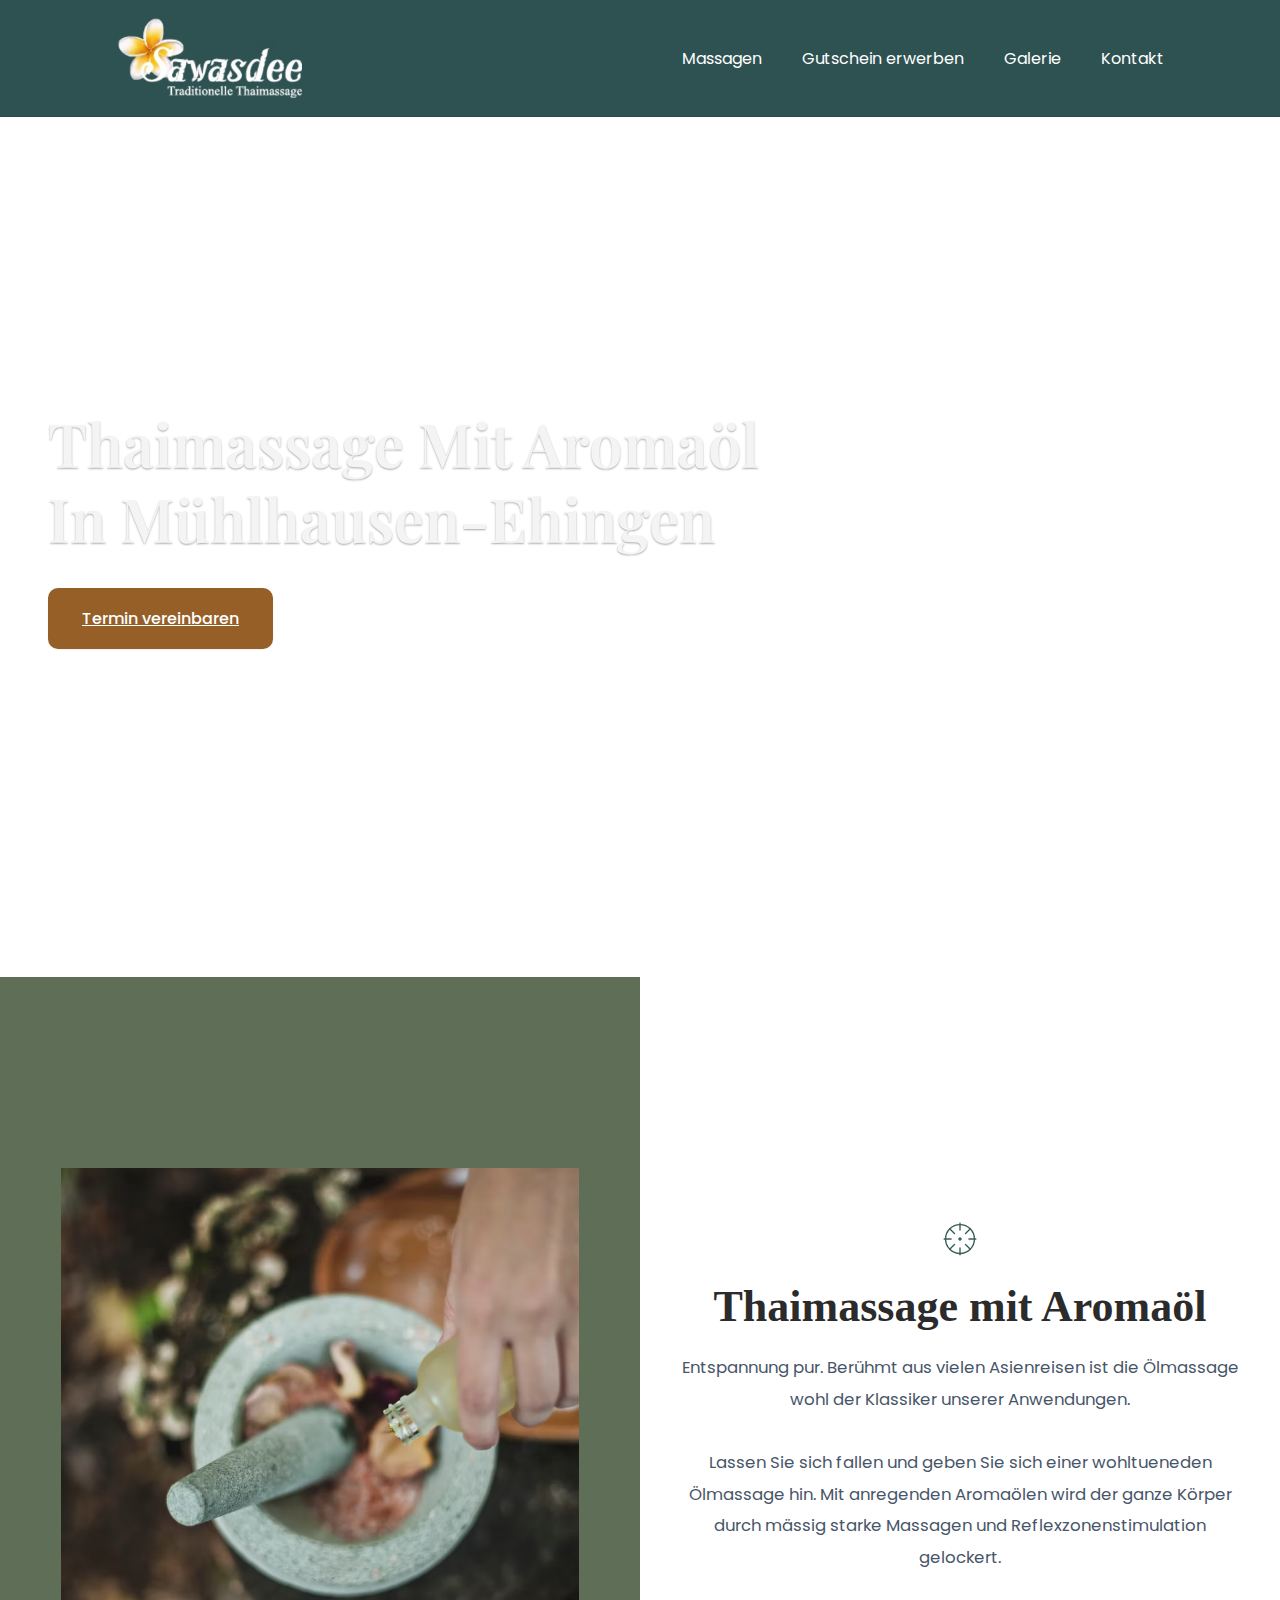
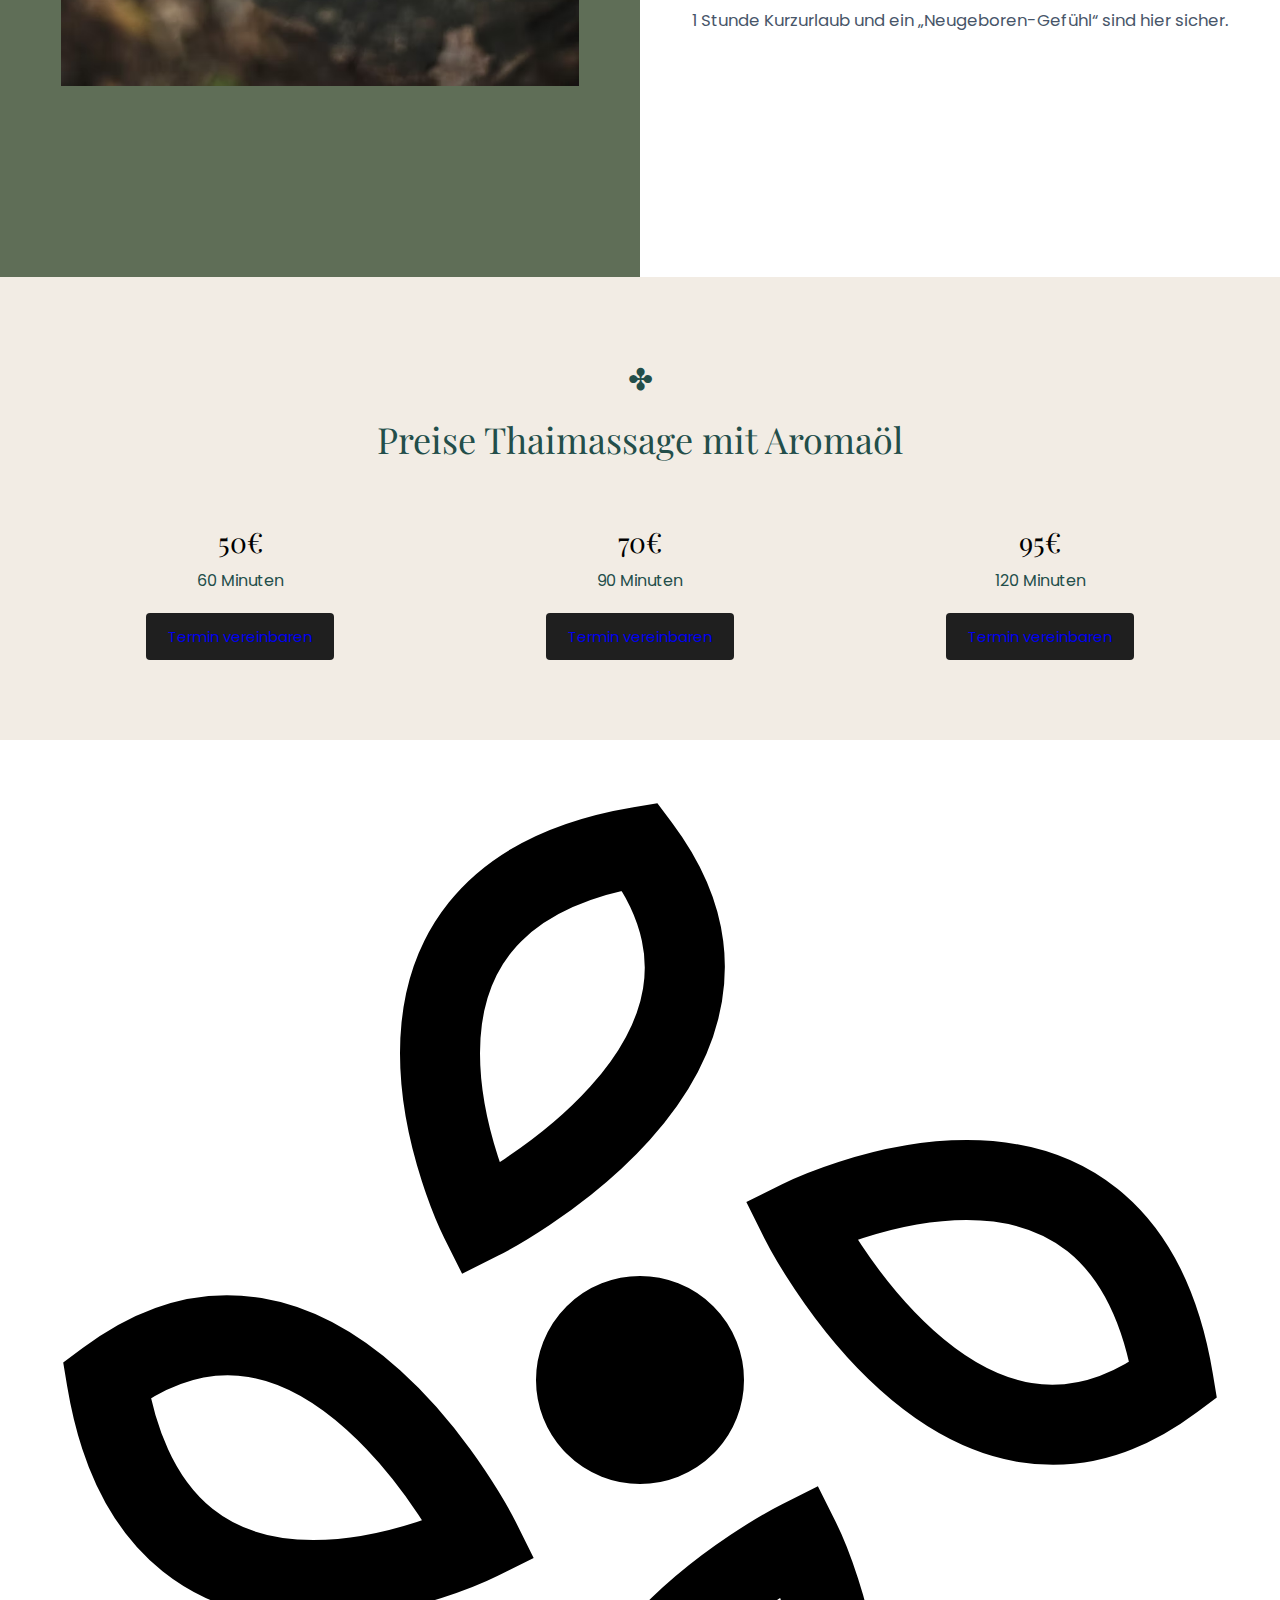
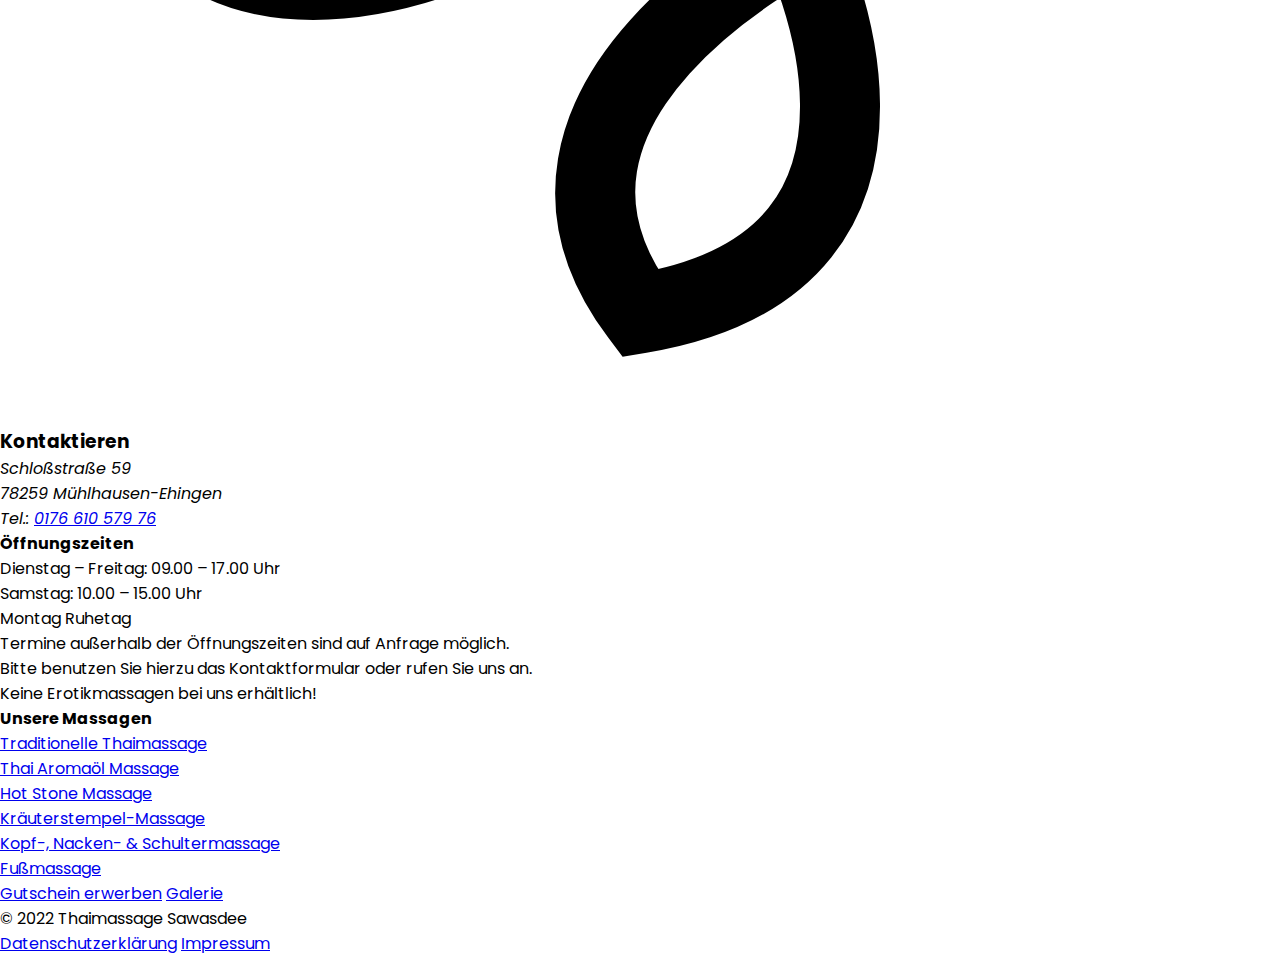
<file: thai-aromaöl-massage.html>
<!DOCTYPE html>
<html lang="en">

<head>
    <meta charset="UTF-8">
    <meta name="viewport" content="width=device-width, initial-scale=1.0">
    <title>Thaimassage Sawasdee | Mühlhausen-Ehingen</title>

    <!-- Favicons -->
    <link rel="shortcut icon" href="/docs/assets/images/logo.avif" type="image/x-icon">

    <!-- Styles & Scripts -->
    <link rel="stylesheet" href="/docs/Style.css">
    <link rel="stylesheet" href="https://cdnjs.cloudflare.com/ajax/libs/font-awesome/6.7.2/css/all.min.css"
        integrity="sha512-Evv84Mr4kqVGRNSgIGL/F/aIDqQb7xQ2vcrdIwxfjThSH8CSR7PBEakCr51Ck+w+/U6swU2Im1vVX0SVk9ABhg=="
        crossorigin="anonymous" referrerpolicy="no-referrer" />
    <link rel="stylesheet" href="https://cdn.jsdelivr.net/npm/swiper@11/swiper-bundle.min.css" />


    <!-- seo -->
    <meta name="description"
        content="Thaimassage Sawasdee in Mühlhausen-Ehingen. Lernen Sie unsere Massagenn kennen und vereinbaren Sie jetzt Ihrem Massagetermin!">
</head>
<style>
    section.pricing {
        max-width: 1200px;
        margin: auto;
        padding: 80px 20px;
        text-align: center;
    }

    .icon {
        font-size: 30px;
        margin-bottom: 12px;
        color: #234e4a;
    }

    h2 {
        font-size: clamp(26px, 4vw, 36px);
        margin-bottom: 60px;
        font-weight: 400;
        color: #234e4a;
    }

    .grid {
        display: grid;
        grid-template-columns: repeat(auto-fit, minmax(250px, 1fr));
        gap: 40px;
        justify-items: center;
    }

    .price-card {
        text-align: center;
    }

    .price-card .price {
        font-size: 28px;
        font-weight: 400;
        margin-bottom: 8px;
    }

    .price-card .time {
        font-size: 16px;
        margin-bottom: 20px;
        color: #234e4a;
    }

    .price-card button {
        padding: 12px 22px;
        font-size: 15px;
        font-weight: 400;
        border: none;
        border-radius: 4px;
        cursor: pointer;
        background: #1f1f1f;
        color: #fff;
        transition: background 0.3s ease;
    }

    .price-card button a {
        text-decoration: none;
    }

    .price-card button:hover {
        background: #333;
    }
</style>

<body class="overflow-x-hidden">

    <section class="relative overflow-x-hidden thai-aromaöl-massage-banner">

        <!-- Navbar -->
        <nav id="navbar" class="navbar">
            <div class="nav-inner">
                <a href="/index.html" class="logo">
                    <img src="/docs/assets/images/logo.avif" alt="logo">
                </a>

                <!-- Desktop links -->
                <ul id="navbarLinks" class="nav-links">
                    <li><a href="/index.html#massagen" class="nav-link">Massagen</a></li>
                    <li><a href="/thaimassage-gutschein.html" class="nav-link">Gutschein erwerben</a></li>
                    <li><a href="/galerie.html" class="nav-link">Galerie</a></li>
                    <li><a href="/index.html#kontakt" class="nav-link">Kontakt</a></li>
                </ul>

                <!-- Mobile menu button -->
                <i id="mobileMenuBtn" class="fa-solid fa-bars menu-toggle" aria-label="Open menu" role="button"
                    tabindex="0"></i>
            </div>
        </nav>

        <!-- Mobile menu -->
        <div id="mobileMenu" class="mobile-menu" aria-hidden="true">
            <div class="mobile-menu-header">
                <i class="fa-solid fa-xmark mobileMenuCloseBtn close-btn" aria-label="Close menu" role="button"
                    tabindex="0"></i>
            </div>
            <div class="mobile-menu-body">
                <ul class="mobile-links">
                    <li><a href="/index.html#massagen" class="mobile-link mobileMenuCloseBtn">Massagen</a></li>
                    <li><a href="/thaimassage-gutschein.html" class="mobile-link mobileMenuCloseBtn">Gutschein
                            erwerben</a></li>
                    <li><a href="/galerie.html" class="mobile-link mobileMenuCloseBtn">Galerie</a></li>
                    <li><a href="/index.html#kontakt" class="mobile-link mobileMenuCloseBtn">Kontakt</a></li>
                </ul>
            </div>
        </div>

        <section class="hero-section">
            <!-- Content -->
            <div class="hero-inner">
                <div class="hero-content">
                    <h1 data-aos="fade-up" data-aos-delay="200" class="hero-title playfair textShadow">
                        Thaimassage mit Aromaöl in
                        Mühlhausen-Ehingen
                    </h1>

                    <div data-aos="fade-up" style="margin-top: 2rem;" data-aos-delay="600" class="hero-actions">
                        <a href="/index.html" class="btn-primary">Termin vereinbaren</a>
                    </div>
                </div>
            </div>
        </section>
    </section>

    <section class="about-split" aria-labelledby="about-title">
        <!-- Left: photo on olive background -->
        <div class="about-left">
            <figure class="photo-frame">
                <img src="/docs/assets/images/SteinmörserundStampfe.avif" alt="Amporn in the studio">
            </figure>
        </div>

        <!-- Right: icon, heading, text -->
        <div class="about-right">
            <div class="about-content">
                <!-- Simple decorative icon -->
                <svg class="about-icon" viewBox="0 0 64 64" aria-hidden="true">
                    <circle cx="32" cy="32" r="21" fill="none" stroke="#3b5d57" stroke-width="2" />
                    <circle cx="32" cy="32" r="2.5" fill="#3b5d57" />
                    <g stroke="#3b5d57" stroke-width="2" fill="none" stroke-linecap="round">
                        <path d="M32 9v10M32 45v10M9 32h10M45 32h10" />
                        <path d="M17 17l7 7M40 40l7 7M47 17l-7 7M17 47l7-7" />
                    </g>
                </svg>

                <h2 id="about-title" class="about-title playfair">Thaimassage mit Aromaöl
                </h2>

                <p class="about-text">

                    Entspannung pur. Berühmt aus vielen Asienreisen ist die Ölmassage wohl der Klassiker unserer
                    Anwendungen.


                    <br><br>
                    Lassen Sie sich fallen und geben Sie sich einer wohltueneden Ölmassage hin. Mit anregenden Aromaölen
                    wird der ganze Körper durch mässig starke Massagen und Reflexzonenstimulation gelockert.
                    <br><br>


                    1 Stunde Kurzurlaub und ein „Neugeboren-Gefühl“ sind hier sicher.

                </p>
            </div>
        </div>
    </section>


    <div class="" style="background-color: #f2ece4;">
        <section class="pricing">
            <div class="icon">✤</div>
            <h2 class="playfair">Preise Thaimassage mit Aromaöl</h2>

            <div class="grid">
                <div class="price-card">
                    <div class="price playfair">50€</div>
                    <div class="time">60 Minuten</div>
                    <button>
                        <a href="/index.html#kontakt">
                            Termin vereinbaren
                        </a>
                    </button>
                </div>
                <div class="price-card">
                    <div class="price playfair">70€</div>
                    <div class="time">90 Minuten</div>
                    <button>
                        <a href="/index.html#kontakt">
                            Termin vereinbaren
                        </a>
                    </button>
                </div>
                <div class="price-card">
                    <div class="price playfair">95€</div>
                    <div class="time">120 Minuten</div>
                    <button>
                        <a href="/index.html#kontakt">
                            Termin vereinbaren
                        </a>
                    </button>
                </div>
            </div>
        </section>
    </div>

    <footer class="site-footer">
        <div class="footer-wrap">
            <div class="footer-logo" aria-hidden="true">
                <!-- simple flower glyph -->
                <svg viewBox="0 0 24 24" fill="none" stroke="currentColor" stroke-width="1.5">
                    <path d="M12 2c3 4-3 7-3 7s-3-6 3-7Z" />
                    <path d="M22 12c-4 3-7-3-7-3s6-3 7 3Z" />
                    <path d="M12 22c-3-4 3-7 3-7s3 6-3 7Z" />
                    <path d="M2 12c4-3 7 3 7 3s-6 3-7-3Z" />
                    <circle cx="12" cy="12" r="1.2" fill="currentColor" />
                </svg>
            </div>

            <div class="footer-grid">
                <!-- Left column -->
                <section class="left">
                    <h3 class="footer-title">Kontaktieren</h3>

                    <address>
                        <p>Schloßstraße 59<br>
                            78259 Mühlhausen-Ehingen<br>
                            Tel.: <a href="tel:+4917661057976">0176 610 579 76</a></p>
                    </address>

                    <h4>Öffnungszeiten</h4>
                    <p>Dienstag – Freitag: 09.00 – 17.00 Uhr<br>
                        Samstag: 10.00 – 15.00 Uhr<br>
                        Montag Ruhetag</p>

                    <p class="note">Termine außerhalb der Öffnungszeiten sind auf Anfrage möglich.</p>
                    <p class="note">Bitte benutzen Sie hierzu das Kontaktformular oder rufen Sie uns an.</p>
                    <p class="warn">Keine Erotikmassagen bei uns erhältlich!</p>
                </section>

                <!-- Middle column -->
                <section class="mid">
                    <h4>Unsere Massagen</h4>
                    <ul>
                        <li><a href="/traditionelle-thaimassage.html">Traditionelle Thaimassage</a></li>
                        <li><a href="/thai-aromaöl-massage.html">Thai Aromaöl Massage</a></li>
                        <li><a href="/thai-aromaöl-massage.html">Hot Stone Massage</a></li>
                        <li><a href="/kraeuterstempelmassage.html">Kräuterstempel-Massage</a></li>
                        <li><a href="kopf-nacken-schultermassage.html">Kopf-, Nacken- &amp; Schultermassage</a></li>
                        <li><a href="/fussmassage.html">Fußmassage</a></li>
                    </ul>
                </section>

                <!-- Right column -->
                <nav class="right" aria-label="Sekundäre Navigation">
                    <a class="big" href="/thaimassage-gutschein.html">Gutschein erwerben</a>
                    <a class="big" href="/galerie.html">Galerie</a>
                </nav>
            </div>

            <!-- Bottom row -->
            <div class="footer-bottom">
                <div>© 2022 Thaimassage Sawasdee</div>
                <a href="/datenschutzerklaerung.html">Datenschutzerklärung</a>
                <a href="/impressum.html">Impressum</a>
            </div>
        </div>
    </footer>



    <script src="./docs/javascript/global.js"></script>
</body>

</html>
</file>
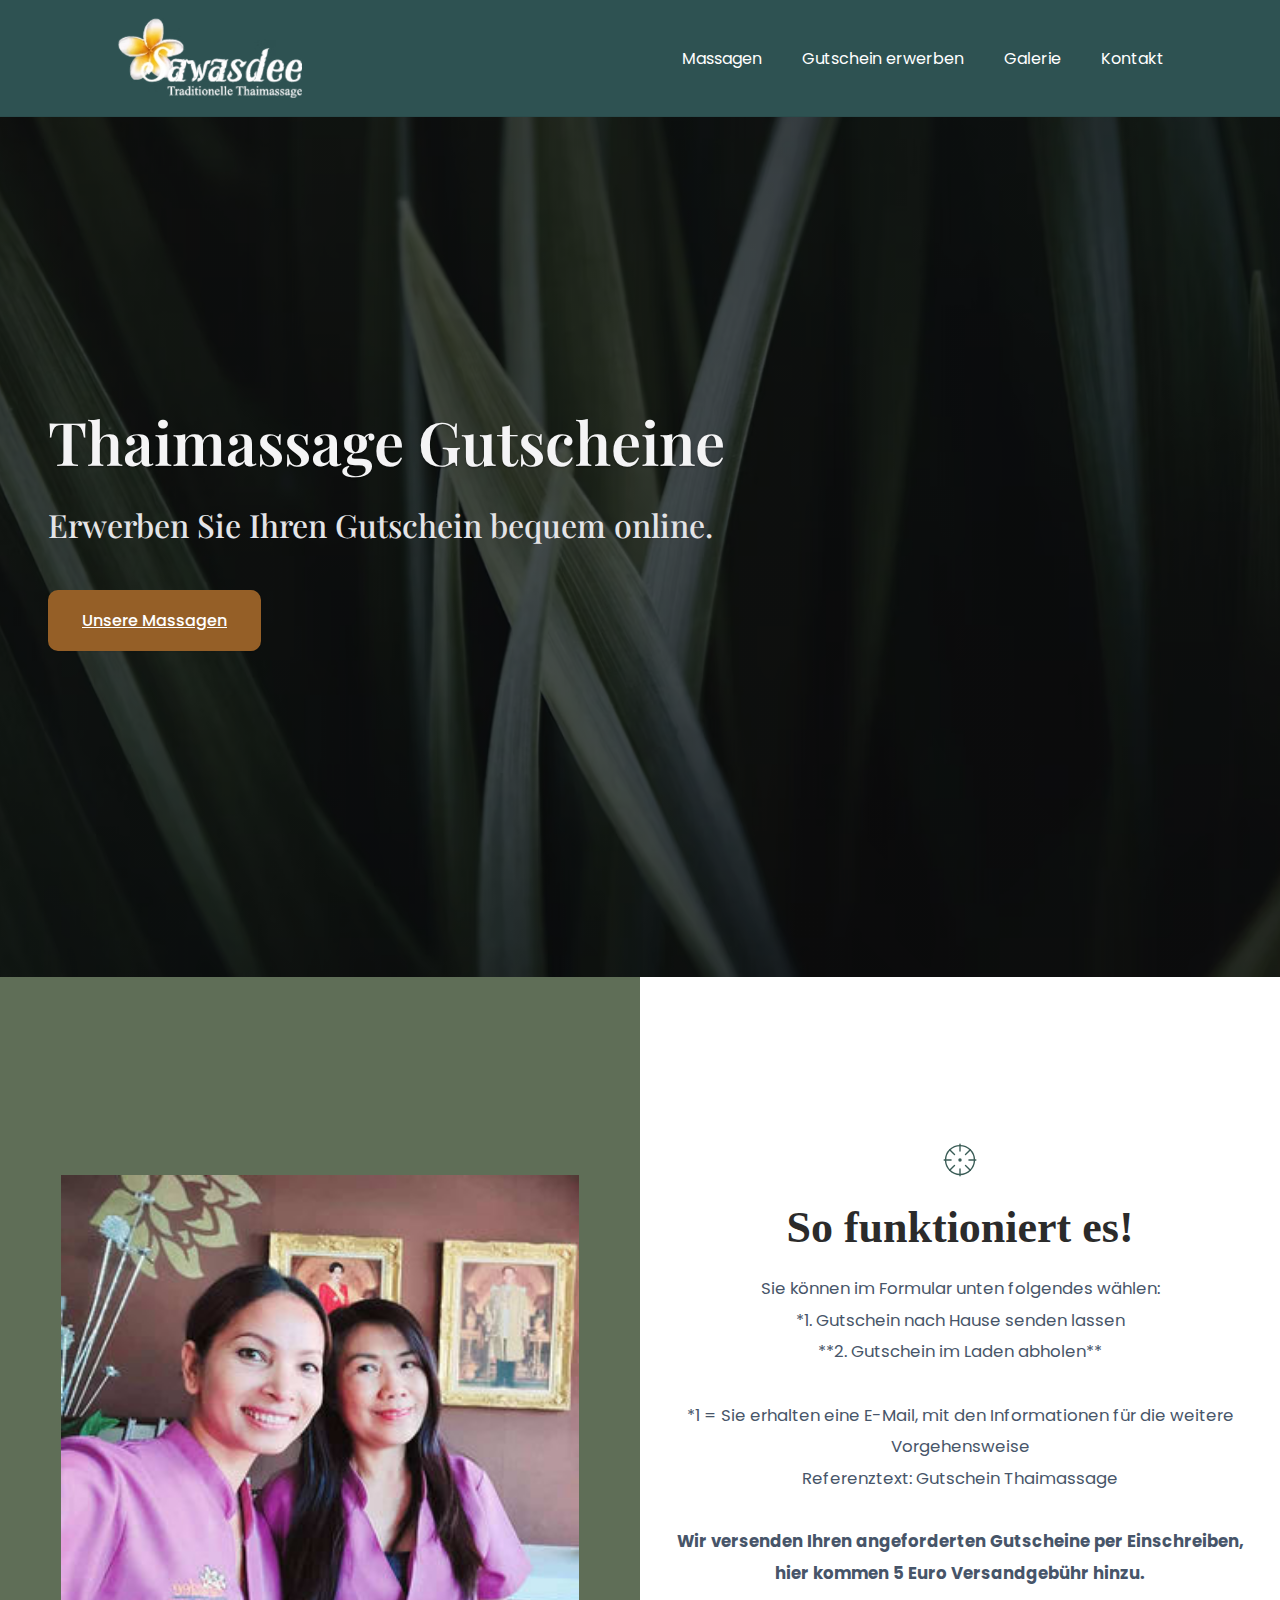
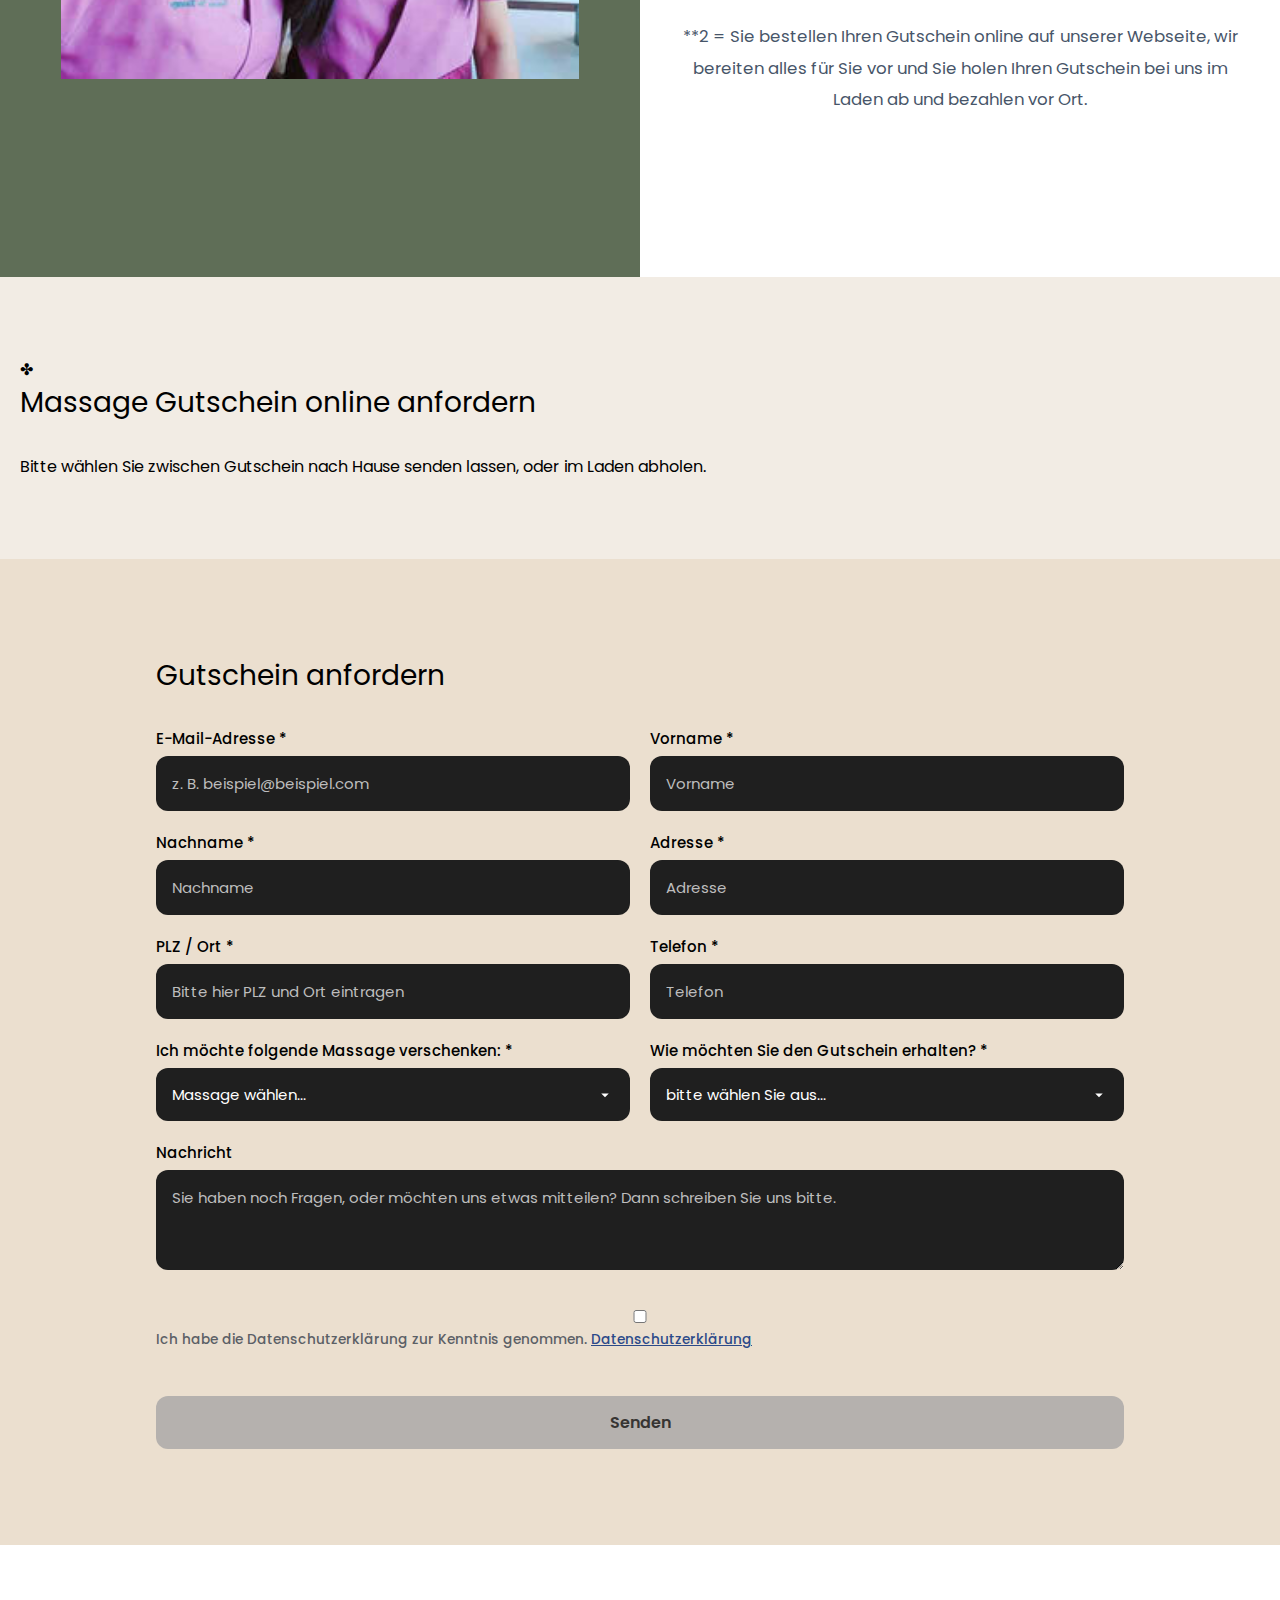
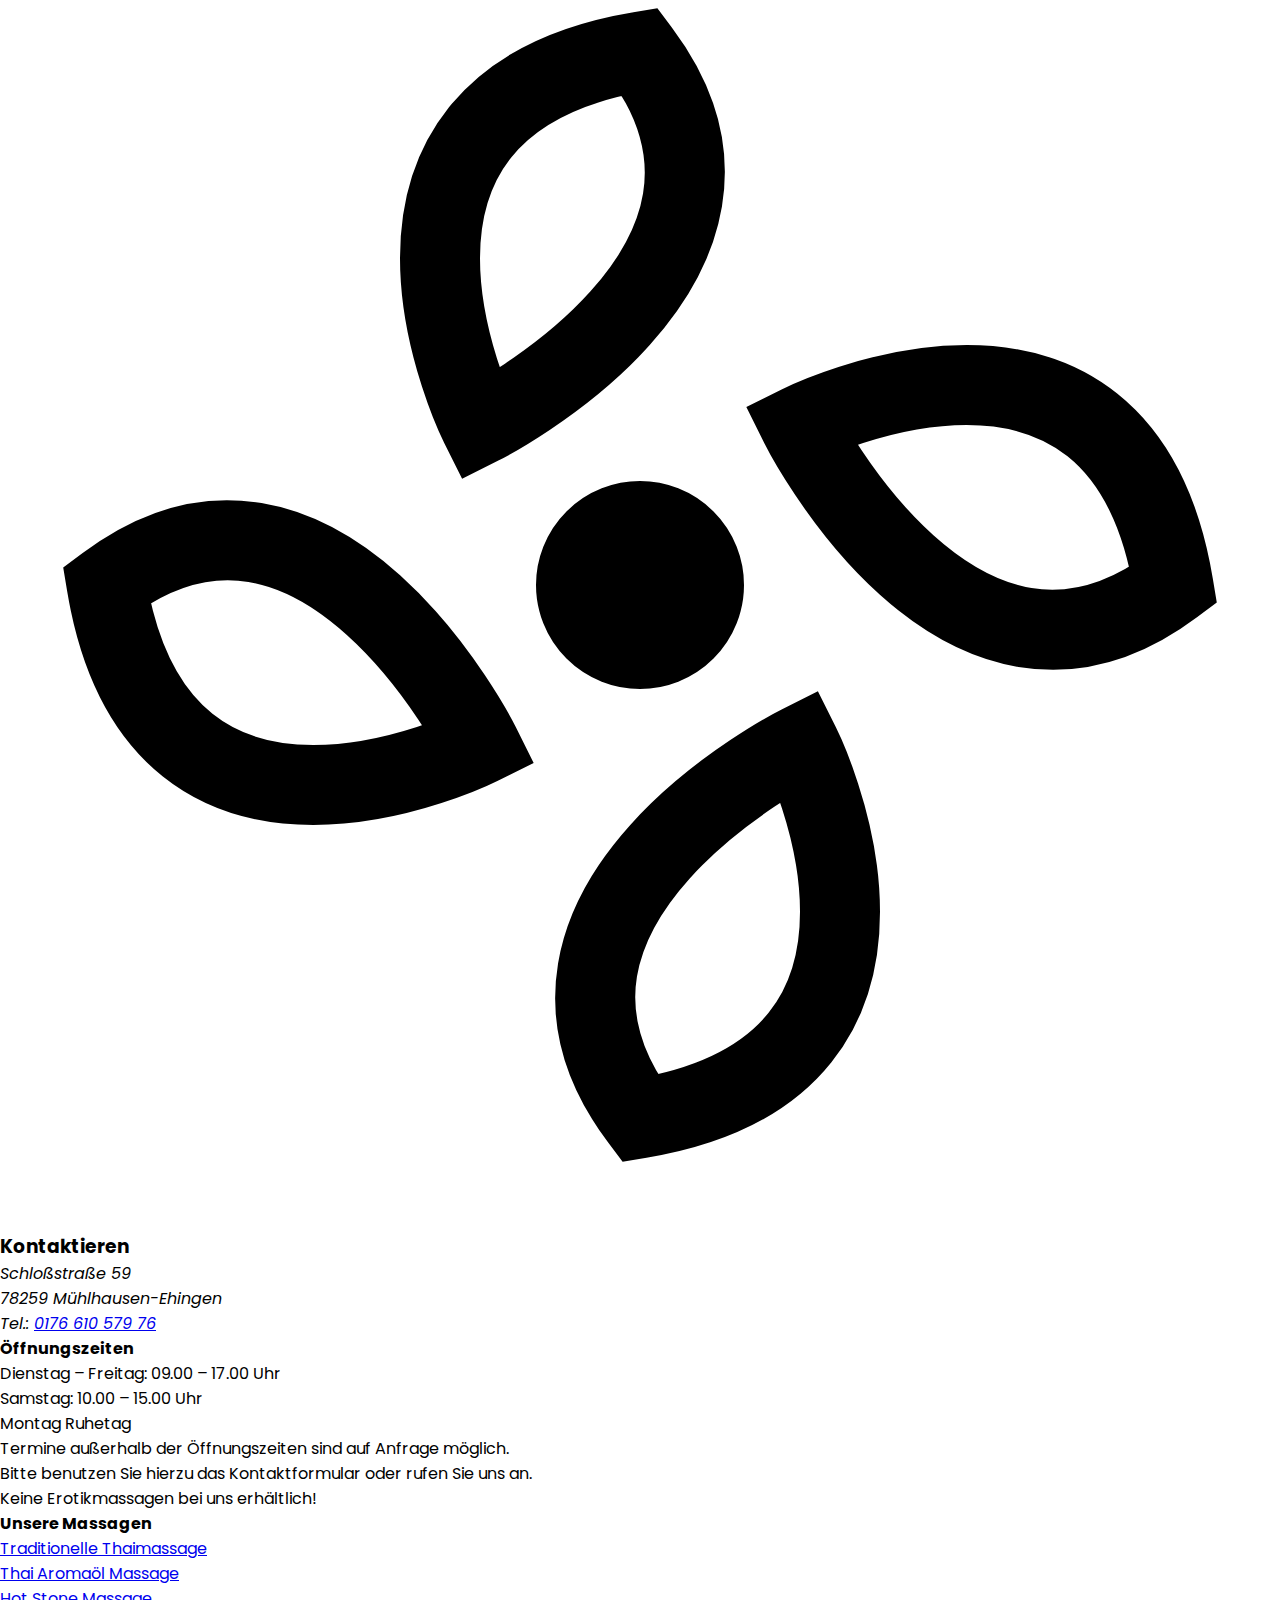
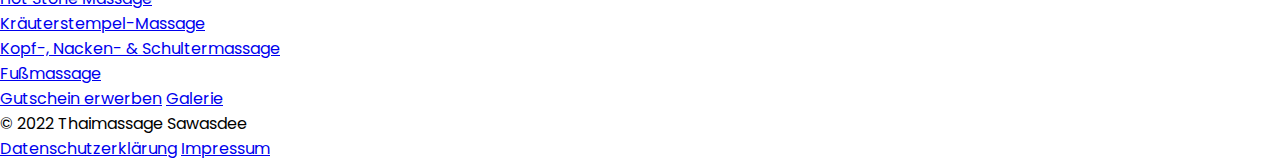
<file: thaimassage-gutschein.html>
<!DOCTYPE html>
<html lang="en">

<head>
    <meta charset="UTF-8">
    <meta name="viewport" content="width=device-width, initial-scale=1.0">
    <title>Thaimassage Sawasdee | Mühlhausen-Ehingen</title>

    <!-- Favicons -->
    <link rel="shortcut icon" href="/docs/assets/images/logo.avif" type="image/x-icon">

    <!-- Styles & Scripts -->
    <link rel="stylesheet" href="/docs/Style.css">
    <link rel="stylesheet" href="https://cdnjs.cloudflare.com/ajax/libs/font-awesome/6.7.2/css/all.min.css"
        integrity="sha512-Evv84Mr4kqVGRNSgIGL/F/aIDqQb7xQ2vcrdIwxfjThSH8CSR7PBEakCr51Ck+w+/U6swU2Im1vVX0SVk9ABhg=="
        crossorigin="anonymous" referrerpolicy="no-referrer" />
    <link rel="stylesheet" href="https://cdn.jsdelivr.net/npm/swiper@11/swiper-bundle.min.css" />


    <!-- seo -->
    <meta name="description"
        content="Thaimassage Sawasdee in Mühlhausen-Ehingen. Lernen Sie unsere Massagenn kennen und vereinbaren Sie jetzt Ihrem Massagetermin!">
</head>

<style>
    .form-container {
        max-width: 1000px;
        margin: auto;
        padding: 6rem 16px;
    }

    h2 {
        font-size: 28px;
        margin-bottom: 30px;
        font-weight: 400;
    }

    form {
        display: grid;
        grid-template-columns: repeat(2, 1fr);
        gap: 20px;
    }

    label {
        display: block;
        margin-bottom: 6px;
        font-size: 15px;
        font-weight: 500;
    }

    input,
    select,
    textarea {
        width: 100%;
        padding: 16px;
        border: none;
        border-radius: 12px;
        background: #1f1f1f;
        color: #fff;
        font-size: 15px;
        outline: none;
    }

    input::placeholder,
    textarea::placeholder {
        color: #bdbdbd;
    }

    select {
        appearance: none;
        background-image: url("data:image/svg+xml;utf8,<svg fill='white' height='18' viewBox='0 0 24 24' width='18' xmlns='http://www.w3.org/2000/svg'><path d='M7 10l5 5 5-5z'/></svg>");
        background-repeat: no-repeat;
        background-position: right 16px center;
        background-size: 18px;
    }

    textarea {
        grid-column: span 2;
        min-height: 100px;
        resize: vertical;
    }

    .note,
    .field-inline {
        grid-column: span 2;
    }

    button {
        grid-column: span 2;
        padding: 14px;
        font-size: 16px;
        font-weight: 600;
        border: none;
        border-radius: 12px;
        cursor: pointer;
        background: #b5b1ae;
        color: #373533;
        transition: background 0.3s ease;
    }

    button:hover {
        background: #1a2df3;
    }

    @media(max-width: 768px) {
        form {
            grid-template-columns: 1fr;
        }

        textarea,
        button,
        .note,
        .field-inline {
            grid-column: span 1;
        }
    }
</style>

<body class="overflow-x-hidden">

    <section class="relative overflow-x-hidden banner">

        <!-- Navbar -->
        <nav id="navbar" class="navbar">
            <div class="nav-inner">
                <a href="/index.html" class="logo">
                    <img src="/docs/assets/images/logo.avif" alt="logo">
                </a>

                <!-- Desktop links -->
                <ul id="navbarLinks" class="nav-links">
                    <li><a href="/index.html#massagen" class="nav-link">Massagen</a></li>
                    <li><a href="/thaimassage-gutschein.html" class="nav-link">Gutschein erwerben</a></li>
                    <li><a href="/galerie.html" class="nav-link">Galerie</a></li>
                    <li><a href="/index.html#kontakt" class="nav-link">Kontakt</a></li>
                </ul>

                <!-- Mobile menu button -->
                <i id="mobileMenuBtn" class="fa-solid fa-bars menu-toggle" aria-label="Open menu" role="button"
                    tabindex="0"></i>
            </div>
        </nav>

        <!-- Mobile menu -->
        <div id="mobileMenu" class="mobile-menu" aria-hidden="true">
            <div class="mobile-menu-header">
                <i class="fa-solid fa-xmark mobileMenuCloseBtn close-btn" aria-label="Close menu" role="button"
                    tabindex="0"></i>
            </div>
            <div class="mobile-menu-body">
                <ul class="mobile-links">
                    <li><a href="/index.html#massagen" class="mobile-link mobileMenuCloseBtn">Massagen</a></li>
                    <li><a href="/thaimassage-gutschein.html" class="mobile-link mobileMenuCloseBtn">Gutschein
                            erwerben</a></li>
                    <li><a href="/galerie.html" class="mobile-link mobileMenuCloseBtn">Galerie</a></li>
                    <li><a href="/index.html#kontakt" class="mobile-link mobileMenuCloseBtn">Kontakt</a></li>
                </ul>
            </div>
        </div>

        <section class="hero-section">
            <!-- Content -->
            <div class="hero-inner">
                <div class="hero-content">
                    <h1 data-aos="fade-up" data-aos-delay="200" class="hero-title playfair textShadow">
                        Thaimassage Gutscheine
                    </h1>

                    <p data-aos="fade-up" data-aos-delay="400" class="hero-text playfair">
                        Erwerben Sie Ihren Gutschein bequem online.
                    </p>

                    <div data-aos="fade-up" data-aos-delay="600" class="hero-actions">
                        <a href="/index.html#massagen" class="btn-primary">Unsere Massagen</a>
                    </div>
                </div>
            </div>
        </section>
    </section>

        <section class="about-split" aria-labelledby="about-title">
        <!-- Left: photo on olive background -->
        <div class="about-left">
            <figure class="photo-frame">
                <img src="/docs/assets/images/slider (8).jpg" alt="Amporn in the studio">
            </figure>
        </div>

        <!-- Right: icon, heading, text -->
        <div class="about-right">
            <div class="about-content">
                <!-- Simple decorative icon -->
                <svg class="about-icon" viewBox="0 0 64 64" aria-hidden="true">
                    <circle cx="32" cy="32" r="21" fill="none" stroke="#3b5d57" stroke-width="2" />
                    <circle cx="32" cy="32" r="2.5" fill="#3b5d57" />
                    <g stroke="#3b5d57" stroke-width="2" fill="none" stroke-linecap="round">
                        <path d="M32 9v10M32 45v10M9 32h10M45 32h10" />
                        <path d="M17 17l7 7M40 40l7 7M47 17l-7 7M17 47l7-7" />
                    </g>
                </svg>

                <h2 id="about-title" class="about-title playfair">So funktioniert es!
                </h2>

                <p class="about-text">
                    Sie können im Formular unten folgendes wählen:
                    <br>
                    *1. Gutschein nach Hause senden lassen
                    <br>
                    **2. Gutschein im Laden abholen**
                    <br><br>
                    *1 = Sie erhalten eine E-Mail, mit den Informationen für die weitere Vorgehensweise
                    <br>
                    Referenztext: Gutschein Thaimassage

                    <br><br>

                    <strong>Wir versenden Ihren angeforderten Gutscheine per Einschreiben, hier kommen 5 Euro
                        Versandgebühr
                        hinzu.</strong>

                    <br><br>

                    **2 = Sie bestellen Ihren Gutschein online auf unserer Webseite, wir bereiten alles für Sie vor und
                    Sie holen Ihren Gutschein bei uns im Laden ab und bezahlen vor Ort.


                </p>
            </div>
        </div>
    </section>


    <div class="" style="background-color: #f2ece4;">
        <section class="testimonials" style="padding: 80px 20px;">
            <div class="icon">✤</div>
            <h2>Massage Gutschein online anfordern</h2>

            <div class="swiper-slide">
                <p class="testimonial-text">
                    Bitte wählen Sie zwischen Gutschein nach Hause senden lassen, oder im Laden abholen.
                </p>
            </div>
        </section>
    </div>

    <div class="" style="background-color: #ebdfcf;">
        <div class="form-container">
            <h2>Gutschein anfordern</h2>
    
            <form>
                <!-- Left -->
                <div>
                    <label for="email">E-Mail-Adresse *</label>
                    <input type="email" id="email" placeholder="z. B. beispiel@beispiel.com" required>
                </div>
    
                <div>
                    <label for="vorname">Vorname *</label>
                    <input type="text" id="vorname" placeholder="Vorname" required>
                </div>
    
                <div>
                    <label for="nachname">Nachname *</label>
                    <input type="text" id="nachname" placeholder="Nachname" required>
                </div>
    
                <div>
                    <label for="adresse">Adresse *</label>
                    <input type="text" id="adresse" placeholder="Adresse" required>
                </div>
    
                <div>
                    <label for="plz">PLZ / Ort *</label>
                    <input type="text" id="plz" placeholder="Bitte hier PLZ und Ort eintragen" required>
                </div>
    
                <div>
                    <label for="telefon">Telefon *</label>
                    <input type="tel" id="telefon" placeholder="Telefon" required>
                </div>
    
                <div>
                    <label for="massage">Ich möchte folgende Massage verschenken: *</label>
                    <select id="massage" required>
                        <option value="">Massage wählen...</option>
                        <option>60 Min. - 48€ | Traditionelle Thai-Massage</option>
                        <option>90 Min. - 68€ | Traditionelle Thai-Massage</option>
                        <option>120 Min. - 90€ | Traditionelle Thai-Massage</option>
                        <option>60 Min. - 50€ | Thai Aromaöl Massage</option>
                        <option>90 Min. - 70€ | Thai Aromaöl Massage</option>
                        <option>120 Min. - 95€ | Thai Aromaöl Massage</option>
                        <option>90 Min. - 85€ | Thai Hot-Stone Massage</option>
                        <option>120 Min. - 110€ | Thai Hot-Stone Massage</option>
                        <option>90 Min. - 90€ | Thai Kräuterstempel Massage</option>
                        <option>120 Min. - 120€ | Thai Kräuterstempel Massage</option>
                        <option>30 Min. - 30€ | Kopf-Nacken-Schulter-Massage</option>
                        <option>60 Min. - 50€ | Kopf-Nacken-Schulter-Massage</option>
                        <option>30 Min. - 30€ | Fußmassage</option>
                        <option>60 Min. - 50€ | Fußmassage</option>
                        <option>60 Min. - 95€ | Partnermassage</option>
                        <option>90 Min. - 130€ | Partnermassage</option>
                        <option>120 Min. - 180€ | Partnermassage</option>
                    </select>
                </div>
    
                <div>
                    <label for="erhalten">Wie möchten Sie den Gutschein erhalten? *</label>
                    <select id="erhalten" required>
                        <option value="">bitte wählen Sie aus...</option>
                        <option>1. Gutschein nach Hause senden lassen</option>
                        <option>2. Gutschein im Laden abholen</option>
                    </select>
                </div>
    
                <div class="note">
                    <label for="nachricht">Nachricht</label>
                    <textarea id="nachricht"
                        placeholder="Sie haben noch Fragen, oder möchten uns etwas mitteilen? Dann schreiben Sie uns bitte."></textarea>
                </div>
    
                <div class="field field-inline">
                    <input type="checkbox" id="privacy" required>
                    <label class="check" for="privacy">
                        Ich habe die Datenschutzerklärung zur Kenntnis genommen.
                        <a href="#">Datenschutzerklärung</a>
                    </label>
                </div>
    
                <button type="submit">Senden</button>
            </form>
        </div>
    </div>


    <footer class="site-footer">
        <div class="footer-wrap">
            <div class="footer-logo" aria-hidden="true">
                <!-- simple flower glyph -->
                <svg viewBox="0 0 24 24" fill="none" stroke="currentColor" stroke-width="1.5">
                    <path d="M12 2c3 4-3 7-3 7s-3-6 3-7Z" />
                    <path d="M22 12c-4 3-7-3-7-3s6-3 7 3Z" />
                    <path d="M12 22c-3-4 3-7 3-7s3 6-3 7Z" />
                    <path d="M2 12c4-3 7 3 7 3s-6 3-7-3Z" />
                    <circle cx="12" cy="12" r="1.2" fill="currentColor" />
                </svg>
            </div>

            <div class="footer-grid">
                <!-- Left column -->
                <section class="left">
                    <h3 class="footer-title">Kontaktieren</h3>

                    <address>
                        <p>Schloßstraße 59<br>
                            78259 Mühlhausen-Ehingen<br>
                            Tel.: <a href="tel:+4917661057976">0176 610 579 76</a></p>
                    </address>

                    <h4>Öffnungszeiten</h4>
                    <p>Dienstag – Freitag: 09.00 – 17.00 Uhr<br>
                        Samstag: 10.00 – 15.00 Uhr<br>
                        Montag Ruhetag</p>

                    <p class="note">Termine außerhalb der Öffnungszeiten sind auf Anfrage möglich.</p>
                    <p class="note">Bitte benutzen Sie hierzu das Kontaktformular oder rufen Sie uns an.</p>
                    <p class="warn">Keine Erotikmassagen bei uns erhältlich!</p>
                </section>

                <!-- Middle column -->
                <section class="mid">
                    <h4>Unsere Massagen</h4>
                    <ul>
                        <li><a href="#">Traditionelle Thaimassage</a></li>
                        <li><a href="#">Thai Aromaöl Massage</a></li>
                        <li><a href="#">Hot Stone Massage</a></li>
                        <li><a href="#">Kräuterstempel-Massage</a></li>
                        <li><a href="#">Kopf-, Nacken- &amp; Schultermassage</a></li>
                        <li><a href="#">Fußmassage</a></li>
                    </ul>
                </section>

                <!-- Right column -->
                <nav class="right" aria-label="Sekundäre Navigation">
                    <a class="big" href="#">Gutschein erwerben</a>
                    <a class="big" href="#">Galerie</a>
                </nav>
            </div>

            <!-- Bottom row -->
            <div class="footer-bottom">
                <div>© 2022 Thaimassage Sawasdee</div>
                <a href="#">Datenschutzerklärung</a>
                <a href="#">Impressum</a>
            </div>
        </div>
    </footer>



    <script src="./docs/javascript/global.js"></script>
</body>

</html>
</file>
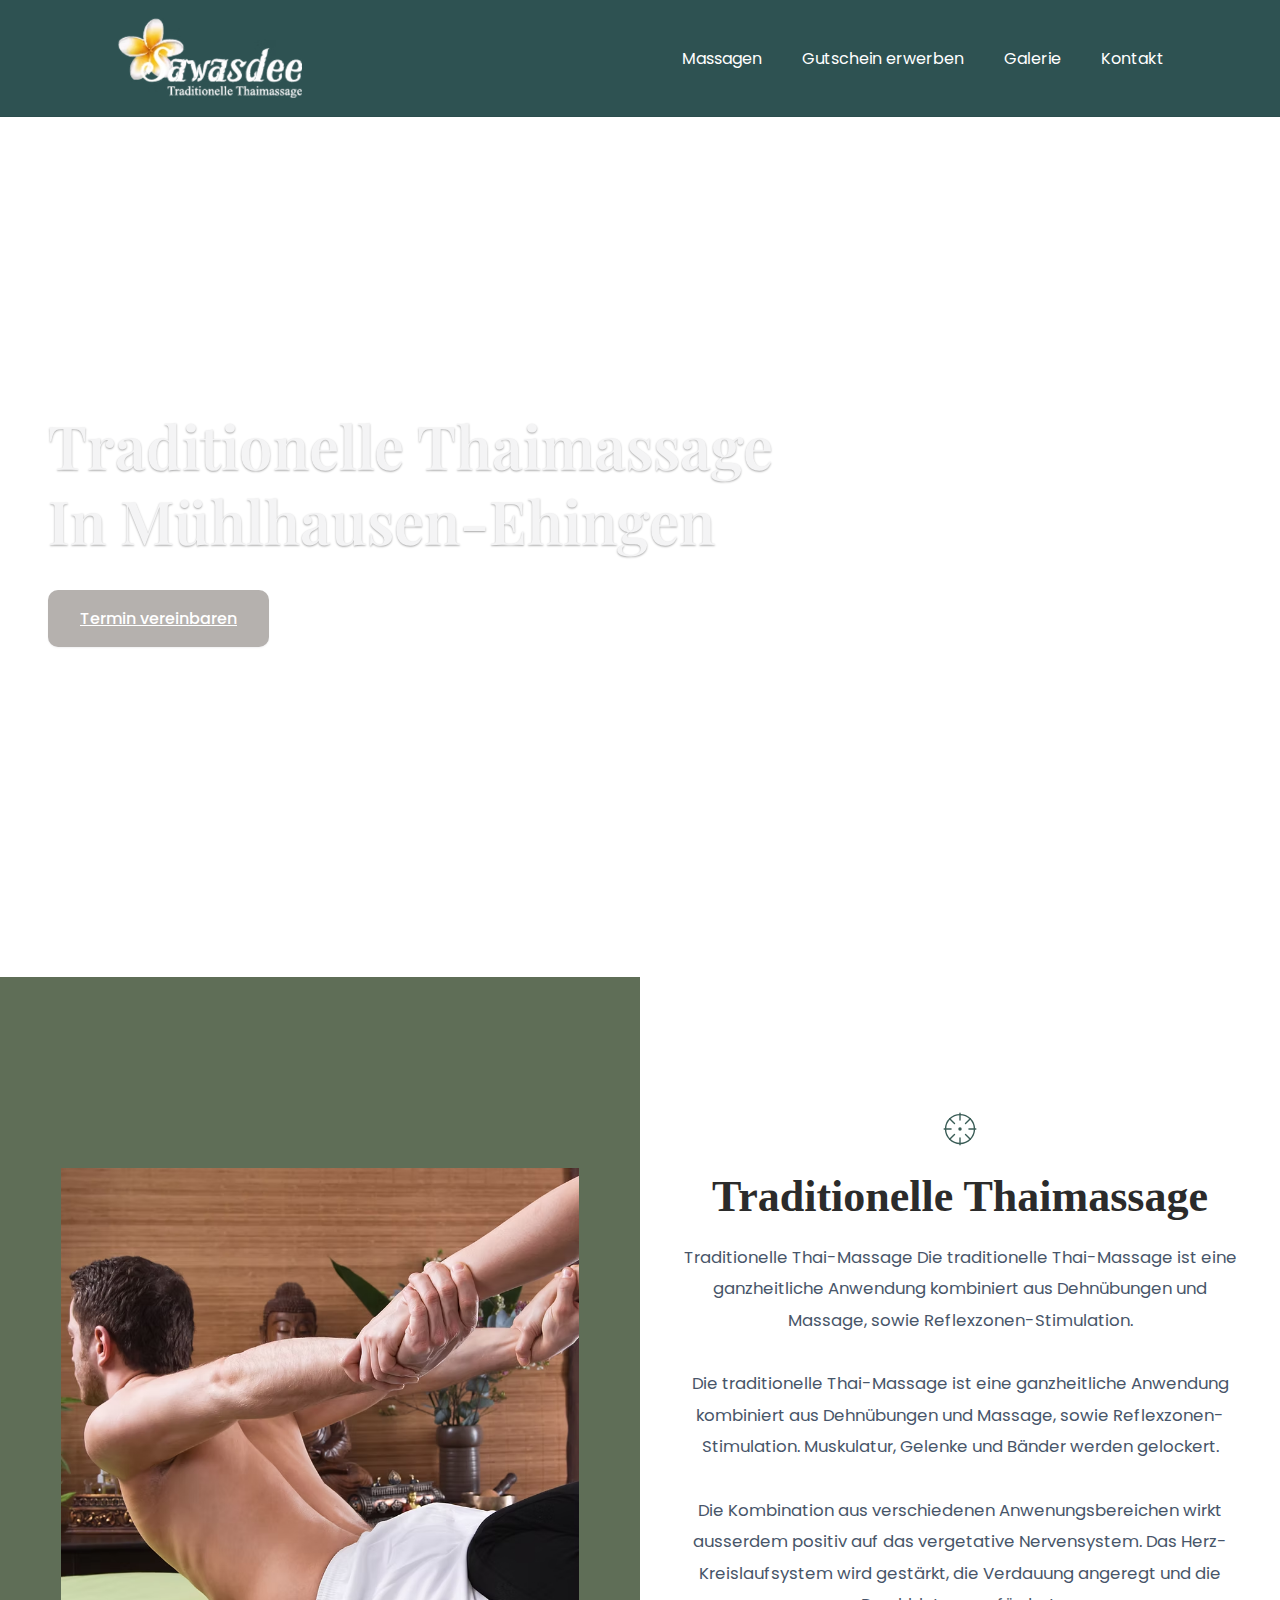
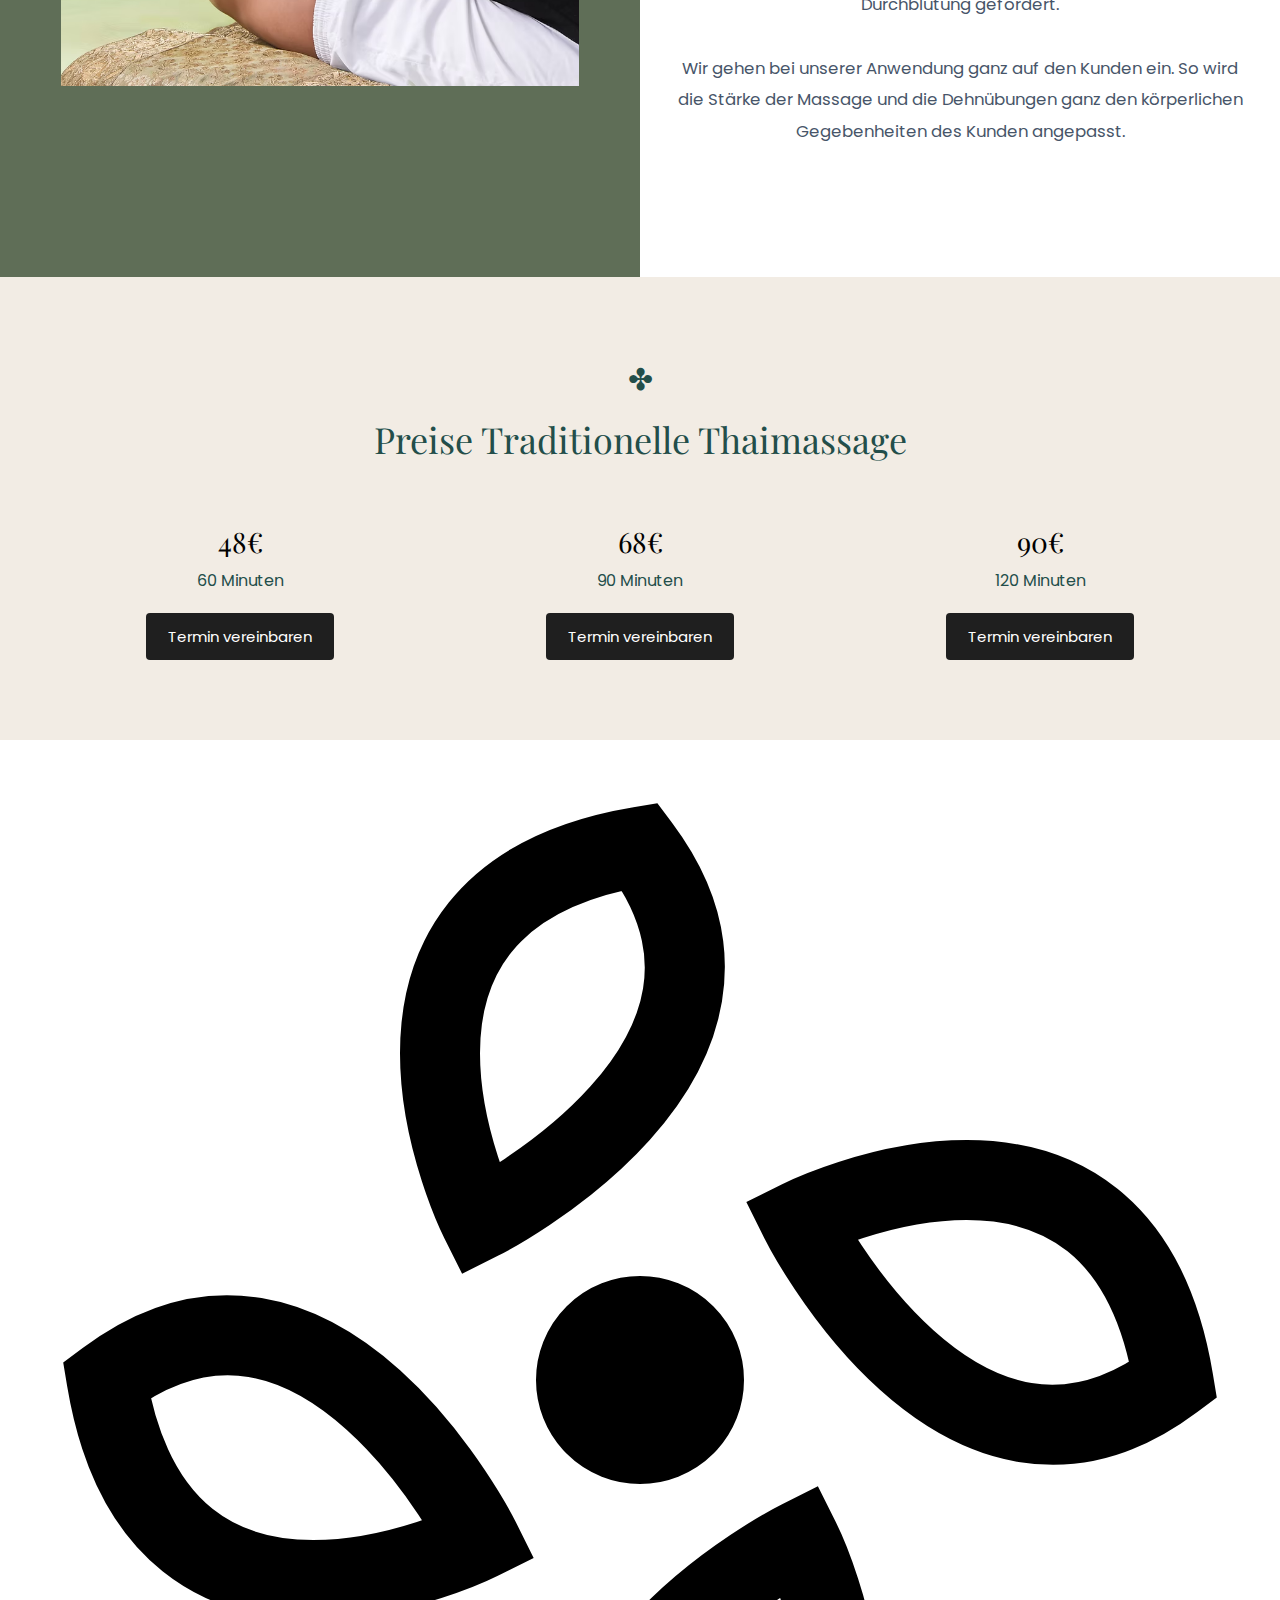
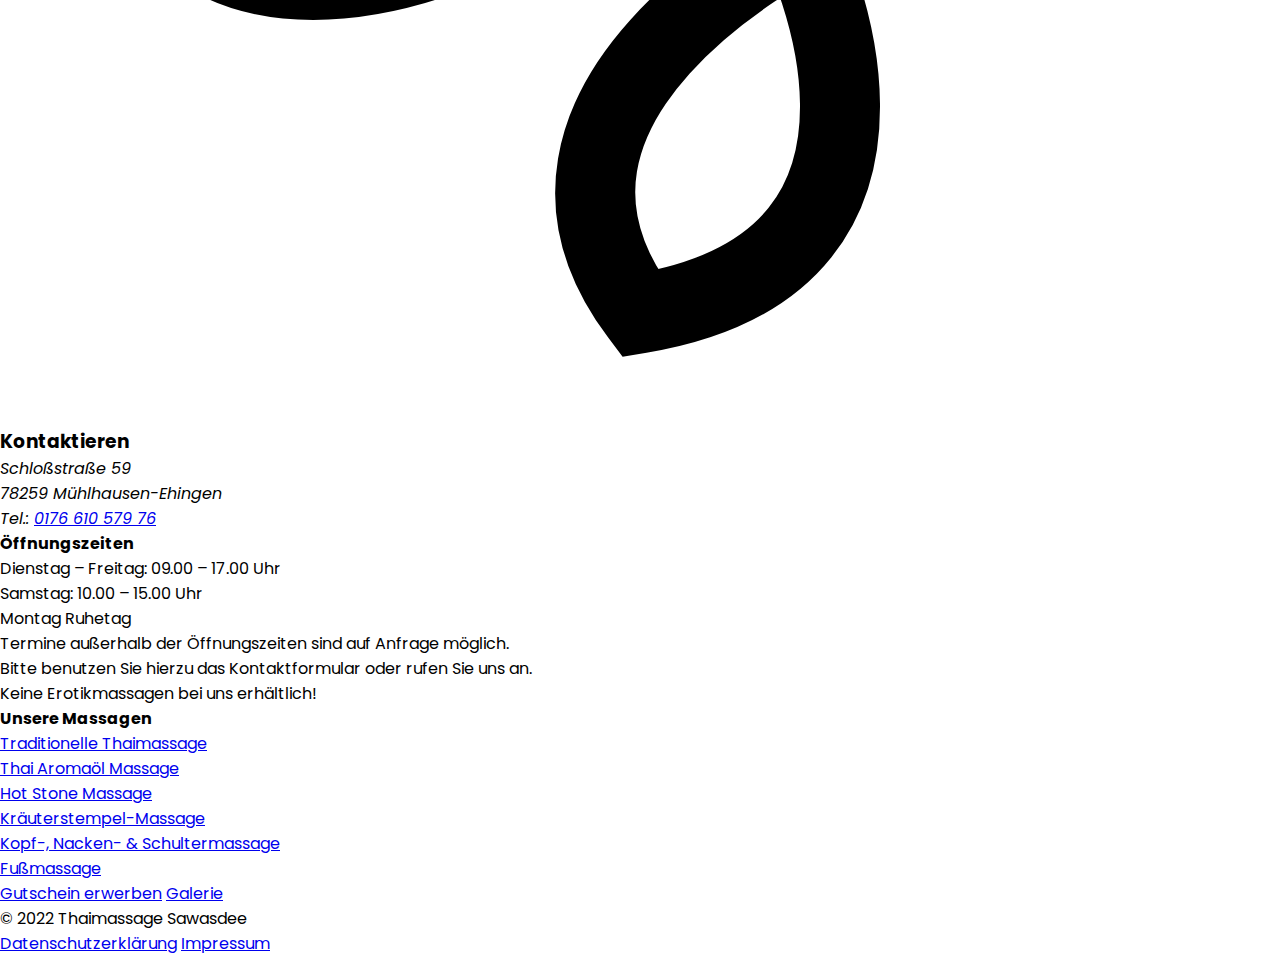
<file: traditionelle-thaimassage.html>
<!DOCTYPE html>
<html lang="en">

<head>
    <meta charset="UTF-8">
    <meta name="viewport" content="width=device-width, initial-scale=1.0">
    <title>Thaimassage Sawasdee | Mühlhausen-Ehingen</title>

    <!-- Favicons -->
    <link rel="shortcut icon" href="/docs/assets/images/logo.avif" type="image/x-icon">

    <!-- Styles & Scripts -->
    <link rel="stylesheet" href="/docs/Style.css">
    <link rel="stylesheet" href="https://cdnjs.cloudflare.com/ajax/libs/font-awesome/6.7.2/css/all.min.css"
        integrity="sha512-Evv84Mr4kqVGRNSgIGL/F/aIDqQb7xQ2vcrdIwxfjThSH8CSR7PBEakCr51Ck+w+/U6swU2Im1vVX0SVk9ABhg=="
        crossorigin="anonymous" referrerpolicy="no-referrer" />
    <link rel="stylesheet" href="https://cdn.jsdelivr.net/npm/swiper@11/swiper-bundle.min.css" />


    <!-- seo -->
    <meta name="description"
        content="Thaimassage Sawasdee in Mühlhausen-Ehingen. Lernen Sie unsere Massagenn kennen und vereinbaren Sie jetzt Ihrem Massagetermin!">
</head>
<style>
    section.pricing {
        max-width: 1200px;
        margin: auto;
        padding: 80px 20px;
        text-align: center;
    }

    .icon {
        font-size: 30px;
        margin-bottom: 12px;
        color: #234e4a;
    }

    h2 {
        font-size: clamp(26px, 4vw, 36px);
        margin-bottom: 60px;
        font-weight: 400;
        color: #234e4a;
    }

    .grid {
        display: grid;
        grid-template-columns: repeat(auto-fit, minmax(250px, 1fr));
        gap: 40px;
        justify-items: center;
    }

    .price-card {
        text-align: center;
    }

    .price-card .price {
        font-size: 28px;
        font-weight: 400;
        margin-bottom: 8px;
    }

    .price-card .time {
        font-size: 16px;
        margin-bottom: 20px;
        color: #234e4a;
    }

    .price-card button {
        padding: 12px 22px;
        font-size: 15px;
        font-weight: 400;
        border: none;
        border-radius: 4px;
        cursor: pointer;
        background: #1f1f1f;
        color: #fff;
        transition: background 0.3s ease;
    }

    .price-card button:hover {
        background: #333;
    }
</style>

<body class="overflow-x-hidden">

    <section class="relative overflow-x-hidden traditionelle-thaimassage-banner">

        <!-- Navbar -->
        <nav id="navbar" class="navbar">
            <div class="nav-inner">
                <a href="/index.html" class="logo">
                    <img src="/docs/assets/images/logo.avif" alt="logo">
                </a>

                <!-- Desktop links -->
                <ul id="navbarLinks" class="nav-links">
                    <li><a href="/index.html#massagen" class="nav-link">Massagen</a></li>
                    <li><a href="/thaimassage-gutschein.html" class="nav-link">Gutschein erwerben</a></li>
                    <li><a href="/galerie.html" class="nav-link">Galerie</a></li>
                    <li><a href="/index.html#kontakt" class="nav-link">Kontakt</a></li>
                </ul>

                <!-- Mobile menu button -->
                <i id="mobileMenuBtn" class="fa-solid fa-bars menu-toggle" aria-label="Open menu" role="button"
                    tabindex="0"></i>
            </div>
        </nav>

        <!-- Mobile menu -->
        <div id="mobileMenu" class="mobile-menu" aria-hidden="true">
            <div class="mobile-menu-header">
                <i class="fa-solid fa-xmark mobileMenuCloseBtn close-btn" aria-label="Close menu" role="button"
                    tabindex="0"></i>
            </div>
            <div class="mobile-menu-body">
                <ul class="mobile-links">
                    <li><a href="/index.html#massagen" class="mobile-link mobileMenuCloseBtn">Massagen</a></li>
                    <li><a href="/thaimassage-gutschein.html" class="mobile-link mobileMenuCloseBtn">Gutschein
                            erwerben</a></li>
                    <li><a href="/galerie.html" class="mobile-link mobileMenuCloseBtn">Galerie</a></li>
                    <li><a href="/index.html#kontakt" class="mobile-link mobileMenuCloseBtn">Kontakt</a></li>
                </ul>
            </div>
        </div>

        <section class="hero-section">
            <!-- Content -->
            <div class="hero-inner">
                <div class="hero-content">
                    <h1 data-aos="fade-up" data-aos-delay="200" class="hero-title playfair textShadow">
                        Traditionelle Thaimassage in
                        Mühlhausen-Ehingen
                    </h1>

                    <div data-aos="fade-up" style="margin-top: 2rem;" data-aos-delay="600" class="hero-actions">
                        <a href="/index.html" class="btn-primary"
                            style=" background-color: #b5b1ae;  color: wite; border: none;">Termin vereinbaren</a>
                    </div>
                </div>
            </div>
        </section>
    </section>

    <section class="about-split" aria-labelledby="about-title">
        <!-- Left: photo on olive background -->
        <div class="about-left">
            <figure class="photo-frame">
                <img src="/docs/assets/images/Thai-Massage.avif" alt="Amporn in the studio">
            </figure>
        </div>

        <!-- Right: icon, heading, text -->
        <div class="about-right">
            <div class="about-content">
                <!-- Simple decorative icon -->
                <svg class="about-icon" viewBox="0 0 64 64" aria-hidden="true">
                    <circle cx="32" cy="32" r="21" fill="none" stroke="#3b5d57" stroke-width="2" />
                    <circle cx="32" cy="32" r="2.5" fill="#3b5d57" />
                    <g stroke="#3b5d57" stroke-width="2" fill="none" stroke-linecap="round">
                        <path d="M32 9v10M32 45v10M9 32h10M45 32h10" />
                        <path d="M17 17l7 7M40 40l7 7M47 17l-7 7M17 47l7-7" />
                    </g>
                </svg>

                <h2 id="about-title" class="about-title playfair">Traditionelle Thaimassage
                </h2>

                <p class="about-text">

                    Traditionelle Thai-Massage Die traditionelle Thai-Massage ist eine ganzheitliche Anwendung
                    kombiniert aus Dehnübungen und Massage, sowie Reflexzonen-Stimulation.

                    <br><br>

                    Die traditionelle Thai-Massage ist eine ganzheitliche Anwendung kombiniert aus Dehnübungen und
                    Massage, sowie Reflexzonen-Stimulation. Muskulatur, Gelenke und Bänder werden gelockert.
                    <br><br>
                    Die Kombination aus verschiedenen Anwenungsbereichen wirkt ausserdem positiv auf das vergetative
                    Nervensystem. Das Herz-Kreislaufsystem wird gestärkt, die Verdauung angeregt und die Durchblutung
                    gefördert.
                    <br><br>
                    Wir gehen bei unserer Anwendung ganz auf den Kunden ein. So wird die Stärke der Massage und die
                    Dehnübungen ganz den körperlichen Gegebenheiten des Kunden angepasst.
                </p>
            </div>
        </div>
    </section>


    <div class="" style="background-color: #f2ece4;">
        <section class="pricing">
            <div class="icon">✤</div>
            <h2 class="playfair">Preise Traditionelle Thaimassage</h2>

            <div class="grid">
                <div class="price-card">
                    <div class="price playfair">48€</div>
                    <div class="time">60 Minuten</div>
                    <button>Termin vereinbaren</button>
                </div>
                <div class="price-card">
                    <div class="price playfair">68€</div>
                    <div class="time">90 Minuten</div>
                    <button>Termin vereinbaren</button>
                </div>
                <div class="price-card">
                    <div class="price playfair">90€</div>
                    <div class="time">120 Minuten</div>
                    <button>Termin vereinbaren</button>
                </div>
            </div>
        </section>
    </div>

    <footer class="site-footer">
        <div class="footer-wrap">
            <div class="footer-logo" aria-hidden="true">
                <!-- simple flower glyph -->
                <svg viewBox="0 0 24 24" fill="none" stroke="currentColor" stroke-width="1.5">
                    <path d="M12 2c3 4-3 7-3 7s-3-6 3-7Z" />
                    <path d="M22 12c-4 3-7-3-7-3s6-3 7 3Z" />
                    <path d="M12 22c-3-4 3-7 3-7s3 6-3 7Z" />
                    <path d="M2 12c4-3 7 3 7 3s-6 3-7-3Z" />
                    <circle cx="12" cy="12" r="1.2" fill="currentColor" />
                </svg>
            </div>

            <div class="footer-grid">
                <!-- Left column -->
                <section class="left">
                    <h3 class="footer-title">Kontaktieren</h3>

                    <address>
                        <p>Schloßstraße 59<br>
                            78259 Mühlhausen-Ehingen<br>
                            Tel.: <a href="tel:+4917661057976">0176 610 579 76</a></p>
                    </address>

                    <h4>Öffnungszeiten</h4>
                    <p>Dienstag – Freitag: 09.00 – 17.00 Uhr<br>
                        Samstag: 10.00 – 15.00 Uhr<br>
                        Montag Ruhetag</p>

                    <p class="note">Termine außerhalb der Öffnungszeiten sind auf Anfrage möglich.</p>
                    <p class="note">Bitte benutzen Sie hierzu das Kontaktformular oder rufen Sie uns an.</p>
                    <p class="warn">Keine Erotikmassagen bei uns erhältlich!</p>
                </section>

                <!-- Middle column -->
                <section class="mid">
                    <h4>Unsere Massagen</h4>
                    <ul>
                        <li><a href="#">Traditionelle Thaimassage</a></li>
                        <li><a href="#">Thai Aromaöl Massage</a></li>
                        <li><a href="#">Hot Stone Massage</a></li>
                        <li><a href="#">Kräuterstempel-Massage</a></li>
                        <li><a href="#">Kopf-, Nacken- &amp; Schultermassage</a></li>
                        <li><a href="#">Fußmassage</a></li>
                    </ul>
                </section>

                <!-- Right column -->
                <nav class="right" aria-label="Sekundäre Navigation">
                    <a class="big" href="#">Gutschein erwerben</a>
                    <a class="big" href="#">Galerie</a>
                </nav>
            </div>

            <!-- Bottom row -->
            <div class="footer-bottom">
                <div>© 2022 Thaimassage Sawasdee</div>
                <a href="#">Datenschutzerklärung</a>
                <a href="#">Impressum</a>
            </div>
        </div>
    </footer>



    <script src="./docs/javascript/global.js"></script>
</body>

</html>
</file>
<file: docs/Style.css>
@import url('https://fonts.googleapis.com/css2?family=Poppins:ital,wght@0,100;0,200;0,300;0,400;0,500;0,600;0,700;0,800;0,900;1,100;1,200;1,300;1,400;1,500;1,600;1,700;1,800;1,900&display=swap');

@import url('https://fonts.googleapis.com/css2?family=Playfair+Display:ital,wght@0,400..900;1,400..900&display=swap');

* {
    box-sizing: border-box;
    outline: none;
    font-family: "Poppins", sans-serif;
    scroll-behavior: smooth;
    padding: 0;
    margin: 0;
}


.playfair{
    font-family: "Playfair Display", serif;
}

img,
button,
iframe,
a {
    user-select: none;
}

.fadeIn {
    animation: fadeIn 1s;
}

@keyframes fadeIn {
    0% {
        opacity: 0;
    }

    100% {
        opacity: 1;
    }
}

.myShadow {
    box-shadow: rgba(100, 100, 111, 0.2) 0px 7px 29px 0px;
}

input:user-invalid {
    border: 1.5px solid rgba(255, 0, 0, 0.416);
}


/* Navbar */

.navbar{
  /* position: fixed; top: 0; left: 0; right: 0; */
  background: #2e5252;
  z-index: 40;
  border-bottom: 1px solid rgba(0,0,0,0.06);
}
.nav-inner{
  height: 96px;
  padding: 12px;
  margin: 0 auto;
  width: 100%;
  max-width: 85vw;
  display: flex; align-items: center; justify-content: space-between; gap: 20px;
}
@media (min-width: 1280px){
  .nav-inner{
    height: 116px;
    padding: 20px;
    gap: 32px;
  }
}

/* Logo */
.logo img{
  height: 64px;
}
@media (min-width: 1280px){
  .logo img{ height: 80px; }
}

/* Desktop links */
.nav-links{
  display: none;
  align-items: center;
  gap: 40px;
  text-decoration: none;
  list-style: none;
}
.nav-link{
  color: #fff;
  white-space: nowrap;
  text-decoration: none;
  transition: opacity 0.5s ease;
}
.nav-link:hover{ opacity: .6; }

@media (min-width: 800px){
  .nav-links{ display: flex; }
}

/* Mobile hamburger */
.menu-toggle{
  font-size: 1.5rem;
  color: #fff;
  cursor: pointer;
}

@media (min-width: 800px){
  .menu-toggle{ display: none; }
}

/* Mobile menu (overlay) */
.mobile-menu{
  position: fixed;
  left: 0; top: 0;
  width: 0;
  height: 100vh;
  background: #2e5252;
  overflow: hidden;
  z-index: 50;
  transition: width 0.5s ease;
  display: flex; flex-direction: column;
}
.mobile-menu-header{
  display: flex; align-items: center; justify-content: flex-end;
  padding: 20px;
}
.close-btn{
  font-size: 1.25rem;
  color: #fff;
  cursor: pointer;
}
.mobile-menu-body{
  padding: 24px;
}
.mobile-links{
  display: flex; flex-direction: column; gap: 28px;
  list-style: none;
  li{
    a{
        text-decoration: none;
    }
  }
}
.mobile-link{
  color: #fff;
  font-size: 1rem;
  white-space: nowrap;
  transition: opacity 0.5s ease;
}
.mobile-link:hover{ opacity: .6; }

#mobileMenuBtn{
    display: none;
}

@media (max-width: 800px){
  #mobileMenuBtn{ display: block; }
}

/* Hero Section */

.banner {
    background: linear-gradient(#000000a1, #000000a1),
        url(/docs/assets/images/banner.avif) no-repeat center center;
    background-size: cover;
}

/* ---- Layout: Section ---- */
.hero-section{
  position: relative;
  overflow: hidden;
  min-height: calc(100vh - 5rem);
  background-position: center;
  background-size: cover;
  padding-top: 2.5rem;   /* py-10 */
  padding-bottom: 2.5rem;
}
@media (min-width: 768px){ /* md */
  .hero-section{
    min-height: calc(100vh - 10rem);
    padding-bottom: 5rem; /* md:pb-20 */
  }
}

/* ---- Layout: Inner container ---- */
.hero-inner{
  position: relative; z-index: 20;
  margin: 0 auto;
  max-width: 80rem;       /* max-w-7xl */
  padding-left: 1.25rem;  /* px-5 */
  padding-right: 1.25rem;
  display: flex;
  flex-direction: column; /* flex-col */
  gap: 1.25rem;           /* gap-5 */
  align-items: center;
  min-height: calc(100vh - 5rem);
  width: 100%;
}
@media (min-width: 640px){ /* sm */
  .hero-inner{
    padding-left: 1.5rem;   /* sm:px-6 */
    padding-right: 1.5rem;
  }
}
@media (min-width: 1024px){ /* lg */
  .hero-inner{
    padding-left: 3rem;     /* lg:px-12 */
    padding-right: 3rem;
  }
}
@media (min-width: 768px){ /* md */
  .hero-inner{
    min-height: calc(100vh - 10rem);
    flex-direction: row;  /* md:flex-row */
    gap: 5rem;            /* md:gap-20 */
  }
}

/* ---- Content box ---- */
.hero-content{
  width: 100%;
}
@media (min-width: 768px){ /* md:max-w-3xl */
  .hero-content{ max-width: 48rem; }
}

/* ---- Heading ---- */
.hero-title{
  max-width: 70rem;        /* max-w-5xl */
  width: 100%;
  margin-left: auto;
  margin-right: auto;       /* mx-auto */
  font-weight: 600;         /* font-semibold */
  color: #f4f4f5;           /* text-zinc-100 */
  text-transform: capitalize;
  line-height: 1.25;        /* leading-tight */
  font-size: 2.5rem;      /* text-3xl */
  margin-bottom: 0rem;    /* mb-10 (base) */
}
@media (min-width: 768px){
  .hero-title{
    font-size: 3.75rem;     /* md:text-6xl */
    margin-bottom: 0.5rem;  /* md:mb-2 */
  }
}

/* Optional: mimic your .textShadow */
.textShadow{
  text-shadow: 0 1px 2px rgba(0,0,0,0.35);
}

/* ---- Paragraph ---- */
.hero-text{
  color: #e4e4e7;           /* text-zinc-200 */
  margin-bottom: 2.5rem;    /* mb-10 */
  font-size: 1.5rem;
  padding: 1rem 0;
  font-weight: 500;      /* text-lg */
}
@media (min-width: 768px){
  .hero-text{
    font-size: 2rem;
     margin-bottom: 1.75rem; } /* md:mb-7 */
}

/* ---- Actions (buttons row) ---- */
.hero-actions{
  display: flex;
  flex-direction: column;   /* flex-col */
  gap: 1.25rem;             /* gap-5 */
}
@media (min-width: 768px){
  .hero-actions{ flex-direction: row; } /* md:flex-row */
}

/* ---- Button ---- */
.btn-primary{
  display: inline-block;
  width: 100%;              /* w-full */
  padding: 0.875rem 1.75rem;/* py-3.5 px-7 */
  font-weight: 500;
  color: #fff;
  background: #955f27;
  border: 2px solid #955f27;/* border-zinc-200 */
  border-radius: 10px;       /* rounded-sm */
  box-shadow: 0 1px 2px rgba(16,24,40,0.06);
  transition: all 0.5s ease;/* transition-all duration-500 */
  text-align: center;
}
@media (min-width: 768px){
  .btn-primary{
    width: auto;              /* md:w-auto */
    padding: 1rem 2rem;       /* md:py-4 md:px-16 */
  }
}
.btn-primary:hover{ opacity: 0.7; }

/* =============================================================== */

/* Basic reset */
* { box-sizing: border-box; }
html, body { margin: 0; padding: 0; }
img { max-width: 100%; height: auto; display: block; }

/* -------- Split Section -------- */
.about-split{
  min-height: 100vh;
  display: grid;
  grid-template-columns: 1fr 1fr;
}

@media (max-width: 900px){
  .about-split{
    grid-template-columns: 1fr;
  }
}

/* Left column */
.about-left{
  background: #5f6e57;            /* olive tone from screenshot */
  display: grid;
  place-items: center;
  padding: 3rem 2rem;
}

/* Frame gives the green border around the photo */
.photo-frame{
  width: min(600px, 90%);
  margin: 0;
}
.photo-frame img{
  width: 100%;
  height: auto;
  display: block;
}

/* Right column */
.about-right{
  background: #ffffff;
  display: grid;
  place-items: center;
  padding: 3rem 2rem;
}

.about-content{
  max-width: 640px;
  text-align: center;
}

/* Decorative icon */
.about-icon{
  width: 44px;
  height: 44px;
  margin: 0 auto 1.25rem;
  display: block;
}

/* Heading */
.about-title{
  margin: 0 0 1.25rem;
  font-size: clamp(2rem, 3.5vw, 2.75rem);
  font-weight: 600;
  color: #2b2b2b;
  font-family: Georgia, "Times New Roman", Times, serif;
}

/* Paragraph */
.about-text{
  margin: 0;
  color: #475569;                 /* subtle gray */
  font-size: clamp(1rem, 1.3vw, 1.125rem);
  line-height: 1.9;
}


/* ========================================================== */


/* Section */
.services{
  background:#f5efe6;                 /* warm beige */
  padding:72px 0 120px;
}
.wrap{
  width:min(1200px,92%);
  margin:0 auto;
}

/* Header */
.services-head{
  text-align:center;
  margin:0 auto 40px;
  max-width:900px;
}
.services-icon{
  width:42px;height:42px;margin:0 auto 12px;display:block;
}
.services-title{
  margin:0 0 10px;
  font-size:clamp(2rem,3.8vw,2.75rem);
  font-weight:600;
  color:#2d4743;                       /* deep green */
  font-family:Georgia,"Times New Roman",Times,serif;
}
.services-sub{
  margin:0;
  color:#5b6b73;
  font-size:clamp(1rem,1.2vw,1.125rem);
  line-height:1.8;
}

/* Grid */
.card-grid{
  display:grid;
  gap:44px;
  grid-template-columns:1fr;
  margin-top:60px;
}
@media (min-width:768px){
  .card-grid{ grid-template-columns:repeat(2,1fr); }
}
@media (min-width:1100px){
  .card-grid{ grid-template-columns:repeat(3,1fr); }
}

/* Card */
.card{
  position:relative;
  padding-bottom:88px;                 /* space for overlapping title */
}
.card-media{
  margin:0;
  background:#ddd;
}
.card-media img{
  width:100%;
  height:320px;
  object-fit:cover;
}

/* Overlapping title box */
.card-title{
  position:absolute;
  left:24px;
  bottom:-48px;
  background:#fff;
  padding:28px 26px;
  max-width:calc(100% - 48px);
  color:#2f5b55;
  font-size:clamp(1.25rem,1.6vw,1.5rem);
  line-height:1.35;
  box-shadow:0 10px 24px rgba(0,0,0,.08);
  border-radius:2px;
  font-family:Georgia,"Times New Roman",Times,serif;
}

/* CTA */
.services-cta{
  display:flex;justify-content:center;margin-top:68px;
}
.btn{
  display:inline-block;
  padding:12px 26px;
  background:#8b5a2b;                 /* warm brown */
  color:#fff;text-decoration:none;
  border-radius:8px;
  font-weight:600;
  transition:transform .2s ease, opacity .2s ease;
}
.btn:hover{transform:translateY(-1px);opacity:.92}

/* ==================================================================== */


/* Section wrapper */
.contact-section{
  background:#f5efe6;              /* warm beige */
  padding:72px 0;
}
.contact-wrap{
  width:min(1100px,92%);
  margin:0 auto;
  display:grid;
  grid-template-columns: 1fr 1.3fr;
  gap:56px;
}
@media (max-width: 900px){
  .contact-wrap{ grid-template-columns:1fr; }
}

/* Left side */
.contact-info{
  color:#2b2b2b;
}
.info-icon svg{ width:26px;height:26px;margin-bottom:18px }
.info-title{
  font-family: Georgia, "Times New Roman", serif;
  font-weight:600;
  font-size:1.8rem;
  margin:0 0 18px;
  color:#2b2b2b;
}
.info-block{ margin:0 0 18px; color:#3f3f3f; line-height:1.8 }
.info-sub{
  margin:0 0 6px;
  font-weight:600;
  color:#2b2b2b;
  font-size:1.05rem;
}
.info-strong{
  margin-top:10px;
  font-weight:700;
  color:#1f3f3a;
}

/* Right side: form */
.contact-form{}
.form-title{
  margin:0 0 22px;
  font-family: Georgia, "Times New Roman", serif;
  font-weight:600;
  color:#2b2b2b;
  font-size:clamp(1.6rem, 2.4vw, 2rem);
}

form{ margin-top:8px }
.field{ margin-bottom:18px }
.field label{
  display:block;
  font-size:.85rem;
  color:#5b6066;
  margin:0 0 8px;
}
.field label span{ color:#a43d2f } /* required star */

input, select, textarea{
  width:100%;
  border:1px solid #2c2d31;
  background:#1c1e22;             /* dark input bg */
  color:#f5f6f7;
  border-radius:12px;
  padding:14px 18px;
  font-size:1rem;
  outline:none;
  transition:border-color .2s ease, box-shadow .2s ease;
}
textarea{ resize:vertical }
input::placeholder, textarea::placeholder{ color:#9aa0a6 }

/* focus */
input:focus, select:focus, textarea:focus{
  border-color:#9a6b3d;
  box-shadow:0 0 0 3px rgba(154,107,61,.25);
}

/* custom select arrow */
.select-wrap{ position:relative }
.select-wrap select{
  appearance:none;
  -webkit-appearance:none;
  -moz-appearance:none;
  padding-right:44px;
  background-image:url('data:image/svg+xml;utf8,<svg xmlns="http://www.w3.org/2000/svg" width="24" height="24" viewBox="0 0 24 24" fill="none" stroke="%23c5c7ca" stroke-width="2" stroke-linecap="round" stroke-linejoin="round"><polyline points="6 9 12 15 18 9"/></svg>');
  background-repeat:no-repeat;
  background-position:right 14px center;
}

/* checkbox (circular) */
.field-inline{ margin-top:8px }
.check{
  display:flex; align-items:center; gap:10px;
  font-size:.95rem; color:#3c3f44;
}
.check input{ position:absolute; opacity:0; pointer-events:none }
.checkmark{
  width:16px; height:16px; border-radius:999px;
  border:2px solid #d26b4b; display:inline-block; flex:0 0 16px;
  position:relative;
}
.check input:checked + .checkmark{
  background:#9a6b3d; border-color:#9a6b3d;
}
.check input:checked + .checkmark::after{
  content:""; position:absolute; inset:3px; border-radius:999px; background:#fff;
}
.check a{ color:#2b4a89; text-decoration:underline }

/* actions */
.actions{ margin-top:10px }
.btn{
  background:#8b5a2b; color:#fff; border:0;
  padding:12px 28px; border-radius:10px; cursor:pointer;
  font-weight:600; transition:transform .15s ease, opacity .15s ease;
}
.btn:hover{ transform:translateY(-1px); opacity:.95 }
</file>
